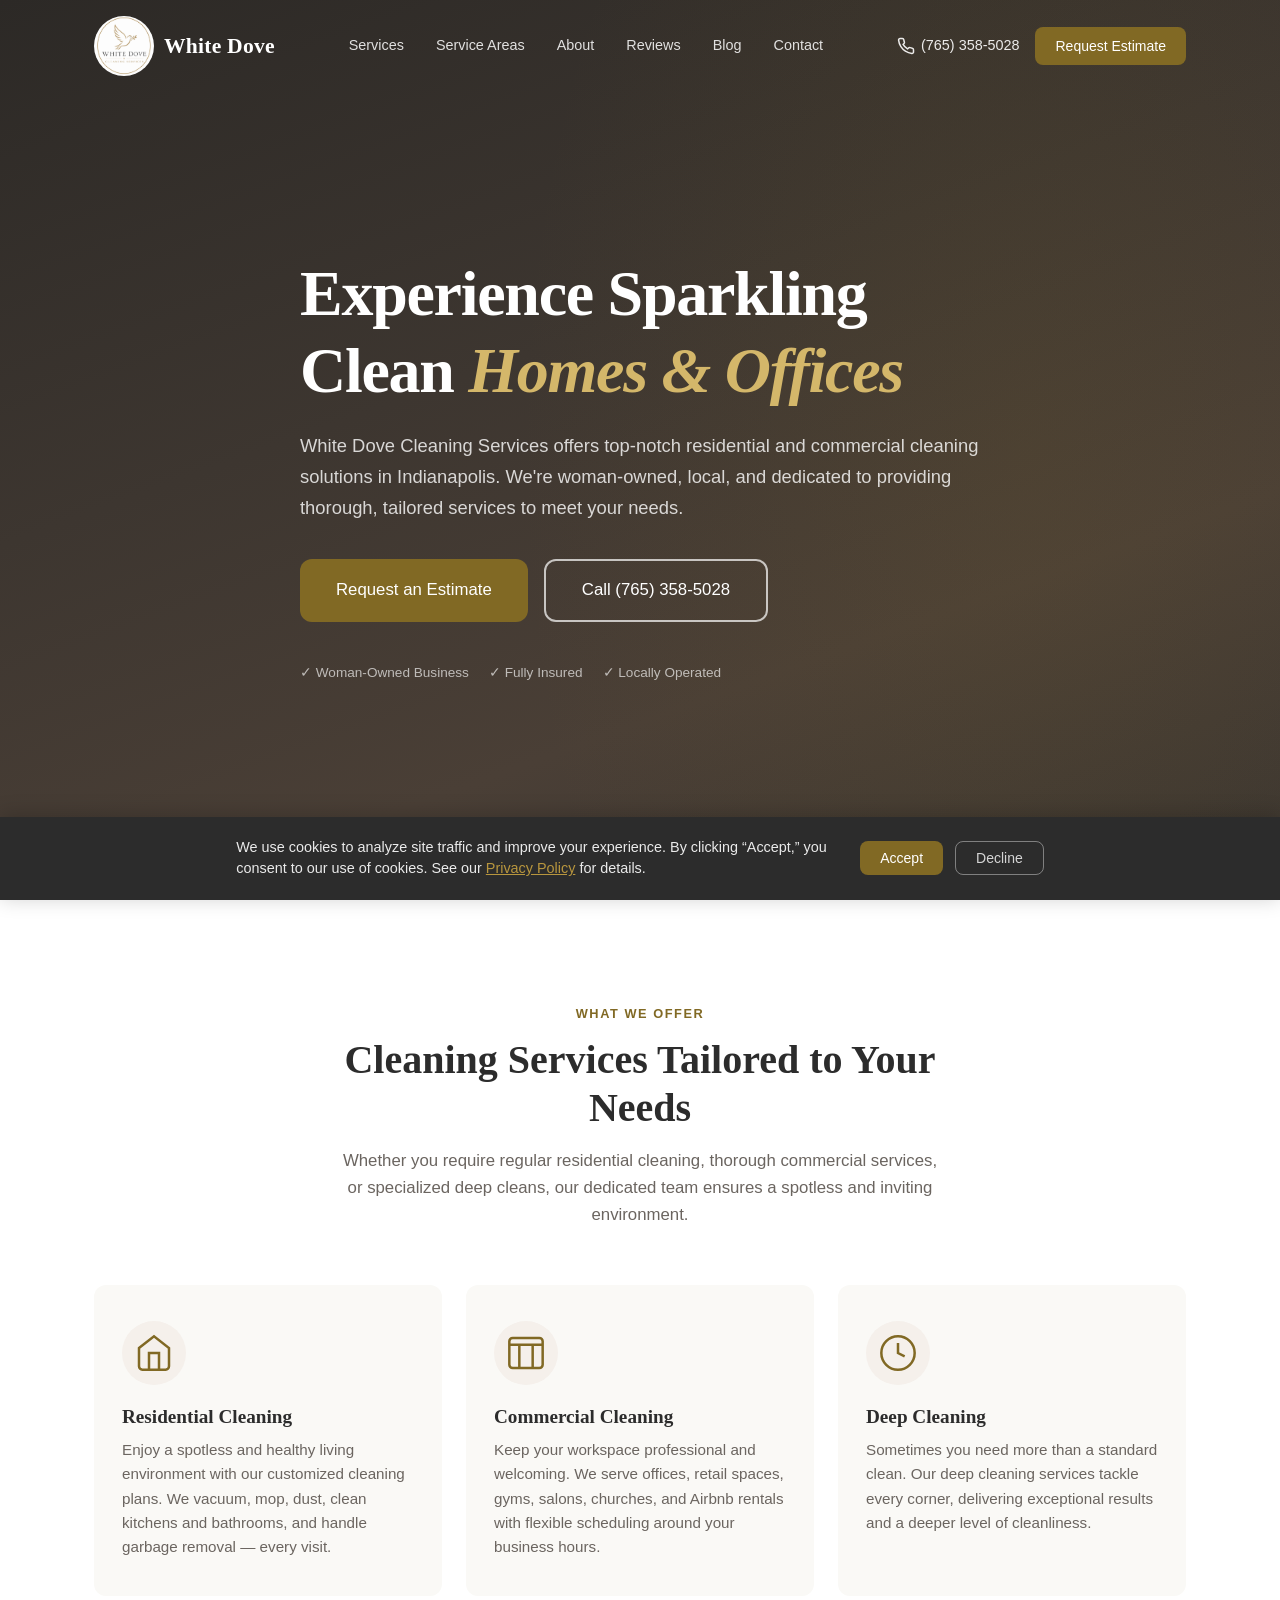
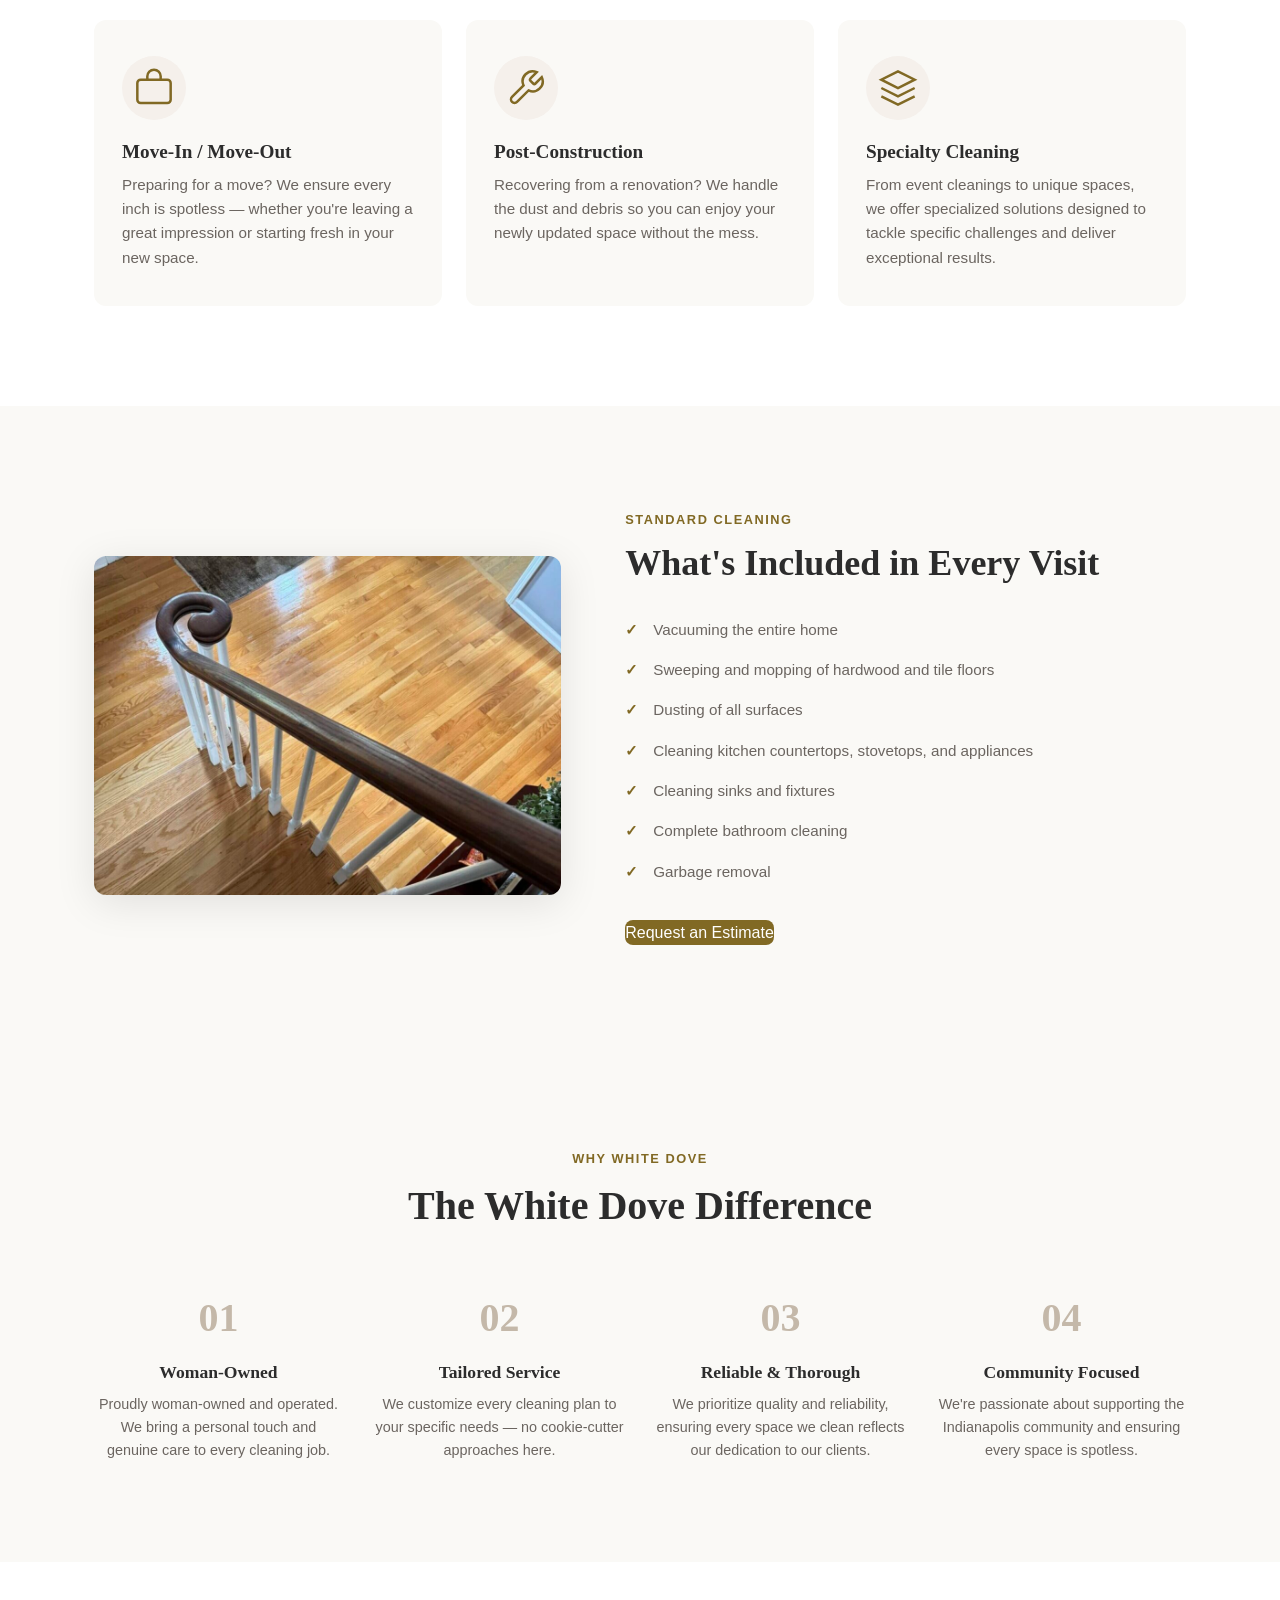
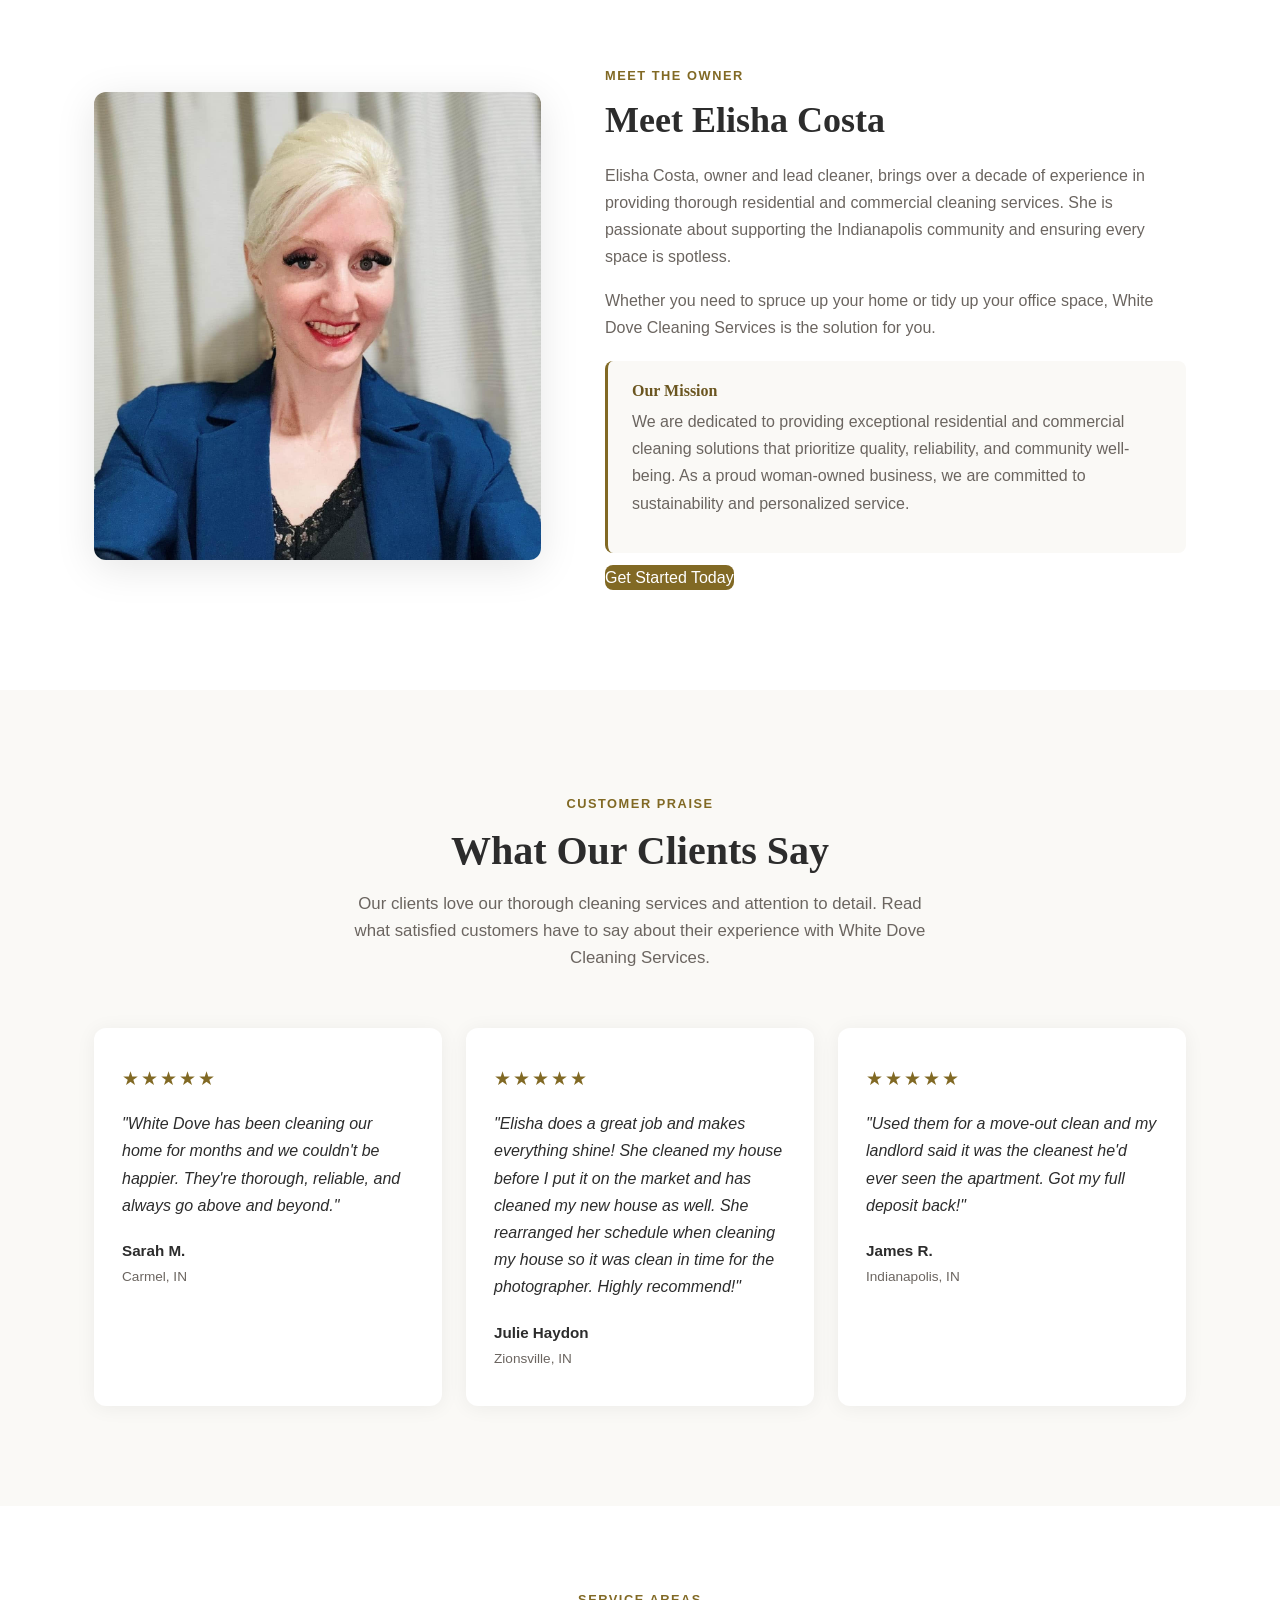
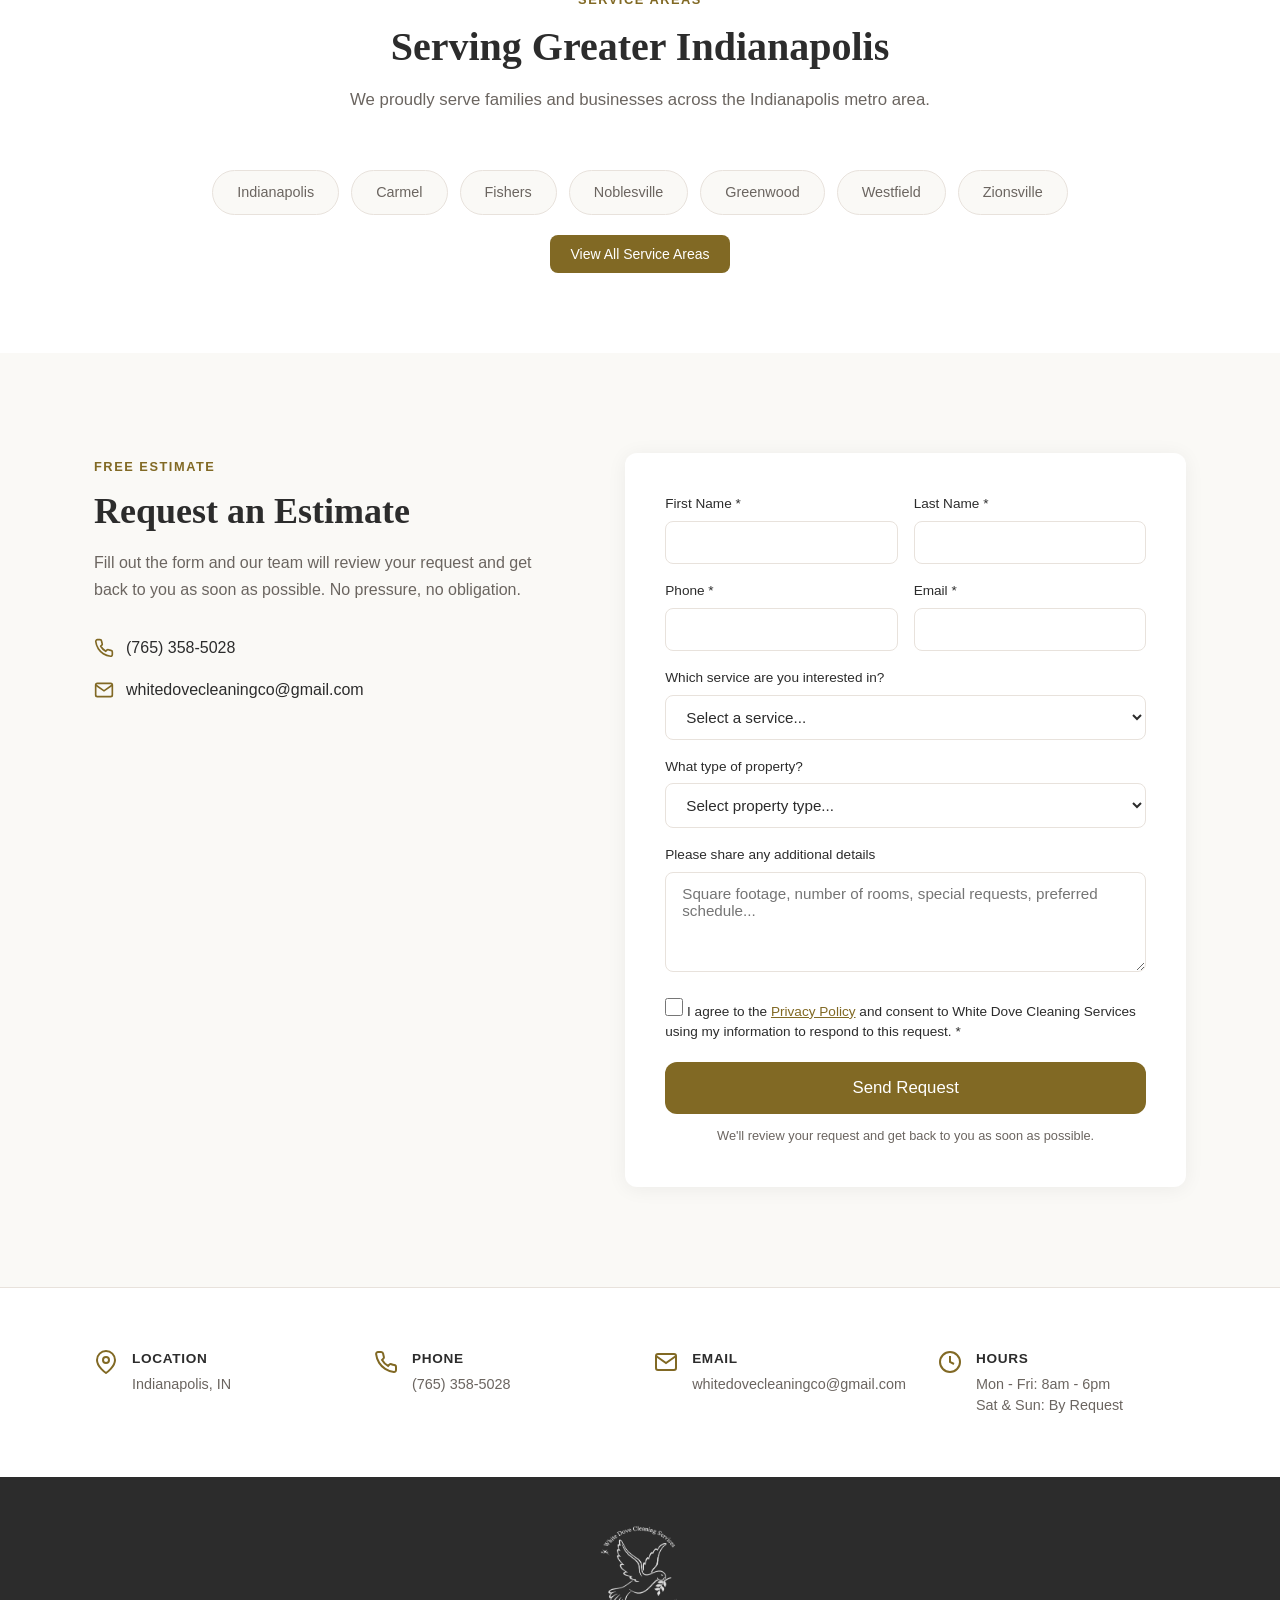
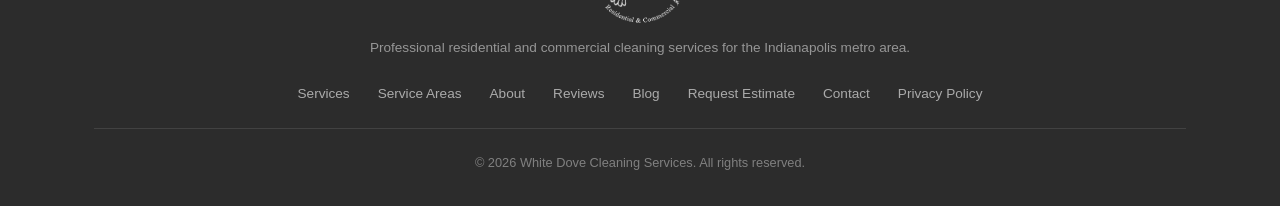
<file: index.html>
<!DOCTYPE html>
<html lang="en">
<head>
  <meta charset="UTF-8">
  <meta name="viewport" content="width=device-width, initial-scale=1.0">
  <title>White Dove Cleaning Services | Professional Cleaning in Indianapolis</title>
  <meta name="description" content="White Dove Cleaning Services serves Indianapolis &amp; nearby areas with expert residential and commercial cleaning. Woman-owned and locally operated. Request an estimate today!">
  <link rel="icon" href="/favicon.ico">
  <link rel="canonical" href="https://www.whitedovecleaningservices.com/">
  <meta name="referrer" content="strict-origin-when-cross-origin">
  <meta http-equiv="Content-Security-Policy" content="default-src 'self'; script-src 'self' 'unsafe-inline' https://www.googletagmanager.com https://www.google-analytics.com; style-src 'self' 'unsafe-inline' https://fonts.googleapis.com; font-src https://fonts.gstatic.com; img-src 'self' data: https://www.googletagmanager.com; connect-src 'self' https://formsubmit.co https://www.google-analytics.com https://region1.google-analytics.com; frame-src https://www.googletagmanager.com;">

  <!-- Open Graph -->
  <meta property="og:type" content="website">
  <meta property="og:title" content="White Dove Cleaning Services | Indianapolis">
  <meta property="og:description" content="Professional residential &amp; commercial cleaning in Indianapolis. Woman-owned, locally operated. Request a free estimate today.">
  <meta property="og:image" content="/images/logo.jpeg">
  <meta property="og:url" content="https://www.whitedovecleaningservices.com/">
  <meta name="twitter:card" content="summary_large_image">

  <!-- Google Tag Manager — deferred until cookie consent -->
  <script>
  window.dataLayer = window.dataLayer || [];
  function loadGTM() {
    if (window._gtmLoaded) return;
    window._gtmLoaded = true;
    (function(w,d,s,l,i){w[l]=w[l]||[];w[l].push({'gtm.start':
    new Date().getTime(),event:'gtm.js'});var f=d.getElementsByTagName(s)[0],
    j=d.createElement(s),dl=l!='dataLayer'?'&l='+l:'';j.async=true;j.src=
    'https://www.googletagmanager.com/gtm.js?id='+i+dl;f.parentNode.insertBefore(j,f);
    })(window,document,'script','dataLayer','GTM-TF7P76ZJ');
  }
  if (localStorage.getItem('cookie-consent') === 'accepted') { loadGTM(); }
  </script>

  <link rel="preconnect" href="https://fonts.googleapis.com">
  <link rel="preconnect" href="https://fonts.gstatic.com" crossorigin>
  <link href="https://fonts.googleapis.com/css2?family=Playfair+Display:wght@400;600;700&family=Inter:wght@300;400;500;600&display=swap" rel="stylesheet">
  <link rel="stylesheet" href="/styles.css">
</head>
<body>
  <div id="site-skip-link"></div>
  <div id="site-cookie-banner"></div>
  <div id="site-header"></div>

  <main id="main">

  <!-- Hero -->
  <section class="hero">
    <div class="hero-overlay"></div>
    <div class="container hero-content">
      <h1>Experience Sparkling Clean <em>Homes &amp; Offices</em></h1>
      <p>White Dove Cleaning Services offers top-notch residential and commercial cleaning solutions in Indianapolis. We're woman-owned, local, and dedicated to providing thorough, tailored services to meet your needs.</p>
      <div class="hero-cta">
        <a href="#quote" class="btn btn-primary btn-lg">Request an Estimate</a>
        <a href="tel:+17653585028" class="btn btn-outline btn-lg">Call (765) 358-5028</a>
      </div>
      <div class="hero-badges">
        <span>&#10003; Woman-Owned Business</span>
        <span>&#10003; Fully Insured</span>
        <span>&#10003; Locally Operated</span>
      </div>
    </div>
  </section>

  <!-- Services -->
  <section class="services" id="services">
    <div class="container">
      <div class="section-header">
        <span class="section-tag">What We Offer</span>
        <h2>Cleaning Services Tailored to Your Needs</h2>
        <p>Whether you require regular residential cleaning, thorough commercial services, or specialized deep cleans, our dedicated team ensures a spotless and inviting environment.</p>
      </div>
      <div class="services-grid">
        <div class="service-card">
          <div class="service-icon">
            <svg width="40" height="40" viewBox="0 0 24 24" fill="none" stroke="currentColor" stroke-width="1.5" aria-hidden="true"><path d="M3 9l9-7 9 7v11a2 2 0 01-2 2H5a2 2 0 01-2-2z"/><polyline points="9 22 9 12 15 12 15 22"/></svg>
          </div>
          <h3>Residential Cleaning</h3>
          <p>Enjoy a spotless and healthy living environment with our customized cleaning plans. We vacuum, mop, dust, clean kitchens and bathrooms, and handle garbage removal — every visit.</p>
        </div>
        <div class="service-card">
          <div class="service-icon">
            <svg width="40" height="40" viewBox="0 0 24 24" fill="none" stroke="currentColor" stroke-width="1.5" aria-hidden="true"><rect x="2" y="3" width="20" height="18" rx="2"/><path d="M8 21V7m8 0v14"/><path d="M2 7h20"/></svg>
          </div>
          <h3>Commercial Cleaning</h3>
          <p>Keep your workspace professional and welcoming. We serve offices, retail spaces, gyms, salons, churches, and Airbnb rentals with flexible scheduling around your business hours.</p>
        </div>
        <div class="service-card">
          <div class="service-icon">
            <svg width="40" height="40" viewBox="0 0 24 24" fill="none" stroke="currentColor" stroke-width="1.5" aria-hidden="true"><circle cx="12" cy="12" r="10"/><path d="M12 6v6l4 2"/></svg>
          </div>
          <h3>Deep Cleaning</h3>
          <p>Sometimes you need more than a standard clean. Our deep cleaning services tackle every corner, delivering exceptional results and a deeper level of cleanliness.</p>
        </div>
        <div class="service-card">
          <div class="service-icon">
            <svg width="40" height="40" viewBox="0 0 24 24" fill="none" stroke="currentColor" stroke-width="1.5" aria-hidden="true"><rect x="2" y="7" width="20" height="14" rx="2"/><path d="M16 7V5a4 4 0 00-8 0v2"/></svg>
          </div>
          <h3>Move-In / Move-Out</h3>
          <p>Preparing for a move? We ensure every inch is spotless — whether you're leaving a great impression or starting fresh in your new space.</p>
        </div>
        <div class="service-card">
          <div class="service-icon">
            <svg width="40" height="40" viewBox="0 0 24 24" fill="none" stroke="currentColor" stroke-width="1.5" aria-hidden="true"><path d="M14.7 6.3a1 1 0 000 1.4l1.6 1.6a1 1 0 001.4 0l3.77-3.77a6 6 0 01-7.94 7.94l-6.91 6.91a2.12 2.12 0 01-3-3l6.91-6.91a6 6 0 017.94-7.94l-3.76 3.76z"/></svg>
          </div>
          <h3>Post-Construction</h3>
          <p>Recovering from a renovation? We handle the dust and debris so you can enjoy your newly updated space without the mess.</p>
        </div>
        <div class="service-card">
          <div class="service-icon">
            <svg width="40" height="40" viewBox="0 0 24 24" fill="none" stroke="currentColor" stroke-width="1.5" aria-hidden="true"><path d="M12 2L2 7l10 5 10-5-10-5z"/><path d="M2 17l10 5 10-5"/><path d="M2 12l10 5 10-5"/></svg>
          </div>
          <h3>Specialty Cleaning</h3>
          <p>From event cleanings to unique spaces, we offer specialized solutions designed to tackle specific challenges and deliver exceptional results.</p>
        </div>
      </div>
    </div>
  </section>

  <!-- What's Included -->
  <section class="included">
    <div class="container included-inner">
      <div class="included-image">
        <img src="/images/clean-floors.jpeg" alt="Beautifully cleaned hardwood floors and staircase">
      </div>
      <div class="included-text">
        <span class="section-tag">Standard Cleaning</span>
        <h2>What's Included in Every Visit</h2>
        <ul class="included-list">
          <li>Vacuuming the entire home</li>
          <li>Sweeping and mopping of hardwood and tile floors</li>
          <li>Dusting of all surfaces</li>
          <li>Cleaning kitchen countertops, stovetops, and appliances</li>
          <li>Cleaning sinks and fixtures</li>
          <li>Complete bathroom cleaning</li>
          <li>Garbage removal</li>
        </ul>
        <a href="#quote" class="btn btn-primary">Request an Estimate</a>
      </div>
    </div>
  </section>

  <!-- Why Us -->
  <section class="why-us">
    <div class="container">
      <div class="section-header">
        <span class="section-tag">Why White Dove</span>
        <h2>The White Dove Difference</h2>
      </div>
      <div class="why-grid">
        <div class="why-item">
          <div class="why-number">01</div>
          <h3>Woman-Owned</h3>
          <p>Proudly woman-owned and operated. We bring a personal touch and genuine care to every cleaning job.</p>
        </div>
        <div class="why-item">
          <div class="why-number">02</div>
          <h3>Tailored Service</h3>
          <p>We customize every cleaning plan to your specific needs — no cookie-cutter approaches here.</p>
        </div>
        <div class="why-item">
          <div class="why-number">03</div>
          <h3>Reliable &amp; Thorough</h3>
          <p>We prioritize quality and reliability, ensuring every space we clean reflects our dedication to our clients.</p>
        </div>
        <div class="why-item">
          <div class="why-number">04</div>
          <h3>Community Focused</h3>
          <p>We're passionate about supporting the Indianapolis community and ensuring every space is spotless.</p>
        </div>
      </div>
    </div>
  </section>

  <!-- About -->
  <section class="about" id="about">
    <div class="container about-inner">
      <div class="about-image">
        <img src="/images/elisha.jpg" alt="Elisha Costa, owner of White Dove Cleaning Services">
      </div>
      <div class="about-text">
        <span class="section-tag">Meet the Owner</span>
        <h2>Meet Elisha Costa</h2>
        <p>Elisha Costa, owner and lead cleaner, brings over a decade of experience in providing thorough residential and commercial cleaning services. She is passionate about supporting the Indianapolis community and ensuring every space is spotless.</p>
        <p>Whether you need to spruce up your home or tidy up your office space, White Dove Cleaning Services is the solution for you.</p>
        <div class="about-mission">
          <h3>Our Mission</h3>
          <p>We are dedicated to providing exceptional residential and commercial cleaning solutions that prioritize quality, reliability, and community well-being. As a proud woman-owned business, we are committed to sustainability and personalized service.</p>
        </div>
        <a href="#quote" class="btn btn-primary">Get Started Today</a>
      </div>
    </div>
  </section>

  <!-- Testimonials -->
  <section class="testimonials" id="testimonials">
    <div class="container">
      <div class="section-header">
        <span class="section-tag">Customer Praise</span>
        <h2>What Our Clients Say</h2>
        <p>Our clients love our thorough cleaning services and attention to detail. Read what satisfied customers have to say about their experience with White Dove Cleaning Services.</p>
      </div>
      <div class="testimonials-grid">
        <div class="testimonial-card">
          <div class="stars" role="img" aria-label="5 out of 5 stars">&#9733;&#9733;&#9733;&#9733;&#9733;</div>
          <p>"White Dove has been cleaning our home for months and we couldn't be happier. They're thorough, reliable, and always go above and beyond."</p>
          <div class="testimonial-author">
            <strong>Sarah M.</strong>
            <span>Carmel, IN</span>
          </div>
        </div>
        <div class="testimonial-card">
          <div class="stars" role="img" aria-label="5 out of 5 stars">&#9733;&#9733;&#9733;&#9733;&#9733;</div>
          <p>"Elisha does a great job and makes everything shine! She cleaned my house before I put it on the market and has cleaned my new house as well. She rearranged her schedule when cleaning my house so it was clean in time for the photographer. Highly recommend!"</p>
          <div class="testimonial-author">
            <strong>Julie Haydon</strong>
            <span>Zionsville, IN</span>
          </div>
        </div>
        <div class="testimonial-card">
          <div class="stars" role="img" aria-label="5 out of 5 stars">&#9733;&#9733;&#9733;&#9733;&#9733;</div>
          <p>"Used them for a move-out clean and my landlord said it was the cleanest he'd ever seen the apartment. Got my full deposit back!"</p>
          <div class="testimonial-author">
            <strong>James R.</strong>
            <span>Indianapolis, IN</span>
          </div>
        </div>
      </div>
    </div>
  </section>

  <!-- Service Areas -->
  <section class="areas">
    <div class="container">
      <div class="section-header">
        <span class="section-tag">Service Areas</span>
        <h2>Serving Greater Indianapolis</h2>
        <p>We proudly serve families and businesses across the Indianapolis metro area.</p>
      </div>
      <div class="areas-list">
        <a href="/service-areas/indianapolis/">Indianapolis</a>
        <a href="/service-areas/carmel/">Carmel</a>
        <a href="/service-areas/fishers/">Fishers</a>
        <a href="/service-areas/noblesville/">Noblesville</a>
        <a href="/service-areas/greenwood/">Greenwood</a>
        <a href="/service-areas/westfield/">Westfield</a>
        <a href="/service-areas/zionsville/">Zionsville</a>
      </div>
      <p style="text-align:center;margin-top:20px;"><a href="/service-areas/" class="btn btn-primary btn-sm">View All Service Areas</a></p>
    </div>
  </section>

  <!-- Quote Form -->
  <section class="quote" id="quote">
    <div class="container">
      <div class="quote-inner">
        <div class="quote-text">
          <span class="section-tag">Free Estimate</span>
          <h2>Request an Estimate</h2>
          <p>Fill out the form and our team will review your request and get back to you as soon as possible. No pressure, no obligation.</p>
          <div class="quote-contact">
            <div class="quote-contact-item">
              <svg width="20" height="20" viewBox="0 0 24 24" fill="none" stroke="currentColor" stroke-width="2" aria-hidden="true"><path d="M22 16.92v3a2 2 0 01-2.18 2 19.79 19.79 0 01-8.63-3.07 19.5 19.5 0 01-6-6 19.79 19.79 0 01-3.07-8.67A2 2 0 014.11 2h3a2 2 0 012 1.72c.127.96.361 1.903.7 2.81a2 2 0 01-.45 2.11L8.09 9.91a16 16 0 006 6l1.27-1.27a2 2 0 012.11-.45c.907.339 1.85.573 2.81.7A2 2 0 0122 16.92z"/></svg>
              <a href="tel:+17653585028">(765) 358-5028</a>
            </div>
            <div class="quote-contact-item">
              <svg width="20" height="20" viewBox="0 0 24 24" fill="none" stroke="currentColor" stroke-width="2" aria-hidden="true"><path d="M4 4h16c1.1 0 2 .9 2 2v12c0 1.1-.9 2-2 2H4c-1.1 0-2-.9-2-2V6c0-1.1.9-2 2-2z"/><polyline points="22,6 12,13 2,6"/></svg>
              <a href="mailto:whitedovecleaningco@gmail.com">whitedovecleaningco@gmail.com</a>
            </div>
          </div>
        </div>
        <form class="quote-form" id="quoteForm" action="https://formsubmit.co/whitedovecleaningco@gmail.com" method="POST">
          <input type="hidden" name="_subject" value="New Estimate Request — White Dove Cleaning">
          <input type="hidden" name="_captcha" value="false">
          <input type="hidden" name="_autoresponse" value="Thank you for contacting White Dove Cleaning! We've received your request and will get back to you shortly. How can we help you?">
          <input type="text" name="_honey" style="display:none">
          <div class="form-row">
            <div class="form-group">
              <label for="firstName">First Name *</label>
              <input type="text" id="firstName" name="firstName" required aria-required="true" autocomplete="given-name">
            </div>
            <div class="form-group">
              <label for="lastName">Last Name *</label>
              <input type="text" id="lastName" name="lastName" required aria-required="true" autocomplete="family-name">
            </div>
          </div>
          <div class="form-row">
            <div class="form-group">
              <label for="phone">Phone *</label>
              <input type="tel" id="phone" name="phone" required aria-required="true" autocomplete="tel">
            </div>
            <div class="form-group">
              <label for="email">Email *</label>
              <input type="email" id="email" name="email" required aria-required="true" autocomplete="email">
            </div>
          </div>
          <div class="form-group">
            <label for="service">Which service are you interested in?</label>
            <select id="service" name="service">
              <option value="">Select a service...</option>
              <option value="residential">Residential Cleaning</option>
              <option value="commercial">Commercial Cleaning</option>
              <option value="deep">Deep Cleaning</option>
              <option value="move">Move-In / Move-Out Cleaning</option>
              <option value="construction">Post-Construction Cleaning</option>
              <option value="other">Other</option>
            </select>
          </div>
          <div class="form-group">
            <label for="propertyType">What type of property?</label>
            <select id="propertyType" name="propertyType">
              <option value="">Select property type...</option>
              <option value="single-family">Single-Family Home</option>
              <option value="apartment">Apartment</option>
              <option value="office">Office Building</option>
              <option value="storefront">Business Storefront</option>
              <option value="other">Other</option>
            </select>
          </div>
          <div class="form-group">
            <label for="message">Please share any additional details</label>
            <textarea id="message" name="message" rows="4" placeholder="Square footage, number of rooms, special requests, preferred schedule..."></textarea>
          </div>
          <div class="form-group form-consent">
            <label class="consent-label">
              <input type="checkbox" id="consent" name="consent" required aria-required="true">
              <span>I agree to the <a href="/privacy/">Privacy Policy</a> and consent to White Dove Cleaning Services using my information to respond to this request. *</span>
            </label>
          </div>
          <button type="submit" class="btn btn-primary btn-lg btn-full">Send Request</button>
          <p class="form-note">We'll review your request and get back to you as soon as possible.</p>
        </form>
      </div>
    </div>
  </section>

  <!-- Contact -->
  <section class="contact" id="contact">
    <div class="container contact-inner">
      <div class="contact-item">
        <svg width="24" height="24" viewBox="0 0 24 24" fill="none" stroke="currentColor" stroke-width="2" aria-hidden="true"><path d="M21 10c0 7-9 13-9 13s-9-6-9-13a9 9 0 0118 0z"/><circle cx="12" cy="10" r="3"/></svg>
        <div>
          <strong>Location</strong>
          <p>Indianapolis, IN</p>
        </div>
      </div>
      <div class="contact-item">
        <svg width="24" height="24" viewBox="0 0 24 24" fill="none" stroke="currentColor" stroke-width="2" aria-hidden="true"><path d="M22 16.92v3a2 2 0 01-2.18 2 19.79 19.79 0 01-8.63-3.07 19.5 19.5 0 01-6-6 19.79 19.79 0 01-3.07-8.67A2 2 0 014.11 2h3a2 2 0 012 1.72c.127.96.361 1.903.7 2.81a2 2 0 01-.45 2.11L8.09 9.91a16 16 0 006 6l1.27-1.27a2 2 0 012.11-.45c.907.339 1.85.573 2.81.7A2 2 0 0122 16.92z"/></svg>
        <div>
          <strong>Phone</strong>
          <p><a href="tel:+17653585028">(765) 358-5028</a></p>
        </div>
      </div>
      <div class="contact-item">
        <svg width="24" height="24" viewBox="0 0 24 24" fill="none" stroke="currentColor" stroke-width="2" aria-hidden="true"><path d="M4 4h16c1.1 0 2 .9 2 2v12c0 1.1-.9 2-2 2H4c-1.1 0-2-.9-2-2V6c0-1.1.9-2 2-2z"/><polyline points="22,6 12,13 2,6"/></svg>
        <div>
          <strong>Email</strong>
          <p><a href="mailto:whitedovecleaningco@gmail.com">whitedovecleaningco@gmail.com</a></p>
        </div>
      </div>
      <div class="contact-item">
        <svg width="24" height="24" viewBox="0 0 24 24" fill="none" stroke="currentColor" stroke-width="2" aria-hidden="true"><circle cx="12" cy="12" r="10"/><polyline points="12 6 12 12 16 14"/></svg>
        <div>
          <strong>Hours</strong>
          <p>Mon - Fri: 8am - 6pm<br>Sat &amp; Sun: By Request</p>
        </div>
      </div>
    </div>
  </section>

  </main>

  <div id="site-footer"></div>

  <!-- Structured Data -->
  <script type="application/ld+json">
  {
    "@context": "https://schema.org",
    "@type": "LocalBusiness",
    "name": "White Dove Cleaning Services",
    "image": "/images/logo.jpeg",
    "telephone": "+17653585028",
    "email": "whitedovecleaningco@gmail.com",
    "url": "https://www.whitedovecleaningservices.com",
    "priceRange": "$",
    "address": {
      "@type": "PostalAddress",
      "addressLocality": "Indianapolis",
      "addressRegion": "IN",
      "postalCode": "46231",
      "addressCountry": "US"
    },
    "areaServed": [
      "Indianapolis", "Carmel", "Fishers", "Noblesville",
      "Greenwood", "Westfield", "Zionsville"
    ],
    "description": "Professional residential and commercial cleaning services in Indianapolis. Woman-owned and locally operated.",
    "founder": {
      "@type": "Person",
      "name": "Elisha Costa"
    },
    "sameAs": []
  }
  </script>

  <script src="/components.js"></script>
  <script src="/script.js"></script>
</body>
</html>
</file>
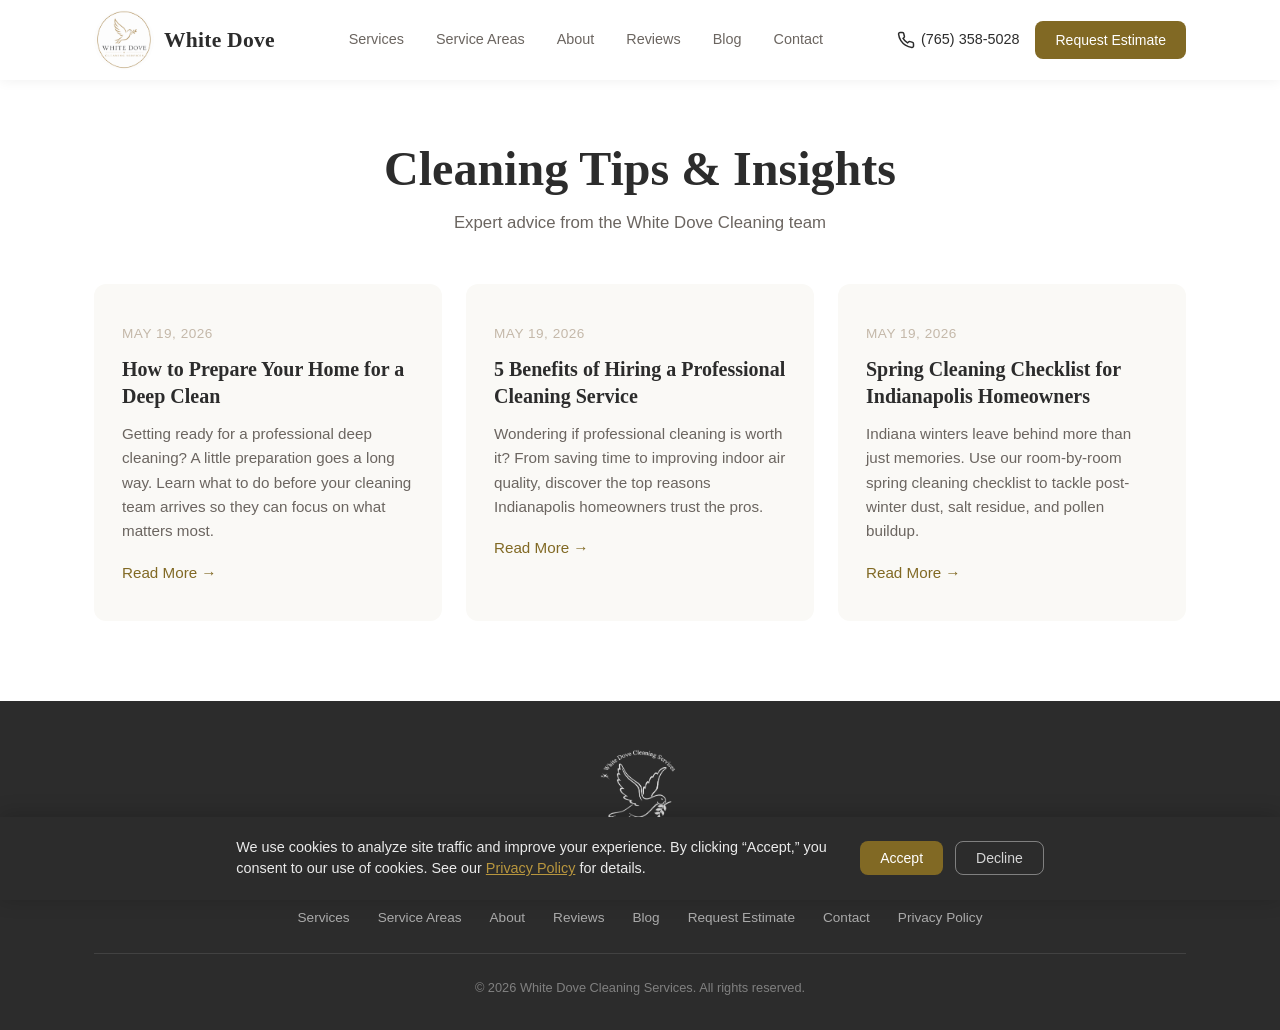
<file: blog/index.html>
<!DOCTYPE html>
<html lang="en">
<head>
  <meta charset="UTF-8">
  <meta name="viewport" content="width=device-width, initial-scale=1.0">
  <title>Cleaning Tips &amp; Insights | White Dove Cleaning Services Blog</title>
  <meta name="description" content="Expert cleaning tips, home care advice, and insights from White Dove Cleaning Services in Indianapolis. Keep your home and office spotless with our professional guidance.">
  <link rel="icon" href="/favicon.ico">
  <link rel="canonical" href="https://www.whitedovecleaningservices.com/blog/">
  <meta name="referrer" content="strict-origin-when-cross-origin">
  <meta http-equiv="Content-Security-Policy" content="default-src 'self'; script-src 'self' 'unsafe-inline' https://www.googletagmanager.com https://www.google-analytics.com; style-src 'self' 'unsafe-inline' https://fonts.googleapis.com; font-src https://fonts.gstatic.com; img-src 'self' data: https://www.googletagmanager.com; connect-src 'self' https://formsubmit.co https://www.google-analytics.com https://region1.google-analytics.com; frame-src https://www.googletagmanager.com;">
  <script>
  window.dataLayer = window.dataLayer || [];
  function loadGTM() {
    if (window._gtmLoaded) return;
    window._gtmLoaded = true;
    (function(w,d,s,l,i){w[l]=w[l]||[];w[l].push({'gtm.start':
    new Date().getTime(),event:'gtm.js'});var f=d.getElementsByTagName(s)[0],
    j=d.createElement(s),dl=l!='dataLayer'?'&l='+l:'';j.async=true;j.src=
    'https://www.googletagmanager.com/gtm.js?id='+i+dl;f.parentNode.insertBefore(j,f);
    })(window,document,'script','dataLayer','GTM-TF7P76ZJ');
  }
  if (localStorage.getItem('cookie-consent') === 'accepted') { loadGTM(); }
  </script>
  <link rel="preconnect" href="https://fonts.googleapis.com">
  <link rel="preconnect" href="https://fonts.gstatic.com" crossorigin>
  <link href="https://fonts.googleapis.com/css2?family=Playfair+Display:wght@400;600;700&family=Inter:wght@300;400;500;600&display=swap" rel="stylesheet">
  <link rel="stylesheet" href="/styles.css">
  <link rel="stylesheet" href="/page-styles.css">
</head>
<body>
  <div id="site-skip-link"></div>
  <div id="site-cookie-banner"></div>
  <div id="site-header"></div>

  <main id="main">
    <section class="page-content">
      <div class="container">
        <div class="page-header">
          <h1>Cleaning Tips &amp; Insights</h1>
          <p class="page-subtitle">Expert advice from the White Dove Cleaning team</p>
        </div>
        <div class="blog-grid">
          <article class="blog-card">
            <div class="blog-card-content">
              <time datetime="2026-05-19">May 19, 2026</time>
              <h2><a href="/blog/how-to-prepare-for-a-deep-clean/">How to Prepare Your Home for a Deep Clean</a></h2>
              <p>Getting ready for a professional deep cleaning? A little preparation goes a long way. Learn what to do before your cleaning team arrives so they can focus on what matters most.</p>
              <a href="/blog/how-to-prepare-for-a-deep-clean/" class="read-more">Read More &rarr;</a>
            </div>
          </article>
          <article class="blog-card">
            <div class="blog-card-content">
              <time datetime="2026-05-19">May 19, 2026</time>
              <h2><a href="/blog/benefits-of-hiring-professional-cleaners/">5 Benefits of Hiring a Professional Cleaning Service</a></h2>
              <p>Wondering if professional cleaning is worth it? From saving time to improving indoor air quality, discover the top reasons Indianapolis homeowners trust the pros.</p>
              <a href="/blog/benefits-of-hiring-professional-cleaners/" class="read-more">Read More &rarr;</a>
            </div>
          </article>
          <article class="blog-card">
            <div class="blog-card-content">
              <time datetime="2026-05-19">May 19, 2026</time>
              <h2><a href="/blog/spring-cleaning-checklist-indianapolis/">Spring Cleaning Checklist for Indianapolis Homeowners</a></h2>
              <p>Indiana winters leave behind more than just memories. Use our room-by-room spring cleaning checklist to tackle post-winter dust, salt residue, and pollen buildup.</p>
              <a href="/blog/spring-cleaning-checklist-indianapolis/" class="read-more">Read More &rarr;</a>
            </div>
          </article>
        </div>
      </div>
    </section>
  </main>

  <div id="site-footer"></div>

  <script type="application/ld+json">
  {
    "@context": "https://schema.org",
    "@type": "BreadcrumbList",
    "itemListElement": [
      {
        "@type": "ListItem",
        "position": 1,
        "name": "Home",
        "item": "https://www.whitedovecleaningservices.com/"
      },
      {
        "@type": "ListItem",
        "position": 2,
        "name": "Blog",
        "item": "https://www.whitedovecleaningservices.com/blog/"
      }
    ]
  }
  </script>

  <script src="/components.js"></script>
</body>
</html>
</file>
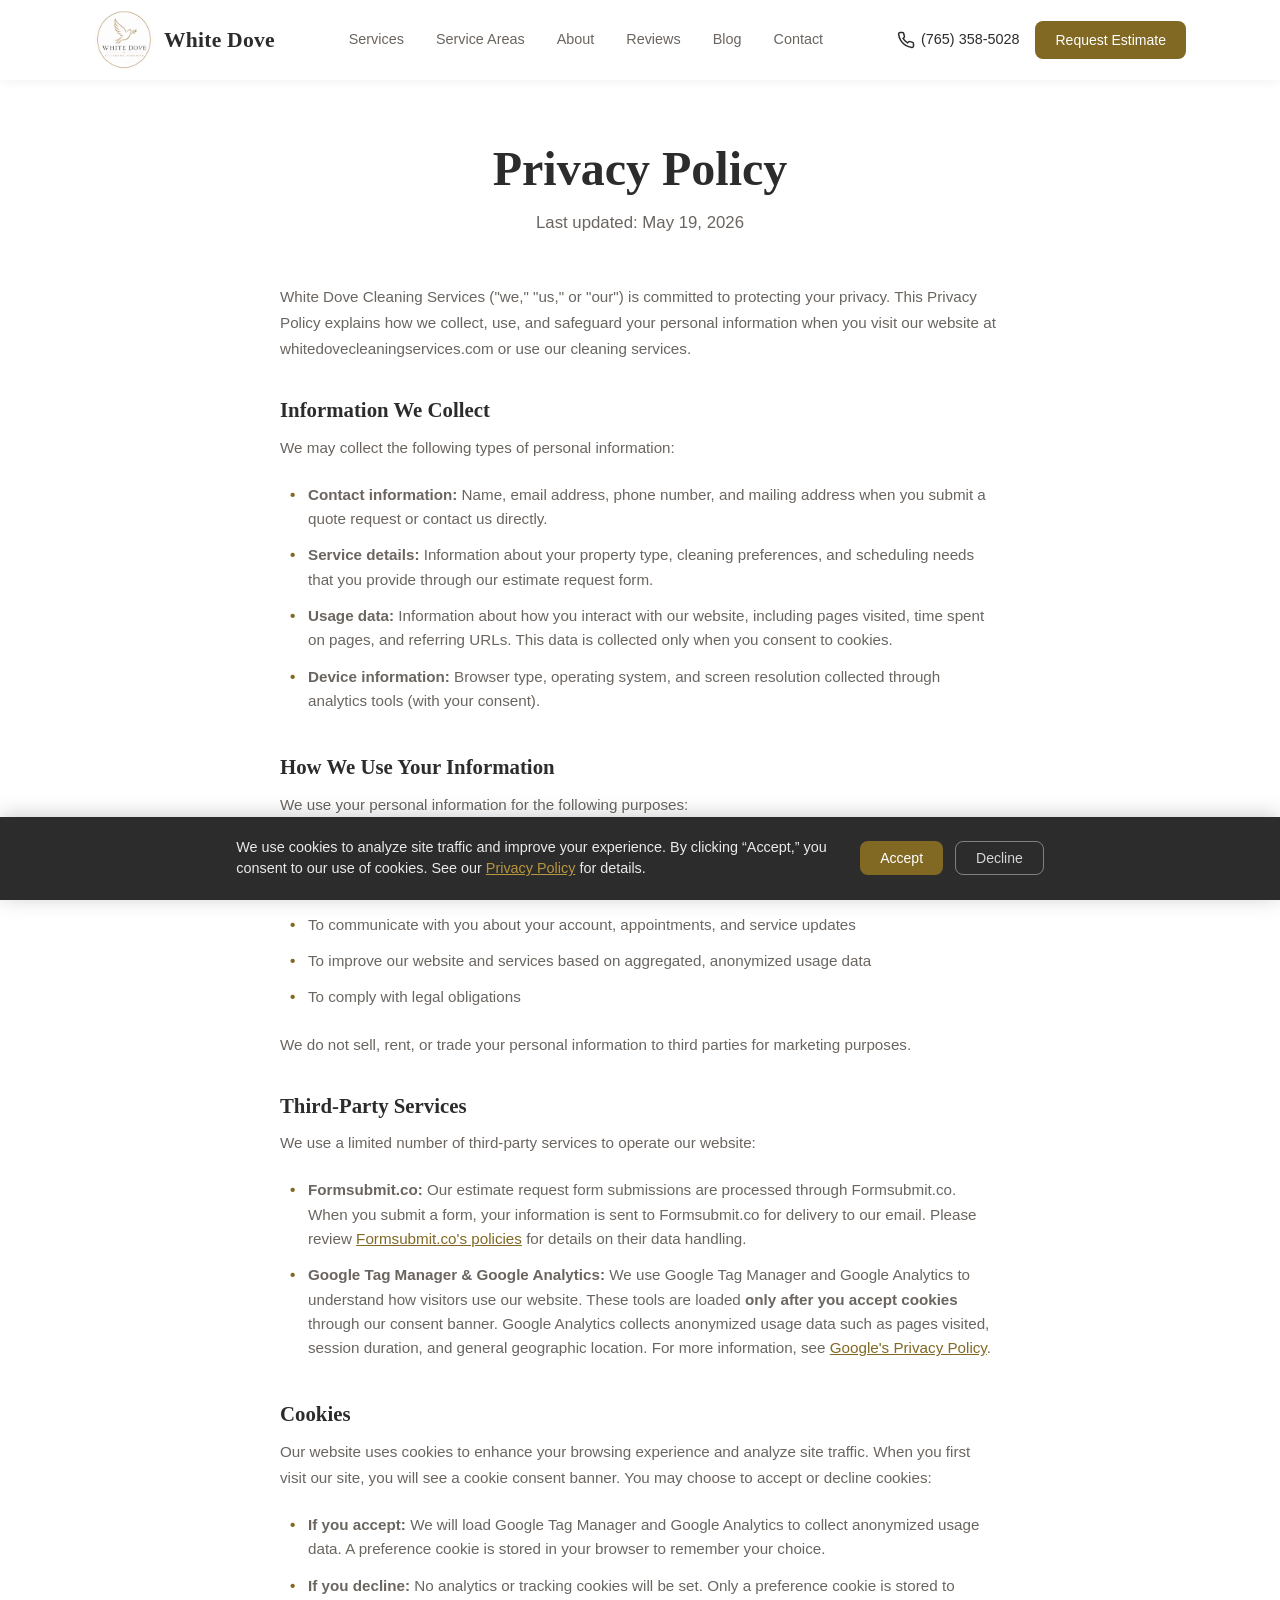
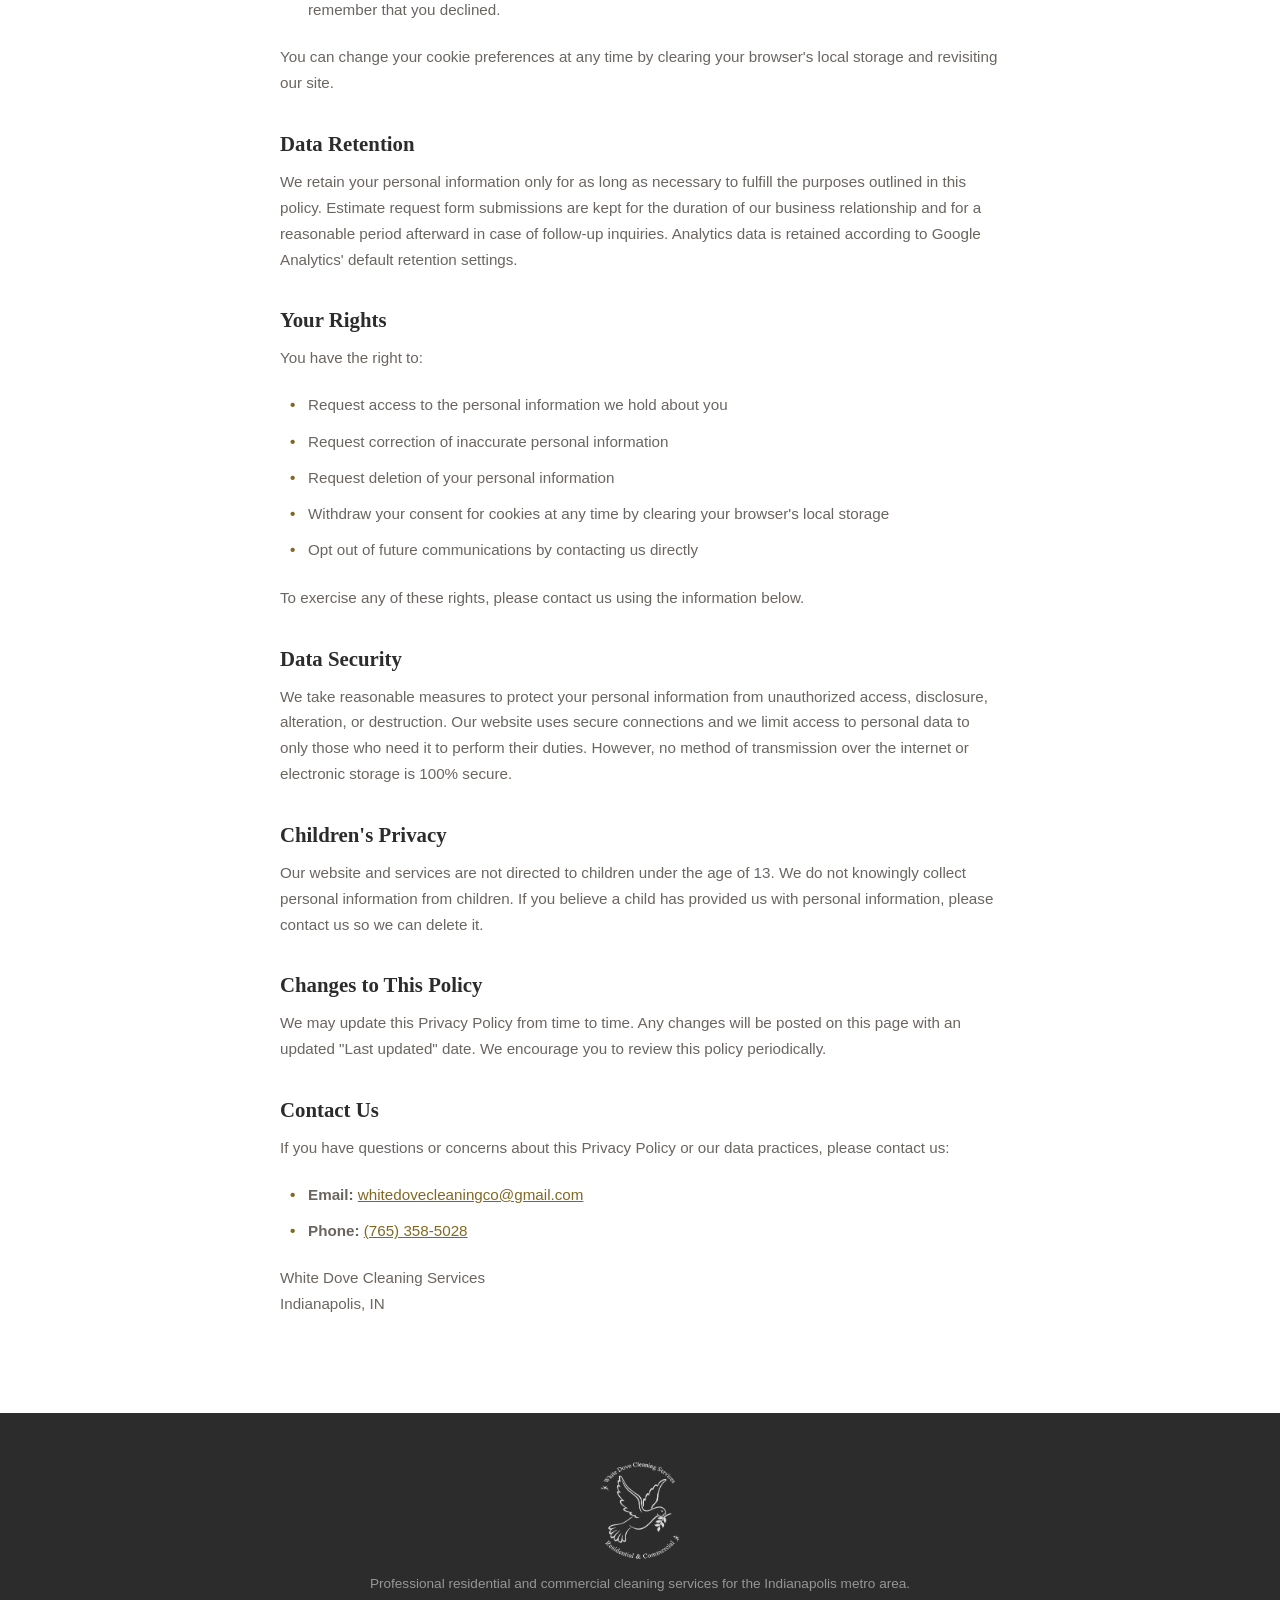
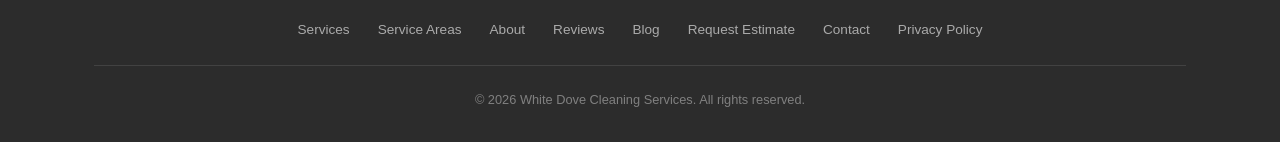
<file: privacy/index.html>
<!DOCTYPE html>
<html lang="en">
<head>
  <meta charset="UTF-8">
  <meta name="viewport" content="width=device-width, initial-scale=1.0">
  <title>Privacy Policy | White Dove Cleaning Services</title>
  <meta name="description" content="Privacy policy for White Dove Cleaning Services. Learn how we collect, use, and protect your personal information when you use our website or services.">
  <link rel="icon" href="/favicon.ico">
  <link rel="canonical" href="https://www.whitedovecleaningservices.com/privacy/">
  <meta name="referrer" content="strict-origin-when-cross-origin">
  <meta http-equiv="Content-Security-Policy" content="default-src 'self'; script-src 'self' 'unsafe-inline' https://www.googletagmanager.com https://www.google-analytics.com; style-src 'self' 'unsafe-inline' https://fonts.googleapis.com; font-src https://fonts.gstatic.com; img-src 'self' data: https://www.googletagmanager.com; connect-src 'self' https://formsubmit.co https://www.google-analytics.com https://region1.google-analytics.com; frame-src https://www.googletagmanager.com;">
  <script>
  window.dataLayer = window.dataLayer || [];
  function loadGTM() {
    if (window._gtmLoaded) return;
    window._gtmLoaded = true;
    (function(w,d,s,l,i){w[l]=w[l]||[];w[l].push({'gtm.start':
    new Date().getTime(),event:'gtm.js'});var f=d.getElementsByTagName(s)[0],
    j=d.createElement(s),dl=l!='dataLayer'?'&l='+l:'';j.async=true;j.src=
    'https://www.googletagmanager.com/gtm.js?id='+i+dl;f.parentNode.insertBefore(j,f);
    })(window,document,'script','dataLayer','GTM-TF7P76ZJ');
  }
  if (localStorage.getItem('cookie-consent') === 'accepted') { loadGTM(); }
  </script>
  <link rel="preconnect" href="https://fonts.googleapis.com">
  <link rel="preconnect" href="https://fonts.gstatic.com" crossorigin>
  <link href="https://fonts.googleapis.com/css2?family=Playfair+Display:wght@400;600;700&family=Inter:wght@300;400;500;600&display=swap" rel="stylesheet">
  <link rel="stylesheet" href="/styles.css">
  <link rel="stylesheet" href="/page-styles.css">
</head>
<body>
  <div id="site-skip-link"></div>
  <div id="site-cookie-banner"></div>
  <div id="site-header"></div>

  <main id="main">
    <section class="page-content">
      <div class="container">
        <div class="page-header">
          <h1>Privacy Policy</h1>
          <p class="page-subtitle">Last updated: May 19, 2026</p>
        </div>
        <div class="privacy-content">
          <p>White Dove Cleaning Services ("we," "us," or "our") is committed to protecting your privacy. This Privacy Policy explains how we collect, use, and safeguard your personal information when you visit our website at whitedovecleaningservices.com or use our cleaning services.</p>

          <h2>Information We Collect</h2>
          <p>We may collect the following types of personal information:</p>
          <ul>
            <li><strong>Contact information:</strong> Name, email address, phone number, and mailing address when you submit a quote request or contact us directly.</li>
            <li><strong>Service details:</strong> Information about your property type, cleaning preferences, and scheduling needs that you provide through our estimate request form.</li>
            <li><strong>Usage data:</strong> Information about how you interact with our website, including pages visited, time spent on pages, and referring URLs. This data is collected only when you consent to cookies.</li>
            <li><strong>Device information:</strong> Browser type, operating system, and screen resolution collected through analytics tools (with your consent).</li>
          </ul>

          <h2>How We Use Your Information</h2>
          <p>We use your personal information for the following purposes:</p>
          <ul>
            <li>To respond to your estimate requests and service inquiries</li>
            <li>To schedule and provide our cleaning services</li>
            <li>To communicate with you about your account, appointments, and service updates</li>
            <li>To improve our website and services based on aggregated, anonymized usage data</li>
            <li>To comply with legal obligations</li>
          </ul>
          <p>We do not sell, rent, or trade your personal information to third parties for marketing purposes.</p>

          <h2>Third-Party Services</h2>
          <p>We use a limited number of third-party services to operate our website:</p>
          <ul>
            <li><strong>Formsubmit.co:</strong> Our estimate request form submissions are processed through Formsubmit.co. When you submit a form, your information is sent to Formsubmit.co for delivery to our email. Please review <a href="https://formsubmit.co/" target="_blank" rel="noopener noreferrer">Formsubmit.co's policies</a> for details on their data handling.</li>
            <li><strong>Google Tag Manager &amp; Google Analytics:</strong> We use Google Tag Manager and Google Analytics to understand how visitors use our website. These tools are loaded <strong>only after you accept cookies</strong> through our consent banner. Google Analytics collects anonymized usage data such as pages visited, session duration, and general geographic location. For more information, see <a href="https://policies.google.com/privacy" target="_blank" rel="noopener noreferrer">Google's Privacy Policy</a>.</li>
          </ul>

          <h2>Cookies</h2>
          <p>Our website uses cookies to enhance your browsing experience and analyze site traffic. When you first visit our site, you will see a cookie consent banner. You may choose to accept or decline cookies:</p>
          <ul>
            <li><strong>If you accept:</strong> We will load Google Tag Manager and Google Analytics to collect anonymized usage data. A preference cookie is stored in your browser to remember your choice.</li>
            <li><strong>If you decline:</strong> No analytics or tracking cookies will be set. Only a preference cookie is stored to remember that you declined.</li>
          </ul>
          <p>You can change your cookie preferences at any time by clearing your browser's local storage and revisiting our site.</p>

          <h2>Data Retention</h2>
          <p>We retain your personal information only for as long as necessary to fulfill the purposes outlined in this policy. Estimate request form submissions are kept for the duration of our business relationship and for a reasonable period afterward in case of follow-up inquiries. Analytics data is retained according to Google Analytics' default retention settings.</p>

          <h2>Your Rights</h2>
          <p>You have the right to:</p>
          <ul>
            <li>Request access to the personal information we hold about you</li>
            <li>Request correction of inaccurate personal information</li>
            <li>Request deletion of your personal information</li>
            <li>Withdraw your consent for cookies at any time by clearing your browser's local storage</li>
            <li>Opt out of future communications by contacting us directly</li>
          </ul>
          <p>To exercise any of these rights, please contact us using the information below.</p>

          <h2>Data Security</h2>
          <p>We take reasonable measures to protect your personal information from unauthorized access, disclosure, alteration, or destruction. Our website uses secure connections and we limit access to personal data to only those who need it to perform their duties. However, no method of transmission over the internet or electronic storage is 100% secure.</p>

          <h2>Children's Privacy</h2>
          <p>Our website and services are not directed to children under the age of 13. We do not knowingly collect personal information from children. If you believe a child has provided us with personal information, please contact us so we can delete it.</p>

          <h2>Changes to This Policy</h2>
          <p>We may update this Privacy Policy from time to time. Any changes will be posted on this page with an updated "Last updated" date. We encourage you to review this policy periodically.</p>

          <h2>Contact Us</h2>
          <p>If you have questions or concerns about this Privacy Policy or our data practices, please contact us:</p>
          <ul>
            <li><strong>Email:</strong> <a href="mailto:whitedovecleaningco@gmail.com">whitedovecleaningco@gmail.com</a></li>
            <li><strong>Phone:</strong> <a href="tel:+17653585028">(765) 358-5028</a></li>
          </ul>
          <p>White Dove Cleaning Services<br>Indianapolis, IN</p>
        </div>
      </div>
    </section>
  </main>

  <div id="site-footer"></div>

  <script type="application/ld+json">
  {
    "@context": "https://schema.org",
    "@type": "BreadcrumbList",
    "itemListElement": [
      {
        "@type": "ListItem",
        "position": 1,
        "name": "Home",
        "item": "https://www.whitedovecleaningservices.com/"
      },
      {
        "@type": "ListItem",
        "position": 2,
        "name": "Privacy Policy",
        "item": "https://www.whitedovecleaningservices.com/privacy/"
      }
    ]
  }
  </script>

  <script src="/components.js"></script>
</body>
</html>
</file>
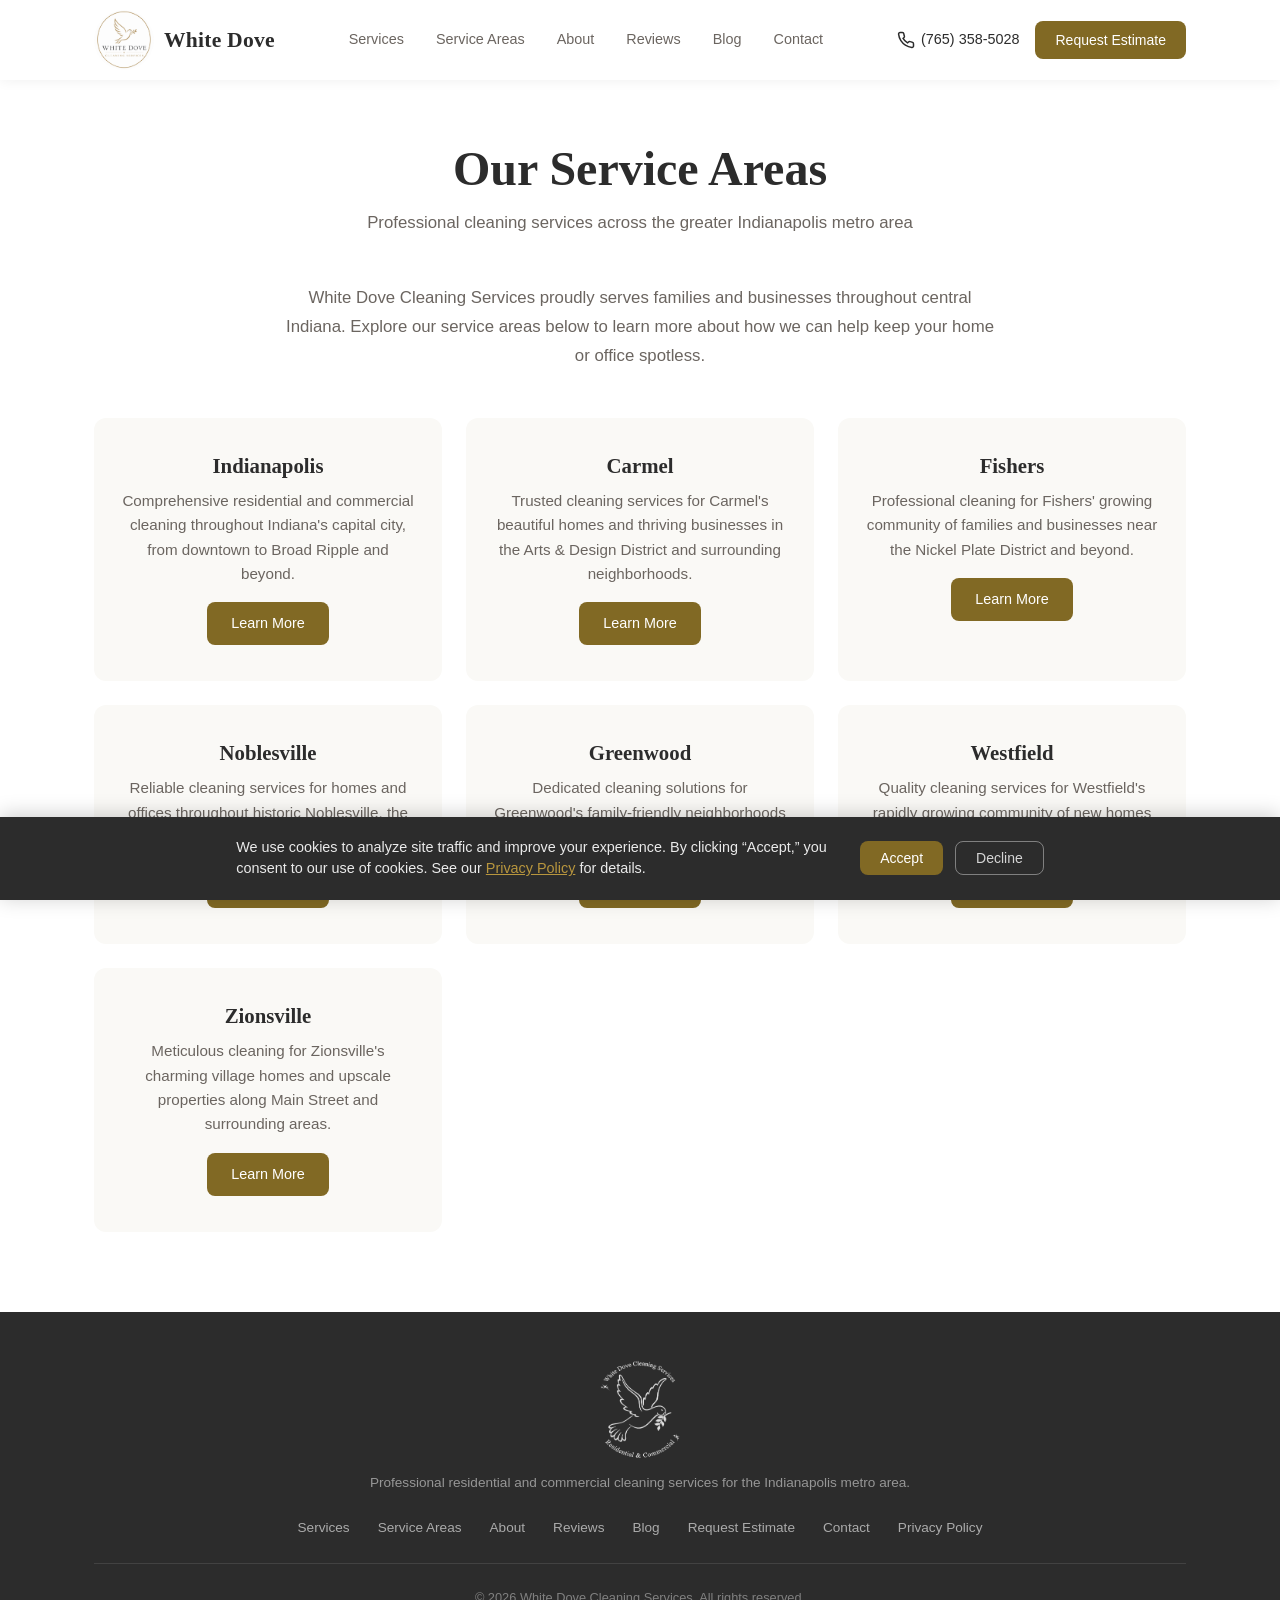
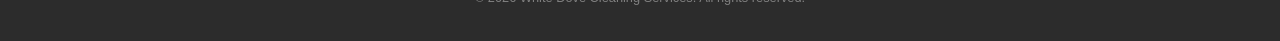
<file: service-areas/index.html>
<!DOCTYPE html>
<html lang="en">
<head>
  <meta charset="UTF-8">
  <meta name="viewport" content="width=device-width, initial-scale=1.0">
  <title>Cleaning Service Areas in Indianapolis, IN | White Dove Cleaning Services</title>
  <meta name="description" content="White Dove Cleaning Services proudly serves Indianapolis, Carmel, Fishers, Noblesville, Greenwood, Westfield, and Zionsville. Professional residential and commercial cleaning near you.">
  <link rel="icon" href="/favicon.ico">
  <link rel="canonical" href="https://www.whitedovecleaningservices.com/service-areas/">
  <meta name="referrer" content="strict-origin-when-cross-origin">
  <meta http-equiv="Content-Security-Policy" content="default-src 'self'; script-src 'self' 'unsafe-inline' https://www.googletagmanager.com https://www.google-analytics.com; style-src 'self' 'unsafe-inline' https://fonts.googleapis.com; font-src https://fonts.gstatic.com; img-src 'self' data: https://www.googletagmanager.com; connect-src 'self' https://formsubmit.co https://www.google-analytics.com https://region1.google-analytics.com; frame-src https://www.googletagmanager.com;">
  <script>
  window.dataLayer = window.dataLayer || [];
  function loadGTM() {
    if (window._gtmLoaded) return;
    window._gtmLoaded = true;
    (function(w,d,s,l,i){w[l]=w[l]||[];w[l].push({'gtm.start':
    new Date().getTime(),event:'gtm.js'});var f=d.getElementsByTagName(s)[0],
    j=d.createElement(s),dl=l!='dataLayer'?'&l='+l:'';j.async=true;j.src=
    'https://www.googletagmanager.com/gtm.js?id='+i+dl;f.parentNode.insertBefore(j,f);
    })(window,document,'script','dataLayer','GTM-TF7P76ZJ');
  }
  if (localStorage.getItem('cookie-consent') === 'accepted') { loadGTM(); }
  </script>
  <link rel="preconnect" href="https://fonts.googleapis.com">
  <link rel="preconnect" href="https://fonts.gstatic.com" crossorigin>
  <link href="https://fonts.googleapis.com/css2?family=Playfair+Display:wght@400;600;700&family=Inter:wght@300;400;500;600&display=swap" rel="stylesheet">
  <link rel="stylesheet" href="/styles.css">
  <link rel="stylesheet" href="/page-styles.css">
</head>
<body>
  <div id="site-skip-link"></div>
  <div id="site-cookie-banner"></div>
  <div id="site-header"></div>

  <main id="main">
    <section class="page-content">
      <div class="container">
        <div class="page-header">
          <h1>Our Service Areas</h1>
          <p class="page-subtitle">Professional cleaning services across the greater Indianapolis metro area</p>
        </div>
        <p class="page-intro">White Dove Cleaning Services proudly serves families and businesses throughout central Indiana. Explore our service areas below to learn more about how we can help keep your home or office spotless.</p>
        <div class="city-grid">
          <div class="city-card">
            <h2>Indianapolis</h2>
            <p>Comprehensive residential and commercial cleaning throughout Indiana's capital city, from downtown to Broad Ripple and beyond.</p>
            <a href="/service-areas/indianapolis/" class="btn">Learn More</a>
          </div>
          <div class="city-card">
            <h2>Carmel</h2>
            <p>Trusted cleaning services for Carmel's beautiful homes and thriving businesses in the Arts &amp; Design District and surrounding neighborhoods.</p>
            <a href="/service-areas/carmel/" class="btn">Learn More</a>
          </div>
          <div class="city-card">
            <h2>Fishers</h2>
            <p>Professional cleaning for Fishers' growing community of families and businesses near the Nickel Plate District and beyond.</p>
            <a href="/service-areas/fishers/" class="btn">Learn More</a>
          </div>
          <div class="city-card">
            <h2>Noblesville</h2>
            <p>Reliable cleaning services for homes and offices throughout historic Noblesville, the heart of Hamilton County.</p>
            <a href="/service-areas/noblesville/" class="btn">Learn More</a>
          </div>
          <div class="city-card">
            <h2>Greenwood</h2>
            <p>Dedicated cleaning solutions for Greenwood's family-friendly neighborhoods and local businesses on the south side.</p>
            <a href="/service-areas/greenwood/" class="btn">Learn More</a>
          </div>
          <div class="city-card">
            <h2>Westfield</h2>
            <p>Quality cleaning services for Westfield's rapidly growing community of new homes and commercial spaces.</p>
            <a href="/service-areas/westfield/" class="btn">Learn More</a>
          </div>
          <div class="city-card">
            <h2>Zionsville</h2>
            <p>Meticulous cleaning for Zionsville's charming village homes and upscale properties along Main Street and surrounding areas.</p>
            <a href="/service-areas/zionsville/" class="btn">Learn More</a>
          </div>
        </div>
      </div>
    </section>
  </main>

  <div id="site-footer"></div>

  <script type="application/ld+json">
  {
    "@context": "https://schema.org",
    "@type": "BreadcrumbList",
    "itemListElement": [
      {
        "@type": "ListItem",
        "position": 1,
        "name": "Home",
        "item": "https://www.whitedovecleaningservices.com/"
      },
      {
        "@type": "ListItem",
        "position": 2,
        "name": "Service Areas",
        "item": "https://www.whitedovecleaningservices.com/service-areas/"
      }
    ]
  }
  </script>

  <script src="/components.js"></script>
</body>
</html>
</file>
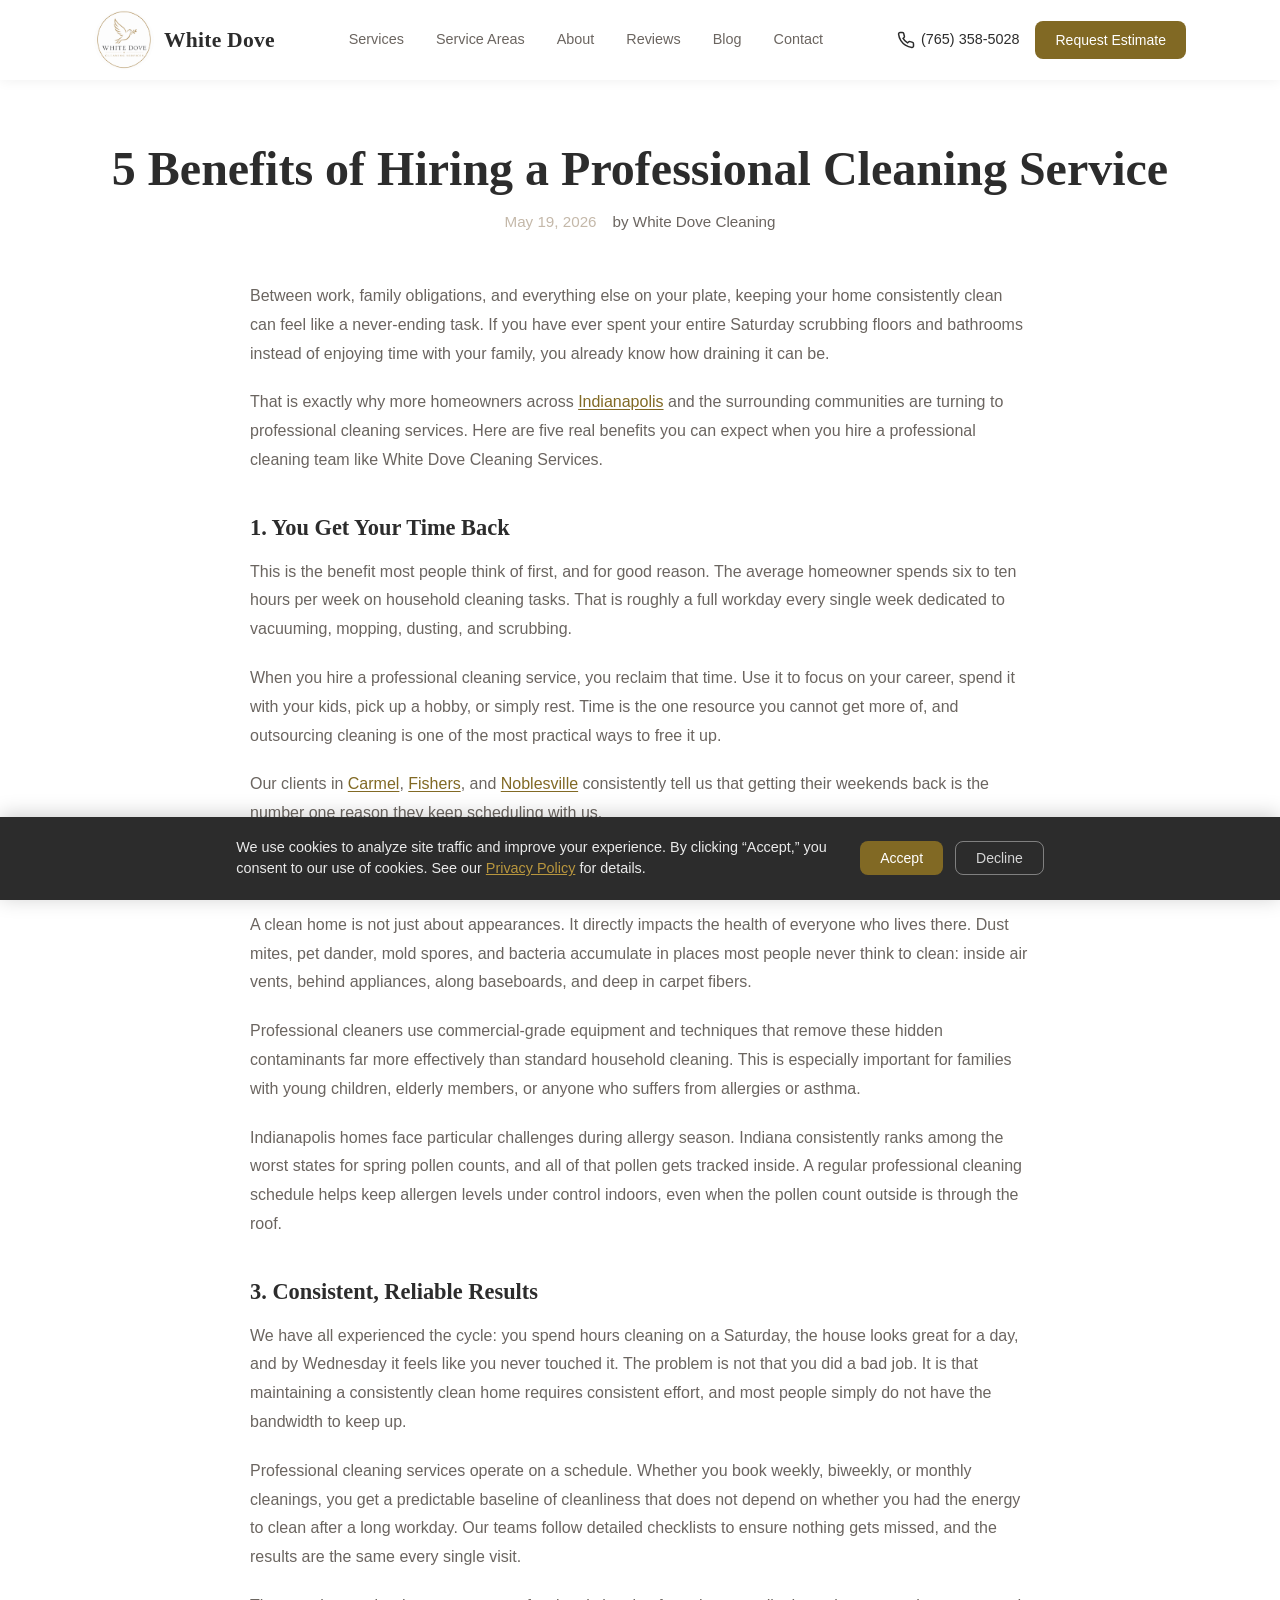
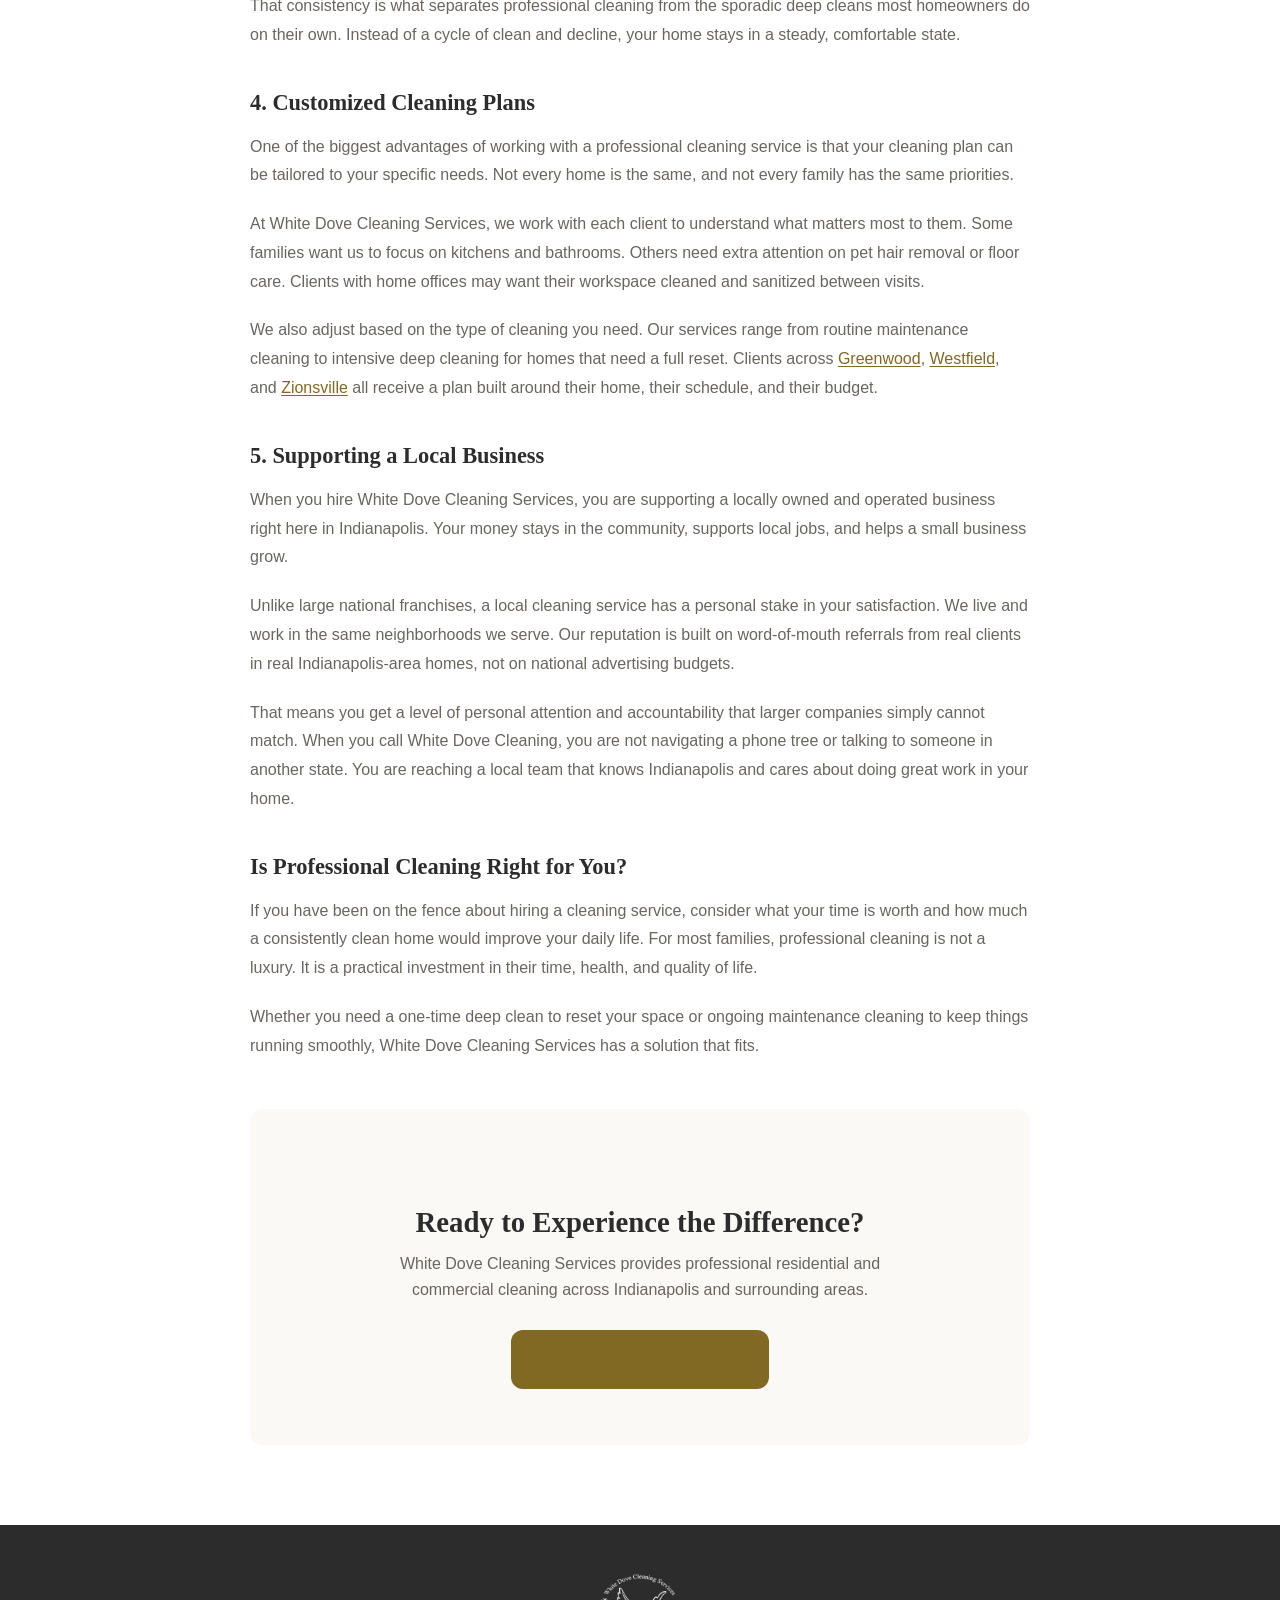
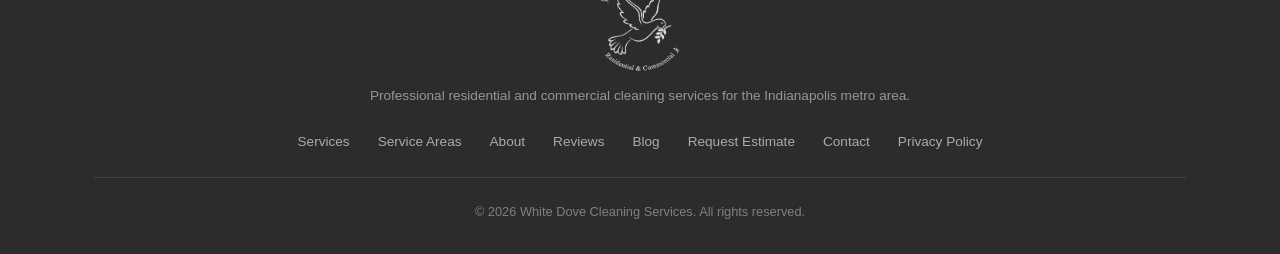
<file: blog/benefits-of-hiring-professional-cleaners/index.html>
<!DOCTYPE html>
<html lang="en">
<head>
  <meta charset="UTF-8">
  <meta name="viewport" content="width=device-width, initial-scale=1.0">
  <title>5 Benefits of Hiring a Professional Cleaning Service | White Dove Cleaning</title>
  <meta name="description" content="Discover why hiring a professional cleaning service in Indianapolis saves you time, reduces stress, and creates a healthier home. Learn more from White Dove Cleaning.">
  <link rel="icon" href="/favicon.ico">
  <link rel="canonical" href="https://www.whitedovecleaningservices.com/blog/benefits-of-hiring-professional-cleaners/">
  <meta name="referrer" content="strict-origin-when-cross-origin">
  <meta http-equiv="Content-Security-Policy" content="default-src 'self'; script-src 'self' 'unsafe-inline' https://www.googletagmanager.com https://www.google-analytics.com; style-src 'self' 'unsafe-inline' https://fonts.googleapis.com; font-src https://fonts.gstatic.com; img-src 'self' data: https://www.googletagmanager.com; connect-src 'self' https://formsubmit.co https://www.google-analytics.com https://region1.google-analytics.com; frame-src https://www.googletagmanager.com;">
  <script>
  window.dataLayer = window.dataLayer || [];
  function loadGTM() {
    if (window._gtmLoaded) return;
    window._gtmLoaded = true;
    (function(w,d,s,l,i){w[l]=w[l]||[];w[l].push({'gtm.start':
    new Date().getTime(),event:'gtm.js'});var f=d.getElementsByTagName(s)[0],
    j=d.createElement(s),dl=l!='dataLayer'?'&l='+l:'';j.async=true;j.src=
    'https://www.googletagmanager.com/gtm.js?id='+i+dl;f.parentNode.insertBefore(j,f);
    })(window,document,'script','dataLayer','GTM-TF7P76ZJ');
  }
  if (localStorage.getItem('cookie-consent') === 'accepted') { loadGTM(); }
  </script>
  <link rel="preconnect" href="https://fonts.googleapis.com">
  <link rel="preconnect" href="https://fonts.gstatic.com" crossorigin>
  <link href="https://fonts.googleapis.com/css2?family=Playfair+Display:wght@400;600;700&family=Inter:wght@300;400;500;600&display=swap" rel="stylesheet">
  <link rel="stylesheet" href="/styles.css">
  <link rel="stylesheet" href="/page-styles.css">
</head>
<body>
  <div id="site-skip-link"></div>
  <div id="site-cookie-banner"></div>
  <div id="site-header"></div>

  <main id="main">
    <section class="page-content">
      <div class="container">
        <div class="page-header">
          <h1>5 Benefits of Hiring a Professional Cleaning Service</h1>
          <div class="post-meta">
            <time datetime="2026-05-19">May 19, 2026</time>
            <span class="post-author">by White Dove Cleaning</span>
          </div>
        </div>
        <article class="blog-post">
          <p>Between work, family obligations, and everything else on your plate, keeping your home consistently clean can feel like a never-ending task. If you have ever spent your entire Saturday scrubbing floors and bathrooms instead of enjoying time with your family, you already know how draining it can be.</p>

          <p>That is exactly why more homeowners across <a href="/service-areas/indianapolis/">Indianapolis</a> and the surrounding communities are turning to professional cleaning services. Here are five real benefits you can expect when you hire a professional cleaning team like White Dove Cleaning Services.</p>

          <h2>1. You Get Your Time Back</h2>

          <p>This is the benefit most people think of first, and for good reason. The average homeowner spends six to ten hours per week on household cleaning tasks. That is roughly a full workday every single week dedicated to vacuuming, mopping, dusting, and scrubbing.</p>

          <p>When you hire a professional cleaning service, you reclaim that time. Use it to focus on your career, spend it with your kids, pick up a hobby, or simply rest. Time is the one resource you cannot get more of, and outsourcing cleaning is one of the most practical ways to free it up.</p>

          <p>Our clients in <a href="/service-areas/carmel/">Carmel</a>, <a href="/service-areas/fishers/">Fishers</a>, and <a href="/service-areas/noblesville/">Noblesville</a> consistently tell us that getting their weekends back is the number one reason they keep scheduling with us.</p>

          <h2>2. A Healthier Home Environment</h2>

          <p>A clean home is not just about appearances. It directly impacts the health of everyone who lives there. Dust mites, pet dander, mold spores, and bacteria accumulate in places most people never think to clean: inside air vents, behind appliances, along baseboards, and deep in carpet fibers.</p>

          <p>Professional cleaners use commercial-grade equipment and techniques that remove these hidden contaminants far more effectively than standard household cleaning. This is especially important for families with young children, elderly members, or anyone who suffers from allergies or asthma.</p>

          <p>Indianapolis homes face particular challenges during allergy season. Indiana consistently ranks among the worst states for spring pollen counts, and all of that pollen gets tracked inside. A regular professional cleaning schedule helps keep allergen levels under control indoors, even when the pollen count outside is through the roof.</p>

          <h2>3. Consistent, Reliable Results</h2>

          <p>We have all experienced the cycle: you spend hours cleaning on a Saturday, the house looks great for a day, and by Wednesday it feels like you never touched it. The problem is not that you did a bad job. It is that maintaining a consistently clean home requires consistent effort, and most people simply do not have the bandwidth to keep up.</p>

          <p>Professional cleaning services operate on a schedule. Whether you book weekly, biweekly, or monthly cleanings, you get a predictable baseline of cleanliness that does not depend on whether you had the energy to clean after a long workday. Our teams follow detailed checklists to ensure nothing gets missed, and the results are the same every single visit.</p>

          <p>That consistency is what separates professional cleaning from the sporadic deep cleans most homeowners do on their own. Instead of a cycle of clean and decline, your home stays in a steady, comfortable state.</p>

          <h2>4. Customized Cleaning Plans</h2>

          <p>One of the biggest advantages of working with a professional cleaning service is that your cleaning plan can be tailored to your specific needs. Not every home is the same, and not every family has the same priorities.</p>

          <p>At White Dove Cleaning Services, we work with each client to understand what matters most to them. Some families want us to focus on kitchens and bathrooms. Others need extra attention on pet hair removal or floor care. Clients with home offices may want their workspace cleaned and sanitized between visits.</p>

          <p>We also adjust based on the type of cleaning you need. Our services range from routine maintenance cleaning to intensive deep cleaning for homes that need a full reset. Clients across <a href="/service-areas/greenwood/">Greenwood</a>, <a href="/service-areas/westfield/">Westfield</a>, and <a href="/service-areas/zionsville/">Zionsville</a> all receive a plan built around their home, their schedule, and their budget.</p>

          <h2>5. Supporting a Local Business</h2>

          <p>When you hire White Dove Cleaning Services, you are supporting a locally owned and operated business right here in Indianapolis. Your money stays in the community, supports local jobs, and helps a small business grow.</p>

          <p>Unlike large national franchises, a local cleaning service has a personal stake in your satisfaction. We live and work in the same neighborhoods we serve. Our reputation is built on word-of-mouth referrals from real clients in real Indianapolis-area homes, not on national advertising budgets.</p>

          <p>That means you get a level of personal attention and accountability that larger companies simply cannot match. When you call White Dove Cleaning, you are not navigating a phone tree or talking to someone in another state. You are reaching a local team that knows Indianapolis and cares about doing great work in your home.</p>

          <h2>Is Professional Cleaning Right for You?</h2>

          <p>If you have been on the fence about hiring a cleaning service, consider what your time is worth and how much a consistently clean home would improve your daily life. For most families, professional cleaning is not a luxury. It is a practical investment in their time, health, and quality of life.</p>

          <p>Whether you need a one-time deep clean to reset your space or ongoing maintenance cleaning to keep things running smoothly, White Dove Cleaning Services has a solution that fits.</p>

          <div class="post-cta">
            <h2>Ready to Experience the Difference?</h2>
            <p>White Dove Cleaning Services provides professional residential and commercial cleaning across Indianapolis and surrounding areas.</p>
            <a href="/#quote" class="btn btn-primary btn-lg">Request a Free Estimate</a>
          </div>
        </article>
      </div>
    </section>
  </main>

  <div id="site-footer"></div>

  <script type="application/ld+json">
  [
    {
      "@context": "https://schema.org",
      "@type": "BlogPosting",
      "headline": "5 Benefits of Hiring a Professional Cleaning Service",
      "datePublished": "2026-05-19",
      "dateModified": "2026-05-19",
      "author": {
        "@type": "Organization",
        "name": "White Dove Cleaning Services"
      },
      "publisher": {
        "@type": "Organization",
        "name": "White Dove Cleaning Services",
        "url": "https://www.whitedovecleaningservices.com"
      },
      "description": "Discover why hiring a professional cleaning service in Indianapolis saves you time, reduces stress, and creates a healthier home. Learn more from White Dove Cleaning.",
      "mainEntityOfPage": "https://www.whitedovecleaningservices.com/blog/benefits-of-hiring-professional-cleaners/"
    },
    {
      "@context": "https://schema.org",
      "@type": "BreadcrumbList",
      "itemListElement": [
        {
          "@type": "ListItem",
          "position": 1,
          "name": "Home",
          "item": "https://www.whitedovecleaningservices.com/"
        },
        {
          "@type": "ListItem",
          "position": 2,
          "name": "Blog",
          "item": "https://www.whitedovecleaningservices.com/blog/"
        },
        {
          "@type": "ListItem",
          "position": 3,
          "name": "5 Benefits of Hiring a Professional Cleaning Service",
          "item": "https://www.whitedovecleaningservices.com/blog/benefits-of-hiring-professional-cleaners/"
        }
      ]
    }
  ]
  </script>

  <script src="/components.js"></script>
</body>
</html>
</file>
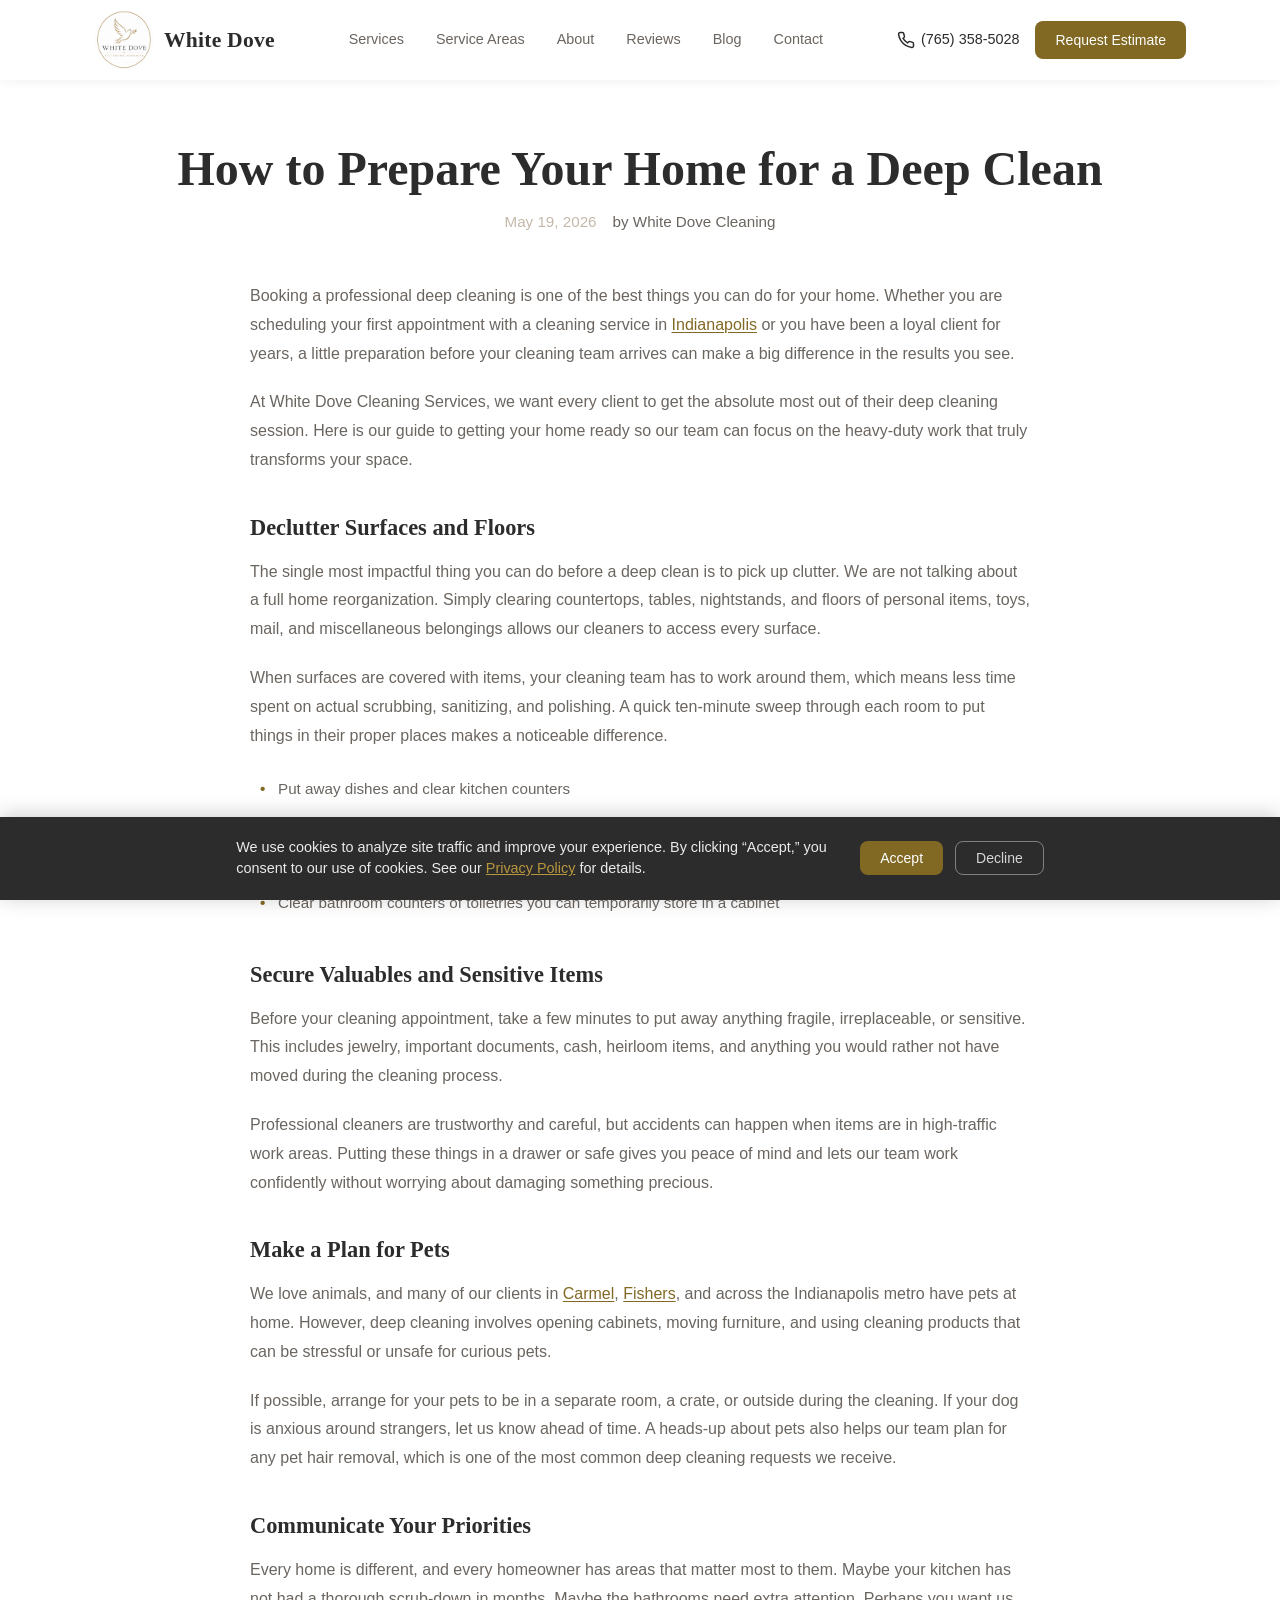
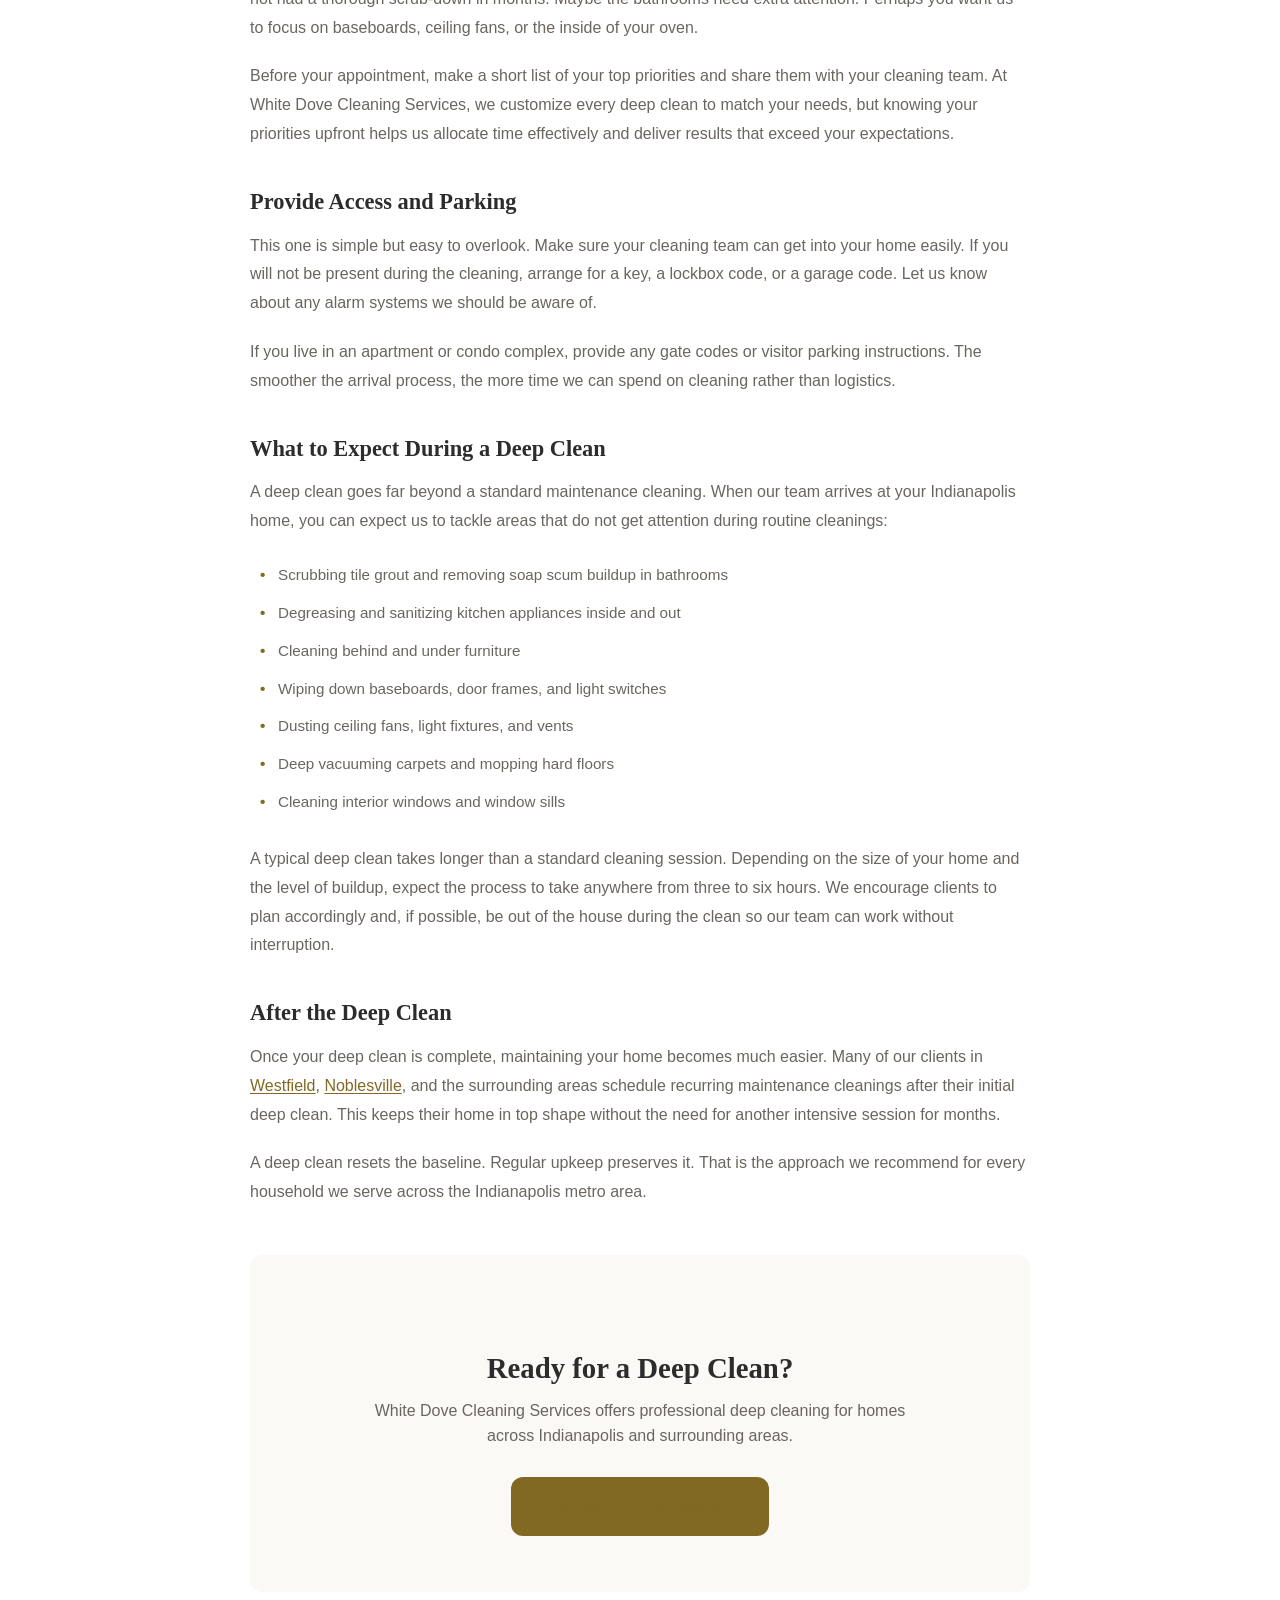
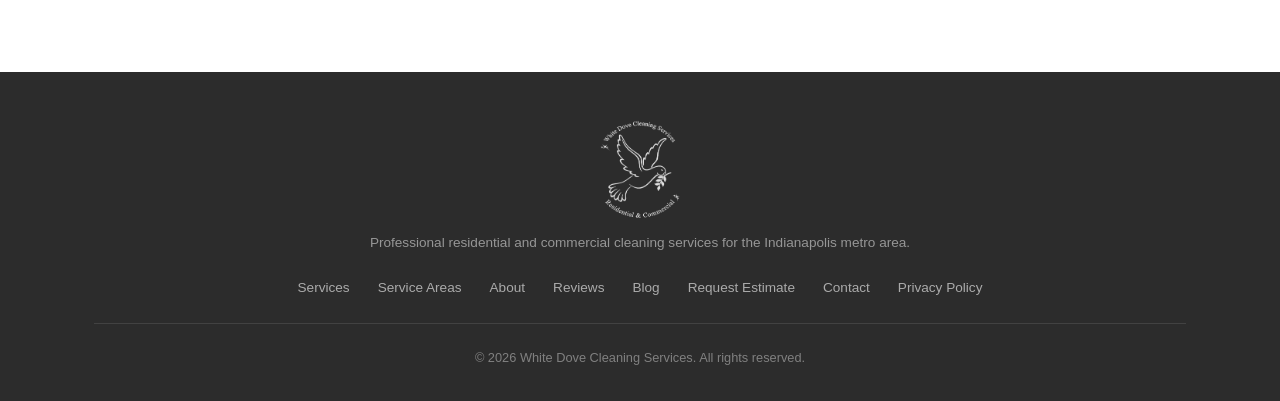
<file: blog/how-to-prepare-for-a-deep-clean/index.html>
<!DOCTYPE html>
<html lang="en">
<head>
  <meta charset="UTF-8">
  <meta name="viewport" content="width=device-width, initial-scale=1.0">
  <title>How to Prepare Your Home for a Deep Clean | White Dove Cleaning</title>
  <meta name="description" content="Learn how to prepare your Indianapolis home for a professional deep cleaning. Tips from White Dove Cleaning Services to get the most out of your cleaning appointment.">
  <link rel="icon" href="/favicon.ico">
  <link rel="canonical" href="https://www.whitedovecleaningservices.com/blog/how-to-prepare-for-a-deep-clean/">
  <meta name="referrer" content="strict-origin-when-cross-origin">
  <meta http-equiv="Content-Security-Policy" content="default-src 'self'; script-src 'self' 'unsafe-inline' https://www.googletagmanager.com https://www.google-analytics.com; style-src 'self' 'unsafe-inline' https://fonts.googleapis.com; font-src https://fonts.gstatic.com; img-src 'self' data: https://www.googletagmanager.com; connect-src 'self' https://formsubmit.co https://www.google-analytics.com https://region1.google-analytics.com; frame-src https://www.googletagmanager.com;">
  <script>
  window.dataLayer = window.dataLayer || [];
  function loadGTM() {
    if (window._gtmLoaded) return;
    window._gtmLoaded = true;
    (function(w,d,s,l,i){w[l]=w[l]||[];w[l].push({'gtm.start':
    new Date().getTime(),event:'gtm.js'});var f=d.getElementsByTagName(s)[0],
    j=d.createElement(s),dl=l!='dataLayer'?'&l='+l:'';j.async=true;j.src=
    'https://www.googletagmanager.com/gtm.js?id='+i+dl;f.parentNode.insertBefore(j,f);
    })(window,document,'script','dataLayer','GTM-TF7P76ZJ');
  }
  if (localStorage.getItem('cookie-consent') === 'accepted') { loadGTM(); }
  </script>
  <link rel="preconnect" href="https://fonts.googleapis.com">
  <link rel="preconnect" href="https://fonts.gstatic.com" crossorigin>
  <link href="https://fonts.googleapis.com/css2?family=Playfair+Display:wght@400;600;700&family=Inter:wght@300;400;500;600&display=swap" rel="stylesheet">
  <link rel="stylesheet" href="/styles.css">
  <link rel="stylesheet" href="/page-styles.css">
</head>
<body>
  <div id="site-skip-link"></div>
  <div id="site-cookie-banner"></div>
  <div id="site-header"></div>

  <main id="main">
    <section class="page-content">
      <div class="container">
        <div class="page-header">
          <h1>How to Prepare Your Home for a Deep Clean</h1>
          <div class="post-meta">
            <time datetime="2026-05-19">May 19, 2026</time>
            <span class="post-author">by White Dove Cleaning</span>
          </div>
        </div>
        <article class="blog-post">
          <p>Booking a professional deep cleaning is one of the best things you can do for your home. Whether you are scheduling your first appointment with a cleaning service in <a href="/service-areas/indianapolis/">Indianapolis</a> or you have been a loyal client for years, a little preparation before your cleaning team arrives can make a big difference in the results you see.</p>

          <p>At White Dove Cleaning Services, we want every client to get the absolute most out of their deep cleaning session. Here is our guide to getting your home ready so our team can focus on the heavy-duty work that truly transforms your space.</p>

          <h2>Declutter Surfaces and Floors</h2>

          <p>The single most impactful thing you can do before a deep clean is to pick up clutter. We are not talking about a full home reorganization. Simply clearing countertops, tables, nightstands, and floors of personal items, toys, mail, and miscellaneous belongings allows our cleaners to access every surface.</p>

          <p>When surfaces are covered with items, your cleaning team has to work around them, which means less time spent on actual scrubbing, sanitizing, and polishing. A quick ten-minute sweep through each room to put things in their proper places makes a noticeable difference.</p>

          <ul>
            <li>Put away dishes and clear kitchen counters</li>
            <li>Pick up clothes, shoes, and accessories from floors and furniture</li>
            <li>Move toys to a bin or closet</li>
            <li>Clear bathroom counters of toiletries you can temporarily store in a cabinet</li>
          </ul>

          <h2>Secure Valuables and Sensitive Items</h2>

          <p>Before your cleaning appointment, take a few minutes to put away anything fragile, irreplaceable, or sensitive. This includes jewelry, important documents, cash, heirloom items, and anything you would rather not have moved during the cleaning process.</p>

          <p>Professional cleaners are trustworthy and careful, but accidents can happen when items are in high-traffic work areas. Putting these things in a drawer or safe gives you peace of mind and lets our team work confidently without worrying about damaging something precious.</p>

          <h2>Make a Plan for Pets</h2>

          <p>We love animals, and many of our clients in <a href="/service-areas/carmel/">Carmel</a>, <a href="/service-areas/fishers/">Fishers</a>, and across the Indianapolis metro have pets at home. However, deep cleaning involves opening cabinets, moving furniture, and using cleaning products that can be stressful or unsafe for curious pets.</p>

          <p>If possible, arrange for your pets to be in a separate room, a crate, or outside during the cleaning. If your dog is anxious around strangers, let us know ahead of time. A heads-up about pets also helps our team plan for any pet hair removal, which is one of the most common deep cleaning requests we receive.</p>

          <h2>Communicate Your Priorities</h2>

          <p>Every home is different, and every homeowner has areas that matter most to them. Maybe your kitchen has not had a thorough scrub-down in months. Maybe the bathrooms need extra attention. Perhaps you want us to focus on baseboards, ceiling fans, or the inside of your oven.</p>

          <p>Before your appointment, make a short list of your top priorities and share them with your cleaning team. At White Dove Cleaning Services, we customize every deep clean to match your needs, but knowing your priorities upfront helps us allocate time effectively and deliver results that exceed your expectations.</p>

          <h2>Provide Access and Parking</h2>

          <p>This one is simple but easy to overlook. Make sure your cleaning team can get into your home easily. If you will not be present during the cleaning, arrange for a key, a lockbox code, or a garage code. Let us know about any alarm systems we should be aware of.</p>

          <p>If you live in an apartment or condo complex, provide any gate codes or visitor parking instructions. The smoother the arrival process, the more time we can spend on cleaning rather than logistics.</p>

          <h2>What to Expect During a Deep Clean</h2>

          <p>A deep clean goes far beyond a standard maintenance cleaning. When our team arrives at your Indianapolis home, you can expect us to tackle areas that do not get attention during routine cleanings:</p>

          <ul>
            <li>Scrubbing tile grout and removing soap scum buildup in bathrooms</li>
            <li>Degreasing and sanitizing kitchen appliances inside and out</li>
            <li>Cleaning behind and under furniture</li>
            <li>Wiping down baseboards, door frames, and light switches</li>
            <li>Dusting ceiling fans, light fixtures, and vents</li>
            <li>Deep vacuuming carpets and mopping hard floors</li>
            <li>Cleaning interior windows and window sills</li>
          </ul>

          <p>A typical deep clean takes longer than a standard cleaning session. Depending on the size of your home and the level of buildup, expect the process to take anywhere from three to six hours. We encourage clients to plan accordingly and, if possible, be out of the house during the clean so our team can work without interruption.</p>

          <h2>After the Deep Clean</h2>

          <p>Once your deep clean is complete, maintaining your home becomes much easier. Many of our clients in <a href="/service-areas/westfield/">Westfield</a>, <a href="/service-areas/noblesville/">Noblesville</a>, and the surrounding areas schedule recurring maintenance cleanings after their initial deep clean. This keeps their home in top shape without the need for another intensive session for months.</p>

          <p>A deep clean resets the baseline. Regular upkeep preserves it. That is the approach we recommend for every household we serve across the Indianapolis metro area.</p>

          <div class="post-cta">
            <h2>Ready for a Deep Clean?</h2>
            <p>White Dove Cleaning Services offers professional deep cleaning for homes across Indianapolis and surrounding areas.</p>
            <a href="/#quote" class="btn btn-primary btn-lg">Request a Free Estimate</a>
          </div>
        </article>
      </div>
    </section>
  </main>

  <div id="site-footer"></div>

  <script type="application/ld+json">
  [
    {
      "@context": "https://schema.org",
      "@type": "BlogPosting",
      "headline": "How to Prepare Your Home for a Deep Clean",
      "datePublished": "2026-05-19",
      "dateModified": "2026-05-19",
      "author": {
        "@type": "Organization",
        "name": "White Dove Cleaning Services"
      },
      "publisher": {
        "@type": "Organization",
        "name": "White Dove Cleaning Services",
        "url": "https://www.whitedovecleaningservices.com"
      },
      "description": "Learn how to prepare your Indianapolis home for a professional deep cleaning. Tips from White Dove Cleaning Services to get the most out of your cleaning appointment.",
      "mainEntityOfPage": "https://www.whitedovecleaningservices.com/blog/how-to-prepare-for-a-deep-clean/"
    },
    {
      "@context": "https://schema.org",
      "@type": "BreadcrumbList",
      "itemListElement": [
        {
          "@type": "ListItem",
          "position": 1,
          "name": "Home",
          "item": "https://www.whitedovecleaningservices.com/"
        },
        {
          "@type": "ListItem",
          "position": 2,
          "name": "Blog",
          "item": "https://www.whitedovecleaningservices.com/blog/"
        },
        {
          "@type": "ListItem",
          "position": 3,
          "name": "How to Prepare Your Home for a Deep Clean",
          "item": "https://www.whitedovecleaningservices.com/blog/how-to-prepare-for-a-deep-clean/"
        }
      ]
    }
  ]
  </script>

  <script src="/components.js"></script>
</body>
</html>
</file>
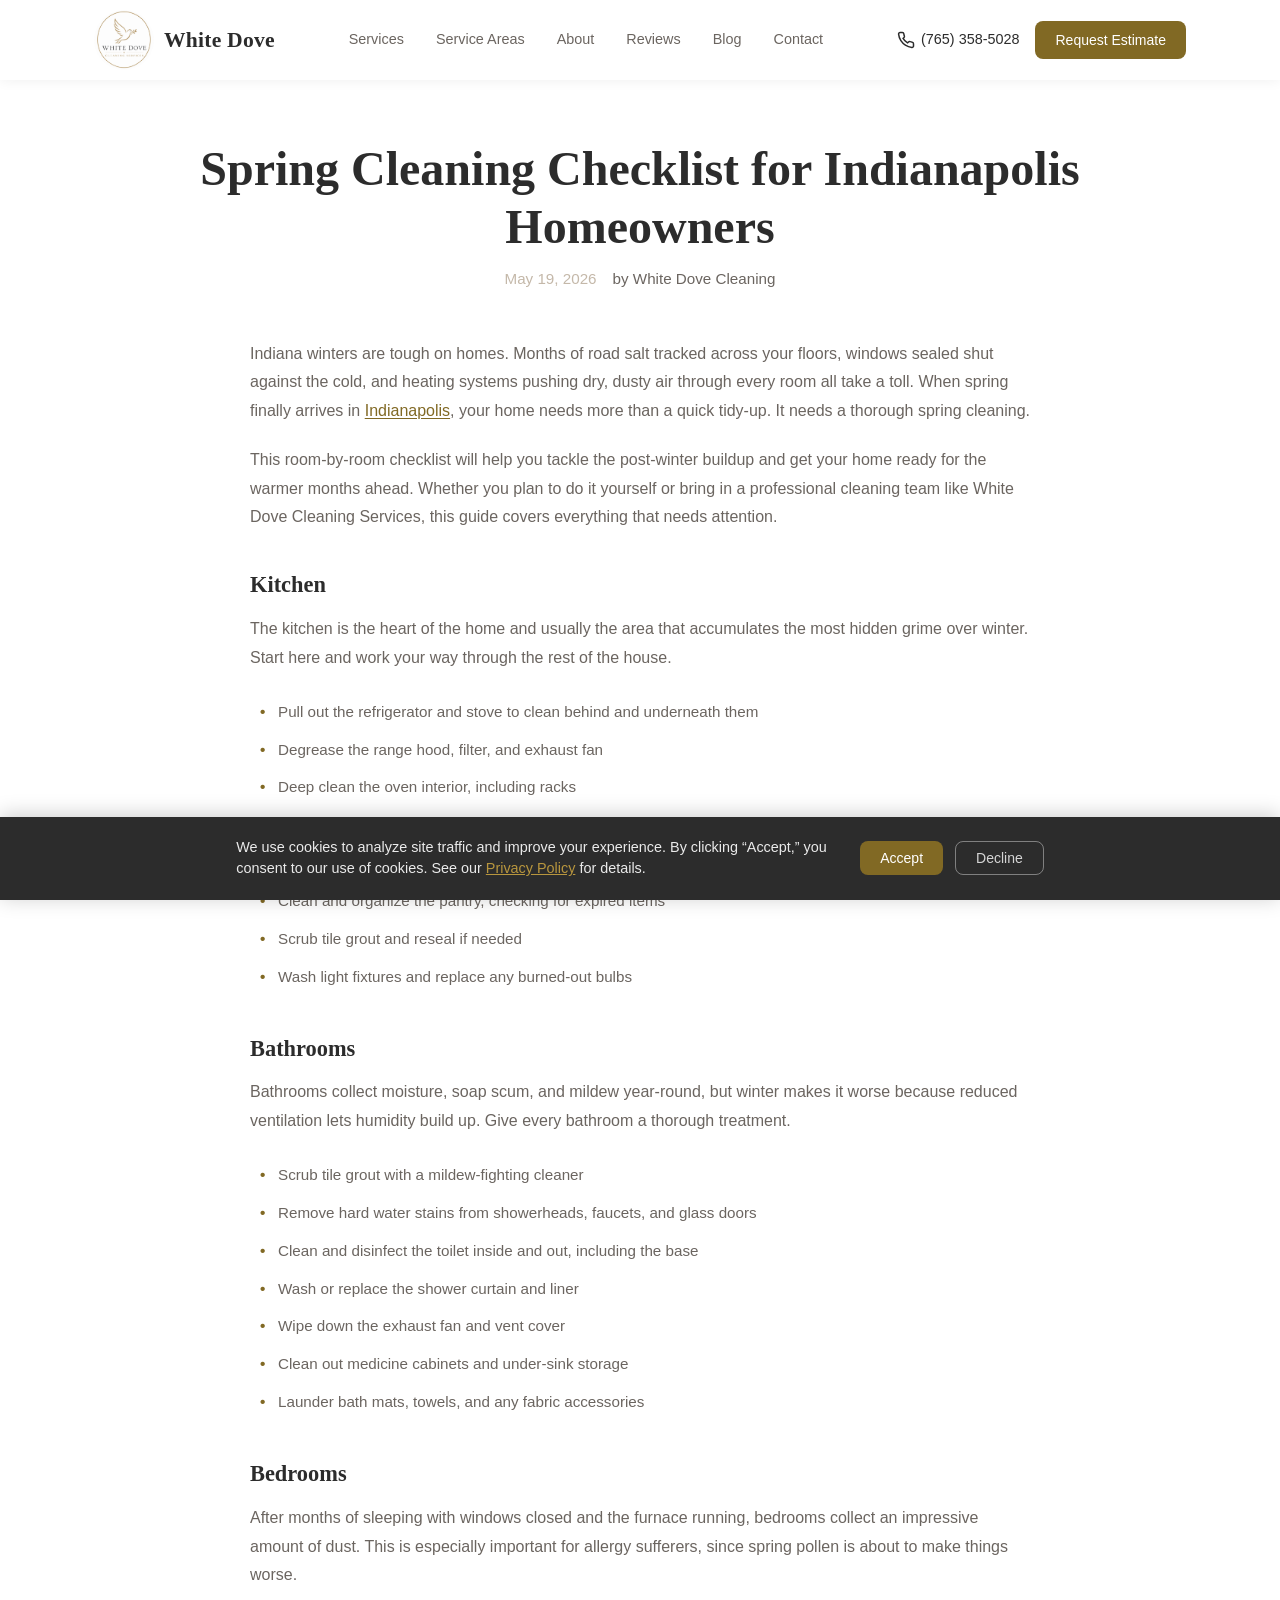
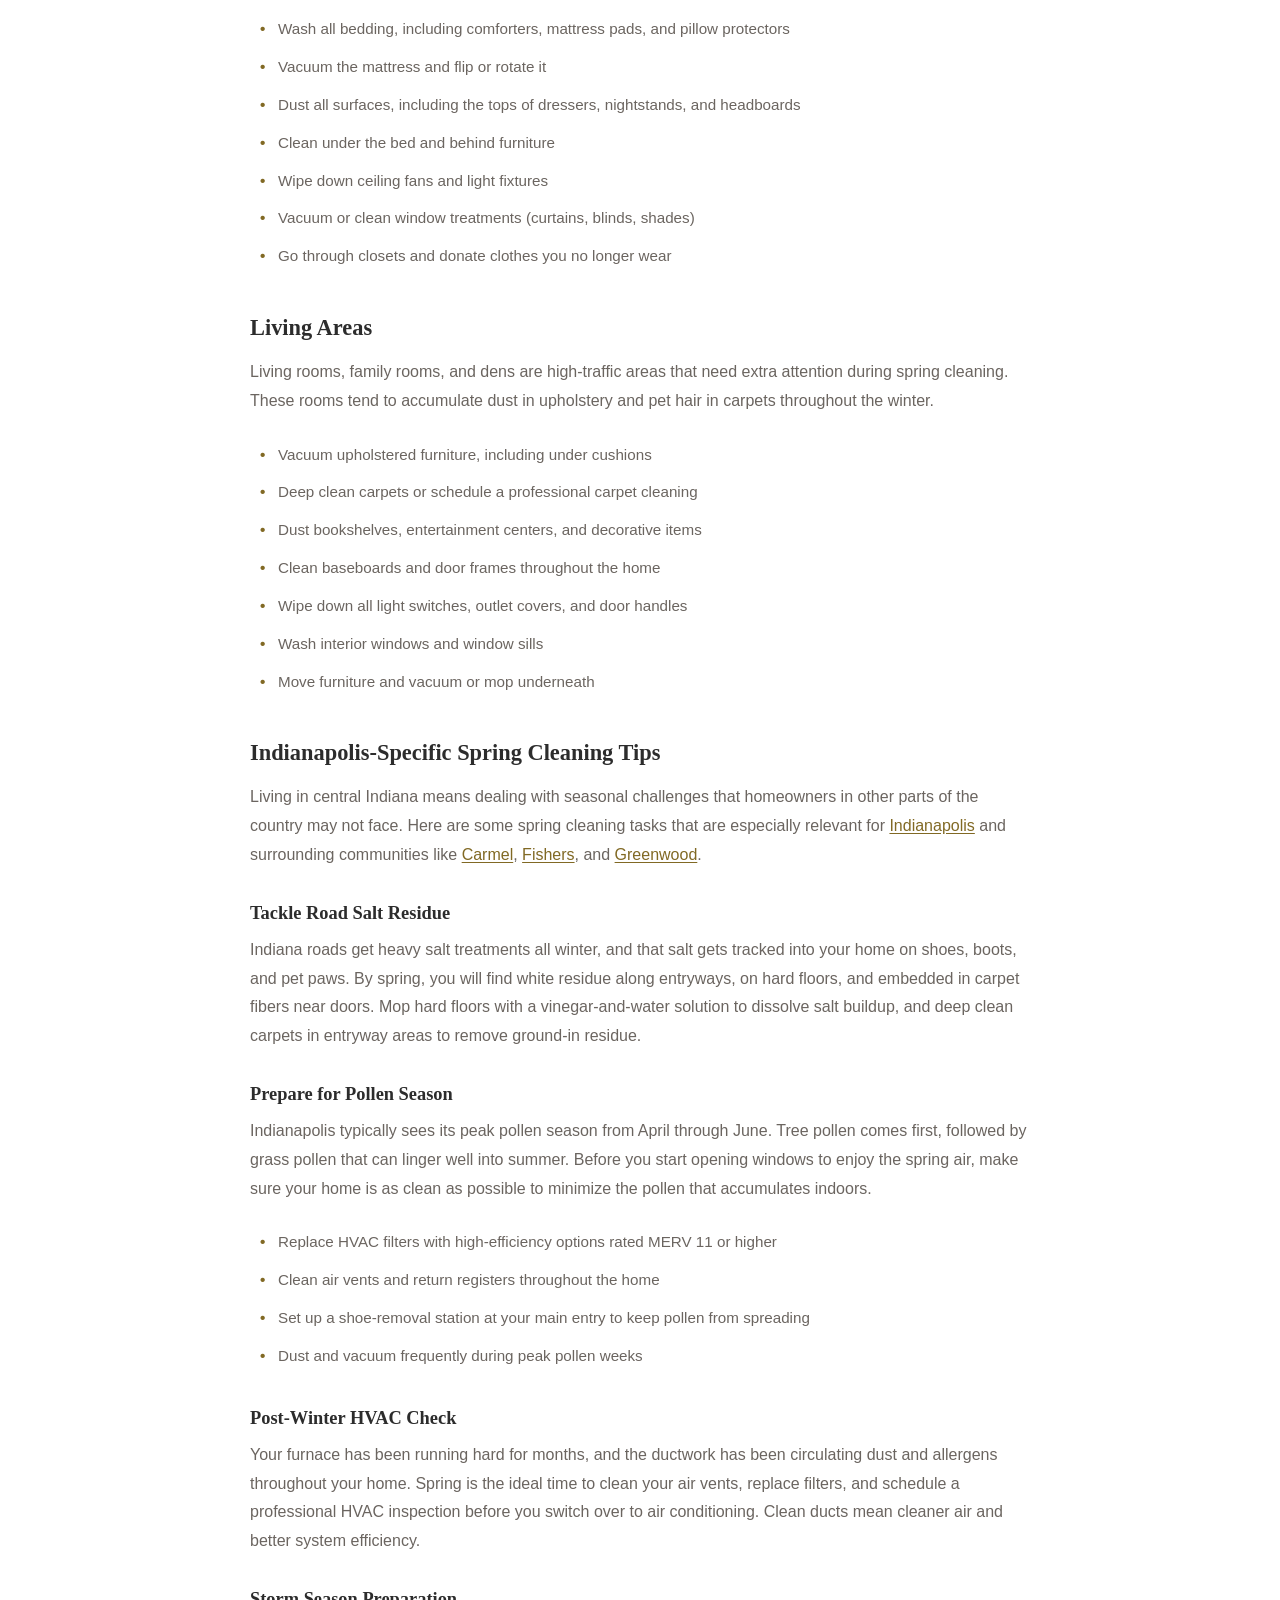
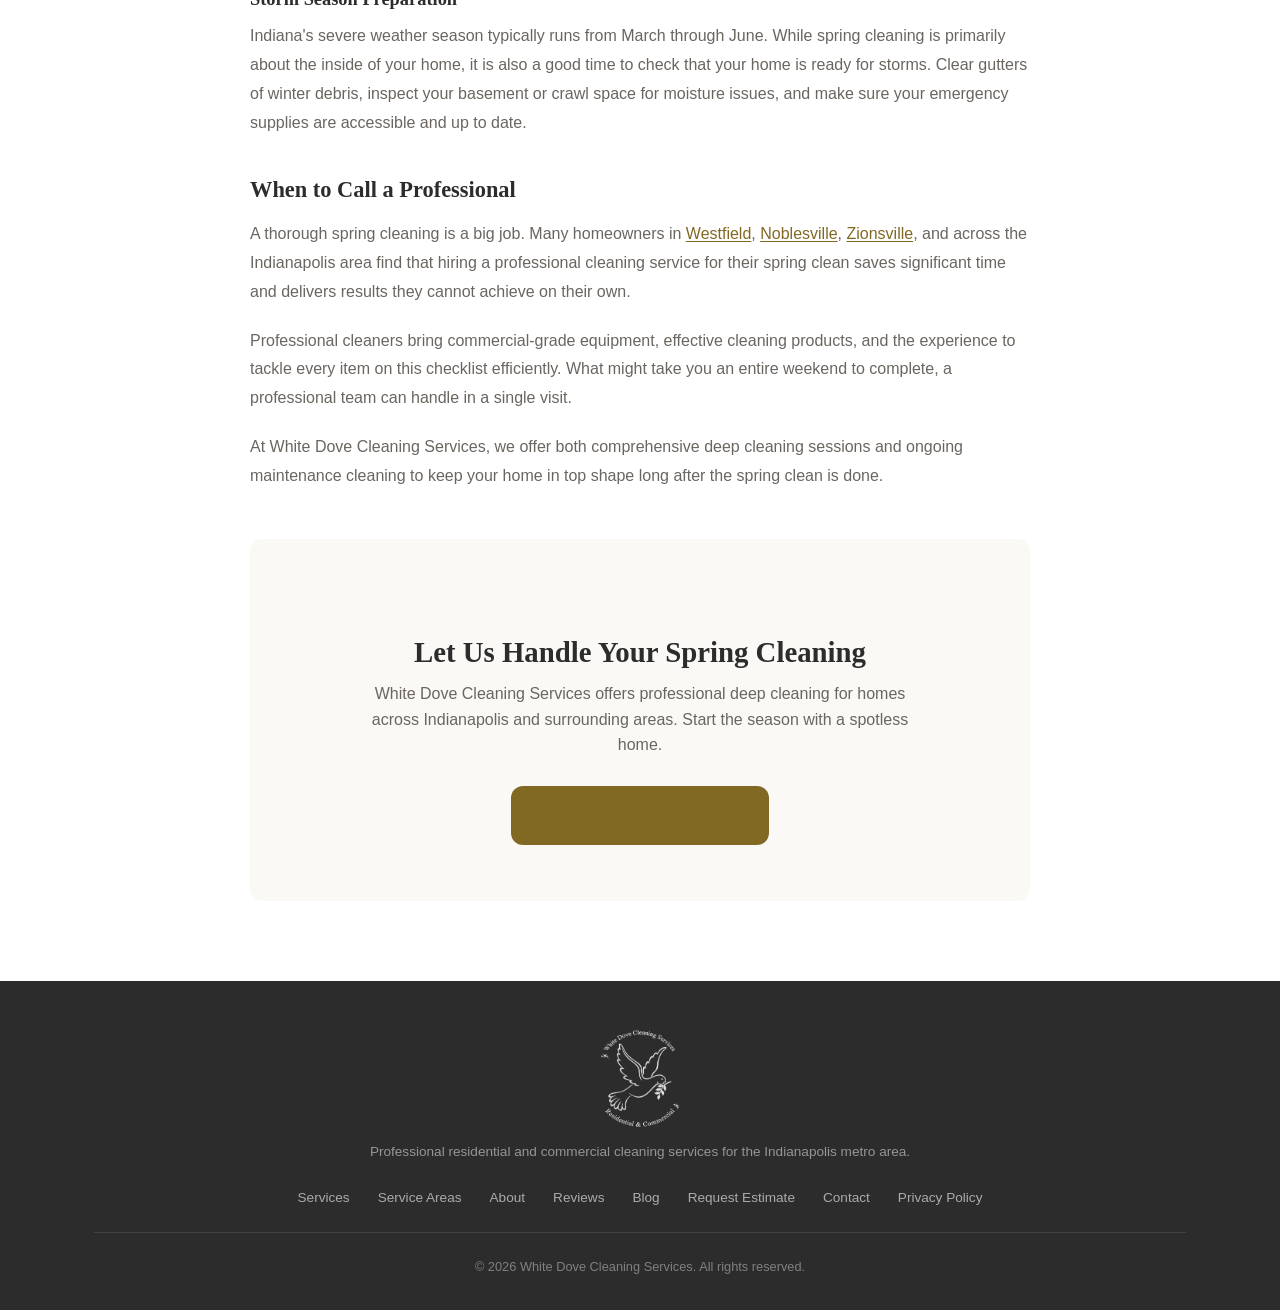
<file: blog/spring-cleaning-checklist-indianapolis/index.html>
<!DOCTYPE html>
<html lang="en">
<head>
  <meta charset="UTF-8">
  <meta name="viewport" content="width=device-width, initial-scale=1.0">
  <title>Spring Cleaning Checklist for Indianapolis Homeowners | White Dove Cleaning</title>
  <meta name="description" content="The ultimate spring cleaning checklist for Indianapolis homes. Room-by-room guide plus tips for tackling Indiana's post-winter dust and pollen. From White Dove Cleaning Services.">
  <link rel="icon" href="/favicon.ico">
  <link rel="canonical" href="https://www.whitedovecleaningservices.com/blog/spring-cleaning-checklist-indianapolis/">
  <meta name="referrer" content="strict-origin-when-cross-origin">
  <meta http-equiv="Content-Security-Policy" content="default-src 'self'; script-src 'self' 'unsafe-inline' https://www.googletagmanager.com https://www.google-analytics.com; style-src 'self' 'unsafe-inline' https://fonts.googleapis.com; font-src https://fonts.gstatic.com; img-src 'self' data: https://www.googletagmanager.com; connect-src 'self' https://formsubmit.co https://www.google-analytics.com https://region1.google-analytics.com; frame-src https://www.googletagmanager.com;">
  <script>
  window.dataLayer = window.dataLayer || [];
  function loadGTM() {
    if (window._gtmLoaded) return;
    window._gtmLoaded = true;
    (function(w,d,s,l,i){w[l]=w[l]||[];w[l].push({'gtm.start':
    new Date().getTime(),event:'gtm.js'});var f=d.getElementsByTagName(s)[0],
    j=d.createElement(s),dl=l!='dataLayer'?'&l='+l:'';j.async=true;j.src=
    'https://www.googletagmanager.com/gtm.js?id='+i+dl;f.parentNode.insertBefore(j,f);
    })(window,document,'script','dataLayer','GTM-TF7P76ZJ');
  }
  if (localStorage.getItem('cookie-consent') === 'accepted') { loadGTM(); }
  </script>
  <link rel="preconnect" href="https://fonts.googleapis.com">
  <link rel="preconnect" href="https://fonts.gstatic.com" crossorigin>
  <link href="https://fonts.googleapis.com/css2?family=Playfair+Display:wght@400;600;700&family=Inter:wght@300;400;500;600&display=swap" rel="stylesheet">
  <link rel="stylesheet" href="/styles.css">
  <link rel="stylesheet" href="/page-styles.css">
</head>
<body>
  <div id="site-skip-link"></div>
  <div id="site-cookie-banner"></div>
  <div id="site-header"></div>

  <main id="main">
    <section class="page-content">
      <div class="container">
        <div class="page-header">
          <h1>Spring Cleaning Checklist for Indianapolis Homeowners</h1>
          <div class="post-meta">
            <time datetime="2026-05-19">May 19, 2026</time>
            <span class="post-author">by White Dove Cleaning</span>
          </div>
        </div>
        <article class="blog-post">
          <p>Indiana winters are tough on homes. Months of road salt tracked across your floors, windows sealed shut against the cold, and heating systems pushing dry, dusty air through every room all take a toll. When spring finally arrives in <a href="/service-areas/indianapolis/">Indianapolis</a>, your home needs more than a quick tidy-up. It needs a thorough spring cleaning.</p>

          <p>This room-by-room checklist will help you tackle the post-winter buildup and get your home ready for the warmer months ahead. Whether you plan to do it yourself or bring in a professional cleaning team like White Dove Cleaning Services, this guide covers everything that needs attention.</p>

          <h2>Kitchen</h2>

          <p>The kitchen is the heart of the home and usually the area that accumulates the most hidden grime over winter. Start here and work your way through the rest of the house.</p>

          <ul>
            <li>Pull out the refrigerator and stove to clean behind and underneath them</li>
            <li>Degrease the range hood, filter, and exhaust fan</li>
            <li>Deep clean the oven interior, including racks</li>
            <li>Wipe down all cabinet fronts and handles</li>
            <li>Sanitize the inside of the microwave, dishwasher, and trash can</li>
            <li>Clean and organize the pantry, checking for expired items</li>
            <li>Scrub tile grout and reseal if needed</li>
            <li>Wash light fixtures and replace any burned-out bulbs</li>
          </ul>

          <h2>Bathrooms</h2>

          <p>Bathrooms collect moisture, soap scum, and mildew year-round, but winter makes it worse because reduced ventilation lets humidity build up. Give every bathroom a thorough treatment.</p>

          <ul>
            <li>Scrub tile grout with a mildew-fighting cleaner</li>
            <li>Remove hard water stains from showerheads, faucets, and glass doors</li>
            <li>Clean and disinfect the toilet inside and out, including the base</li>
            <li>Wash or replace the shower curtain and liner</li>
            <li>Wipe down the exhaust fan and vent cover</li>
            <li>Clean out medicine cabinets and under-sink storage</li>
            <li>Launder bath mats, towels, and any fabric accessories</li>
          </ul>

          <h2>Bedrooms</h2>

          <p>After months of sleeping with windows closed and the furnace running, bedrooms collect an impressive amount of dust. This is especially important for allergy sufferers, since spring pollen is about to make things worse.</p>

          <ul>
            <li>Wash all bedding, including comforters, mattress pads, and pillow protectors</li>
            <li>Vacuum the mattress and flip or rotate it</li>
            <li>Dust all surfaces, including the tops of dressers, nightstands, and headboards</li>
            <li>Clean under the bed and behind furniture</li>
            <li>Wipe down ceiling fans and light fixtures</li>
            <li>Vacuum or clean window treatments (curtains, blinds, shades)</li>
            <li>Go through closets and donate clothes you no longer wear</li>
          </ul>

          <h2>Living Areas</h2>

          <p>Living rooms, family rooms, and dens are high-traffic areas that need extra attention during spring cleaning. These rooms tend to accumulate dust in upholstery and pet hair in carpets throughout the winter.</p>

          <ul>
            <li>Vacuum upholstered furniture, including under cushions</li>
            <li>Deep clean carpets or schedule a professional carpet cleaning</li>
            <li>Dust bookshelves, entertainment centers, and decorative items</li>
            <li>Clean baseboards and door frames throughout the home</li>
            <li>Wipe down all light switches, outlet covers, and door handles</li>
            <li>Wash interior windows and window sills</li>
            <li>Move furniture and vacuum or mop underneath</li>
          </ul>

          <h2>Indianapolis-Specific Spring Cleaning Tips</h2>

          <p>Living in central Indiana means dealing with seasonal challenges that homeowners in other parts of the country may not face. Here are some spring cleaning tasks that are especially relevant for <a href="/service-areas/indianapolis/">Indianapolis</a> and surrounding communities like <a href="/service-areas/carmel/">Carmel</a>, <a href="/service-areas/fishers/">Fishers</a>, and <a href="/service-areas/greenwood/">Greenwood</a>.</p>

          <h3>Tackle Road Salt Residue</h3>

          <p>Indiana roads get heavy salt treatments all winter, and that salt gets tracked into your home on shoes, boots, and pet paws. By spring, you will find white residue along entryways, on hard floors, and embedded in carpet fibers near doors. Mop hard floors with a vinegar-and-water solution to dissolve salt buildup, and deep clean carpets in entryway areas to remove ground-in residue.</p>

          <h3>Prepare for Pollen Season</h3>

          <p>Indianapolis typically sees its peak pollen season from April through June. Tree pollen comes first, followed by grass pollen that can linger well into summer. Before you start opening windows to enjoy the spring air, make sure your home is as clean as possible to minimize the pollen that accumulates indoors.</p>

          <ul>
            <li>Replace HVAC filters with high-efficiency options rated MERV 11 or higher</li>
            <li>Clean air vents and return registers throughout the home</li>
            <li>Set up a shoe-removal station at your main entry to keep pollen from spreading</li>
            <li>Dust and vacuum frequently during peak pollen weeks</li>
          </ul>

          <h3>Post-Winter HVAC Check</h3>

          <p>Your furnace has been running hard for months, and the ductwork has been circulating dust and allergens throughout your home. Spring is the ideal time to clean your air vents, replace filters, and schedule a professional HVAC inspection before you switch over to air conditioning. Clean ducts mean cleaner air and better system efficiency.</p>

          <h3>Storm Season Preparation</h3>

          <p>Indiana's severe weather season typically runs from March through June. While spring cleaning is primarily about the inside of your home, it is also a good time to check that your home is ready for storms. Clear gutters of winter debris, inspect your basement or crawl space for moisture issues, and make sure your emergency supplies are accessible and up to date.</p>

          <h2>When to Call a Professional</h2>

          <p>A thorough spring cleaning is a big job. Many homeowners in <a href="/service-areas/westfield/">Westfield</a>, <a href="/service-areas/noblesville/">Noblesville</a>, <a href="/service-areas/zionsville/">Zionsville</a>, and across the Indianapolis area find that hiring a professional cleaning service for their spring clean saves significant time and delivers results they cannot achieve on their own.</p>

          <p>Professional cleaners bring commercial-grade equipment, effective cleaning products, and the experience to tackle every item on this checklist efficiently. What might take you an entire weekend to complete, a professional team can handle in a single visit.</p>

          <p>At White Dove Cleaning Services, we offer both comprehensive deep cleaning sessions and ongoing maintenance cleaning to keep your home in top shape long after the spring clean is done.</p>

          <div class="post-cta">
            <h2>Let Us Handle Your Spring Cleaning</h2>
            <p>White Dove Cleaning Services offers professional deep cleaning for homes across Indianapolis and surrounding areas. Start the season with a spotless home.</p>
            <a href="/#quote" class="btn btn-primary btn-lg">Request a Free Estimate</a>
          </div>
        </article>
      </div>
    </section>
  </main>

  <div id="site-footer"></div>

  <script type="application/ld+json">
  [
    {
      "@context": "https://schema.org",
      "@type": "BlogPosting",
      "headline": "Spring Cleaning Checklist for Indianapolis Homeowners",
      "datePublished": "2026-05-19",
      "dateModified": "2026-05-19",
      "author": {
        "@type": "Organization",
        "name": "White Dove Cleaning Services"
      },
      "publisher": {
        "@type": "Organization",
        "name": "White Dove Cleaning Services",
        "url": "https://www.whitedovecleaningservices.com"
      },
      "description": "The ultimate spring cleaning checklist for Indianapolis homes. Room-by-room guide plus tips for tackling Indiana's post-winter dust and pollen. From White Dove Cleaning Services.",
      "mainEntityOfPage": "https://www.whitedovecleaningservices.com/blog/spring-cleaning-checklist-indianapolis/"
    },
    {
      "@context": "https://schema.org",
      "@type": "BreadcrumbList",
      "itemListElement": [
        {
          "@type": "ListItem",
          "position": 1,
          "name": "Home",
          "item": "https://www.whitedovecleaningservices.com/"
        },
        {
          "@type": "ListItem",
          "position": 2,
          "name": "Blog",
          "item": "https://www.whitedovecleaningservices.com/blog/"
        },
        {
          "@type": "ListItem",
          "position": 3,
          "name": "Spring Cleaning Checklist for Indianapolis Homeowners",
          "item": "https://www.whitedovecleaningservices.com/blog/spring-cleaning-checklist-indianapolis/"
        }
      ]
    }
  ]
  </script>

  <script src="/components.js"></script>
</body>
</html>
</file>
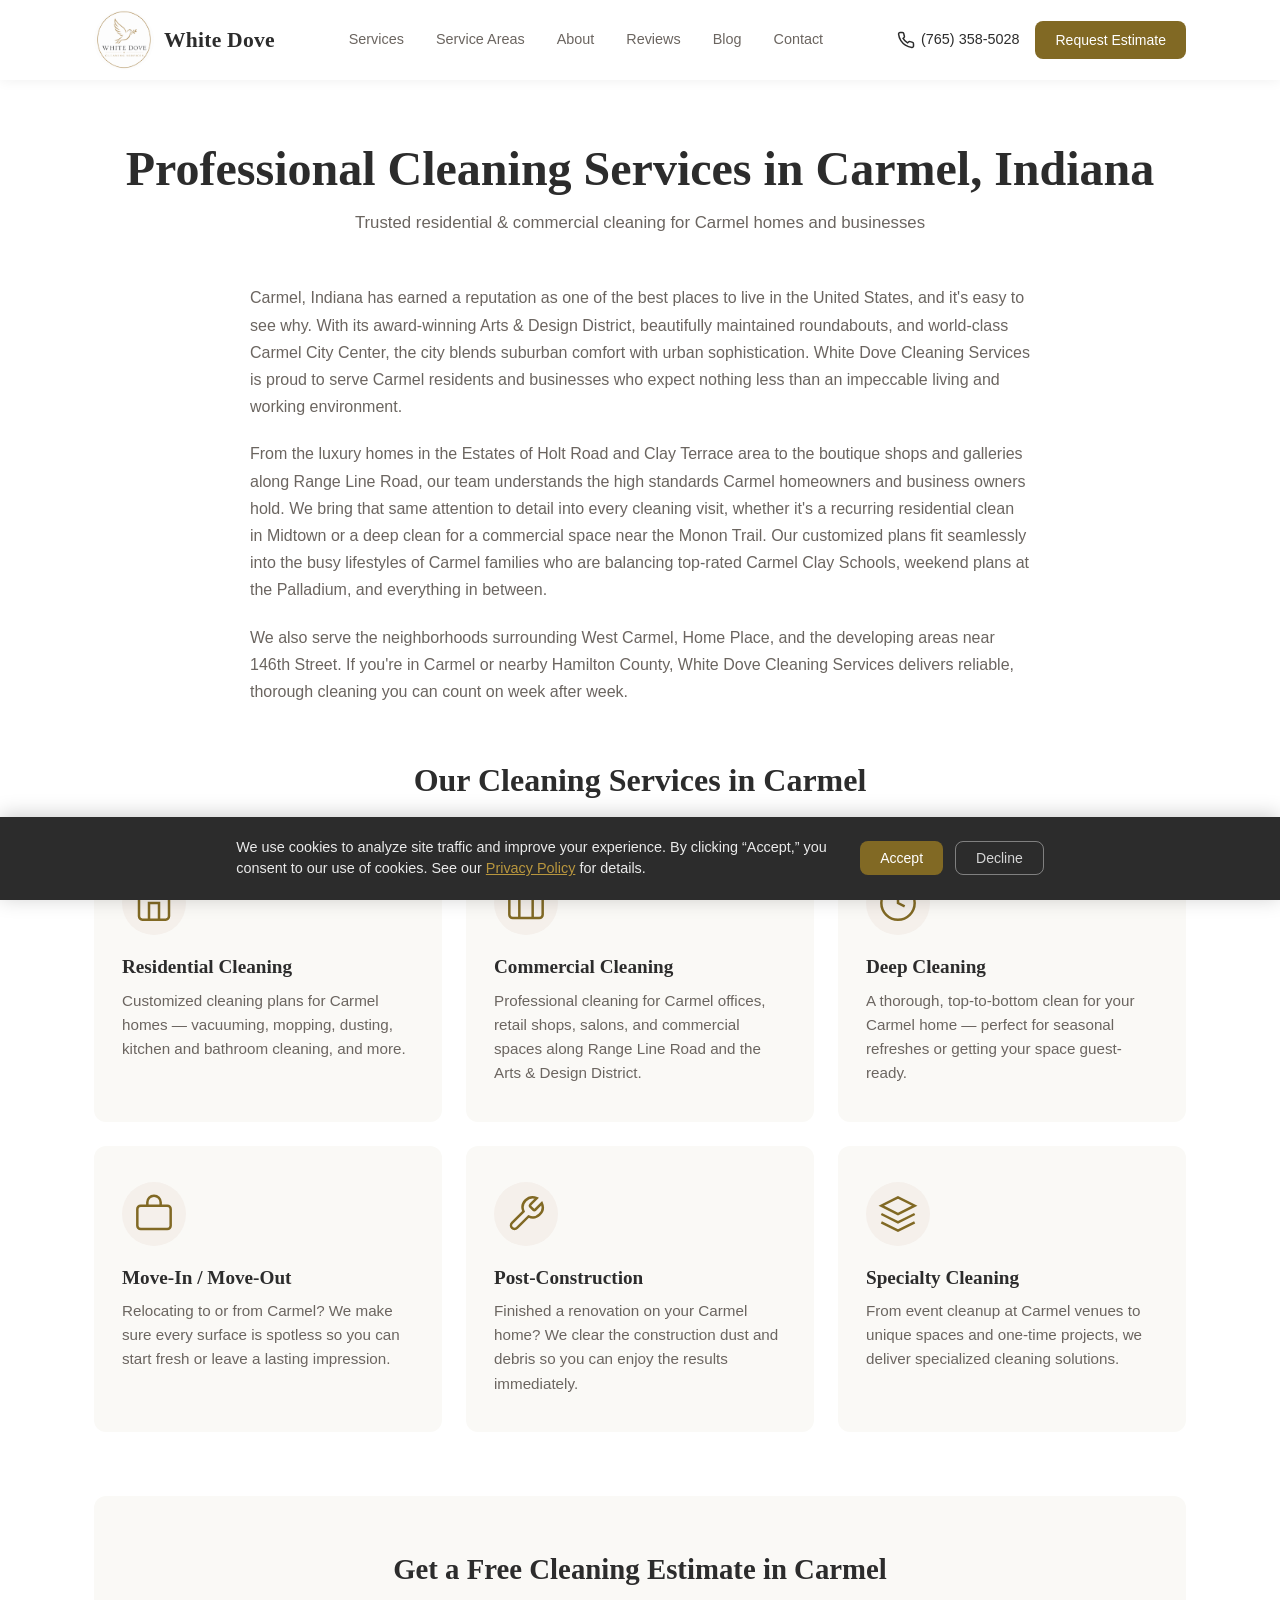
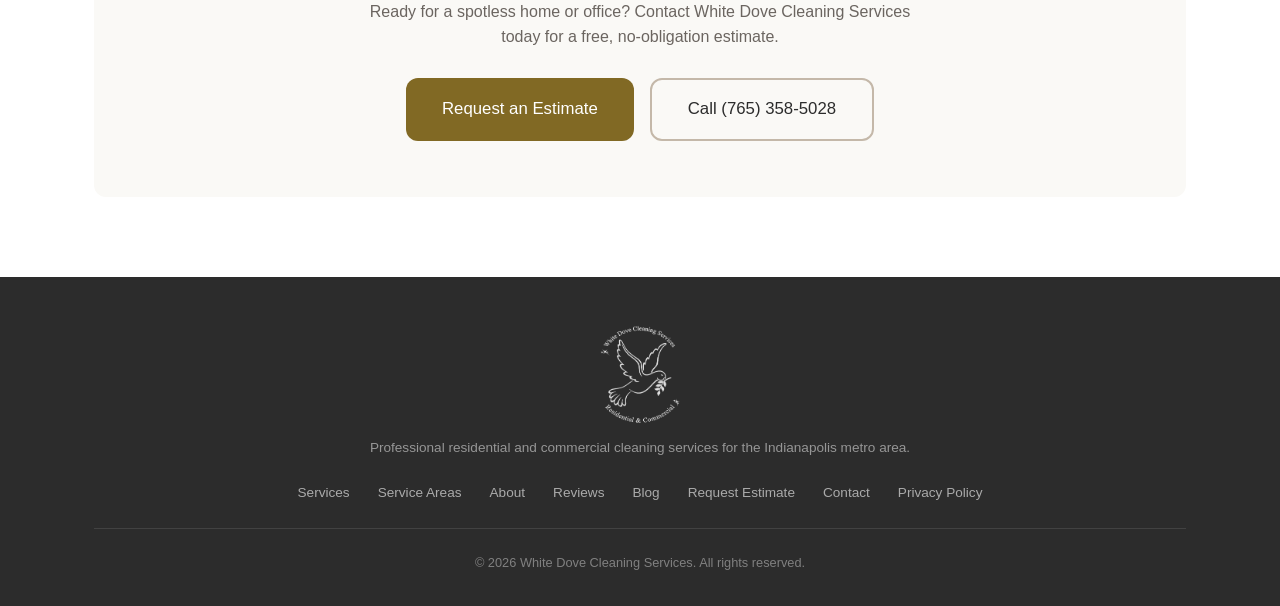
<file: service-areas/carmel/index.html>
<!DOCTYPE html>
<html lang="en">
<head>
  <meta charset="UTF-8">
  <meta name="viewport" content="width=device-width, initial-scale=1.0">
  <title>House Cleaning in Carmel, IN | White Dove Cleaning Services</title>
  <meta name="description" content="Professional house cleaning and commercial cleaning in Carmel, IN. Serving the Arts & Design District, Midtown, City Center, and all Carmel neighborhoods. Free estimates available.">
  <link rel="icon" href="/favicon.ico">
  <link rel="canonical" href="https://www.whitedovecleaningservices.com/service-areas/carmel/">
  <meta name="referrer" content="strict-origin-when-cross-origin">
  <meta http-equiv="Content-Security-Policy" content="default-src 'self'; script-src 'self' 'unsafe-inline' https://www.googletagmanager.com https://www.google-analytics.com; style-src 'self' 'unsafe-inline' https://fonts.googleapis.com; font-src https://fonts.gstatic.com; img-src 'self' data: https://www.googletagmanager.com; connect-src 'self' https://formsubmit.co https://www.google-analytics.com https://region1.google-analytics.com; frame-src https://www.googletagmanager.com;">
  <script>
  window.dataLayer = window.dataLayer || [];
  function loadGTM() {
    if (window._gtmLoaded) return;
    window._gtmLoaded = true;
    (function(w,d,s,l,i){w[l]=w[l]||[];w[l].push({'gtm.start':
    new Date().getTime(),event:'gtm.js'});var f=d.getElementsByTagName(s)[0],
    j=d.createElement(s),dl=l!='dataLayer'?'&l='+l:'';j.async=true;j.src=
    'https://www.googletagmanager.com/gtm.js?id='+i+dl;f.parentNode.insertBefore(j,f);
    })(window,document,'script','dataLayer','GTM-TF7P76ZJ');
  }
  if (localStorage.getItem('cookie-consent') === 'accepted') { loadGTM(); }
  </script>
  <link rel="preconnect" href="https://fonts.googleapis.com">
  <link rel="preconnect" href="https://fonts.gstatic.com" crossorigin>
  <link href="https://fonts.googleapis.com/css2?family=Playfair+Display:wght@400;600;700&family=Inter:wght@300;400;500;600&display=swap" rel="stylesheet">
  <link rel="stylesheet" href="/styles.css">
  <link rel="stylesheet" href="/page-styles.css">
</head>
<body>
  <div id="site-skip-link"></div>
  <div id="site-cookie-banner"></div>
  <div id="site-header"></div>

  <main id="main">
    <section class="page-content">
      <div class="container">
        <div class="page-header">
          <h1>Professional Cleaning Services in Carmel, Indiana</h1>
          <p class="page-subtitle">Trusted residential &amp; commercial cleaning for Carmel homes and businesses</p>
        </div>
        <div class="city-content">
          <p>Carmel, Indiana has earned a reputation as one of the best places to live in the United States, and it's easy to see why. With its award-winning Arts &amp; Design District, beautifully maintained roundabouts, and world-class Carmel City Center, the city blends suburban comfort with urban sophistication. White Dove Cleaning Services is proud to serve Carmel residents and businesses who expect nothing less than an impeccable living and working environment.</p>
          <p>From the luxury homes in the Estates of Holt Road and Clay Terrace area to the boutique shops and galleries along Range Line Road, our team understands the high standards Carmel homeowners and business owners hold. We bring that same attention to detail into every cleaning visit, whether it's a recurring residential clean in Midtown or a deep clean for a commercial space near the Monon Trail. Our customized plans fit seamlessly into the busy lifestyles of Carmel families who are balancing top-rated Carmel Clay Schools, weekend plans at the Palladium, and everything in between.</p>
          <p>We also serve the neighborhoods surrounding West Carmel, Home Place, and the developing areas near 146th Street. If you're in Carmel or nearby Hamilton County, White Dove Cleaning Services delivers reliable, thorough cleaning you can count on week after week.</p>
        </div>
        <div class="city-services">
          <h2>Our Cleaning Services in Carmel</h2>
          <div class="services-grid">
            <div class="service-card">
              <div class="service-icon">
                <svg width="40" height="40" viewBox="0 0 24 24" fill="none" stroke="currentColor" stroke-width="1.5" aria-hidden="true"><path d="M3 9l9-7 9 7v11a2 2 0 01-2 2H5a2 2 0 01-2-2z"/><polyline points="9 22 9 12 15 12 15 22"/></svg>
              </div>
              <h3>Residential Cleaning</h3>
              <p>Customized cleaning plans for Carmel homes — vacuuming, mopping, dusting, kitchen and bathroom cleaning, and more.</p>
            </div>
            <div class="service-card">
              <div class="service-icon">
                <svg width="40" height="40" viewBox="0 0 24 24" fill="none" stroke="currentColor" stroke-width="1.5" aria-hidden="true"><rect x="2" y="3" width="20" height="18" rx="2"/><path d="M8 21V7m8 0v14"/><path d="M2 7h20"/></svg>
              </div>
              <h3>Commercial Cleaning</h3>
              <p>Professional cleaning for Carmel offices, retail shops, salons, and commercial spaces along Range Line Road and the Arts &amp; Design District.</p>
            </div>
            <div class="service-card">
              <div class="service-icon">
                <svg width="40" height="40" viewBox="0 0 24 24" fill="none" stroke="currentColor" stroke-width="1.5" aria-hidden="true"><circle cx="12" cy="12" r="10"/><path d="M12 6v6l4 2"/></svg>
              </div>
              <h3>Deep Cleaning</h3>
              <p>A thorough, top-to-bottom clean for your Carmel home — perfect for seasonal refreshes or getting your space guest-ready.</p>
            </div>
            <div class="service-card">
              <div class="service-icon">
                <svg width="40" height="40" viewBox="0 0 24 24" fill="none" stroke="currentColor" stroke-width="1.5" aria-hidden="true"><rect x="2" y="7" width="20" height="14" rx="2"/><path d="M16 7V5a4 4 0 00-8 0v2"/></svg>
              </div>
              <h3>Move-In / Move-Out</h3>
              <p>Relocating to or from Carmel? We make sure every surface is spotless so you can start fresh or leave a lasting impression.</p>
            </div>
            <div class="service-card">
              <div class="service-icon">
                <svg width="40" height="40" viewBox="0 0 24 24" fill="none" stroke="currentColor" stroke-width="1.5" aria-hidden="true"><path d="M14.7 6.3a1 1 0 000 1.4l1.6 1.6a1 1 0 001.4 0l3.77-3.77a6 6 0 01-7.94 7.94l-6.91 6.91a2.12 2.12 0 01-3-3l6.91-6.91a6 6 0 017.94-7.94l-3.76 3.76z"/></svg>
              </div>
              <h3>Post-Construction</h3>
              <p>Finished a renovation on your Carmel home? We clear the construction dust and debris so you can enjoy the results immediately.</p>
            </div>
            <div class="service-card">
              <div class="service-icon">
                <svg width="40" height="40" viewBox="0 0 24 24" fill="none" stroke="currentColor" stroke-width="1.5" aria-hidden="true"><path d="M12 2L2 7l10 5 10-5-10-5z"/><path d="M2 17l10 5 10-5"/><path d="M2 12l10 5 10-5"/></svg>
              </div>
              <h3>Specialty Cleaning</h3>
              <p>From event cleanup at Carmel venues to unique spaces and one-time projects, we deliver specialized cleaning solutions.</p>
            </div>
          </div>
        </div>
        <div class="city-cta">
          <h2>Get a Free Cleaning Estimate in Carmel</h2>
          <p>Ready for a spotless home or office? Contact White Dove Cleaning Services today for a free, no-obligation estimate.</p>
          <div class="cta-buttons">
            <a href="/#quote" class="btn btn-primary btn-lg">Request an Estimate</a>
            <a href="tel:+17653585028" class="btn btn-outline btn-lg">Call (765) 358-5028</a>
          </div>
        </div>
      </div>
    </section>
  </main>

  <div id="site-footer"></div>

  <script type="application/ld+json">
  {
    "@context": "https://schema.org",
    "@type": "LocalBusiness",
    "name": "White Dove Cleaning Services",
    "image": "/images/logo.jpeg",
    "telephone": "+17653585028",
    "email": "whitedovecleaningco@gmail.com",
    "url": "https://www.whitedovecleaningservices.com",
    "priceRange": "$",
    "address": {
      "@type": "PostalAddress",
      "addressLocality": "Indianapolis",
      "addressRegion": "IN",
      "postalCode": "46231",
      "addressCountry": "US"
    },
    "areaServed": {
      "@type": "City",
      "name": "Carmel",
      "sameAs": "https://en.wikipedia.org/wiki/Carmel,_Indiana"
    },
    "description": "Professional residential and commercial cleaning services in Carmel, Indiana. Woman-owned and locally operated.",
    "founder": {
      "@type": "Person",
      "name": "Elisha Costa"
    }
  }
  </script>
  <script type="application/ld+json">
  {
    "@context": "https://schema.org",
    "@type": "BreadcrumbList",
    "itemListElement": [
      {
        "@type": "ListItem",
        "position": 1,
        "name": "Home",
        "item": "https://www.whitedovecleaningservices.com/"
      },
      {
        "@type": "ListItem",
        "position": 2,
        "name": "Service Areas",
        "item": "https://www.whitedovecleaningservices.com/service-areas/"
      },
      {
        "@type": "ListItem",
        "position": 3,
        "name": "Carmel",
        "item": "https://www.whitedovecleaningservices.com/service-areas/carmel/"
      }
    ]
  }
  </script>

  <script src="/components.js"></script>
</body>
</html>
</file>
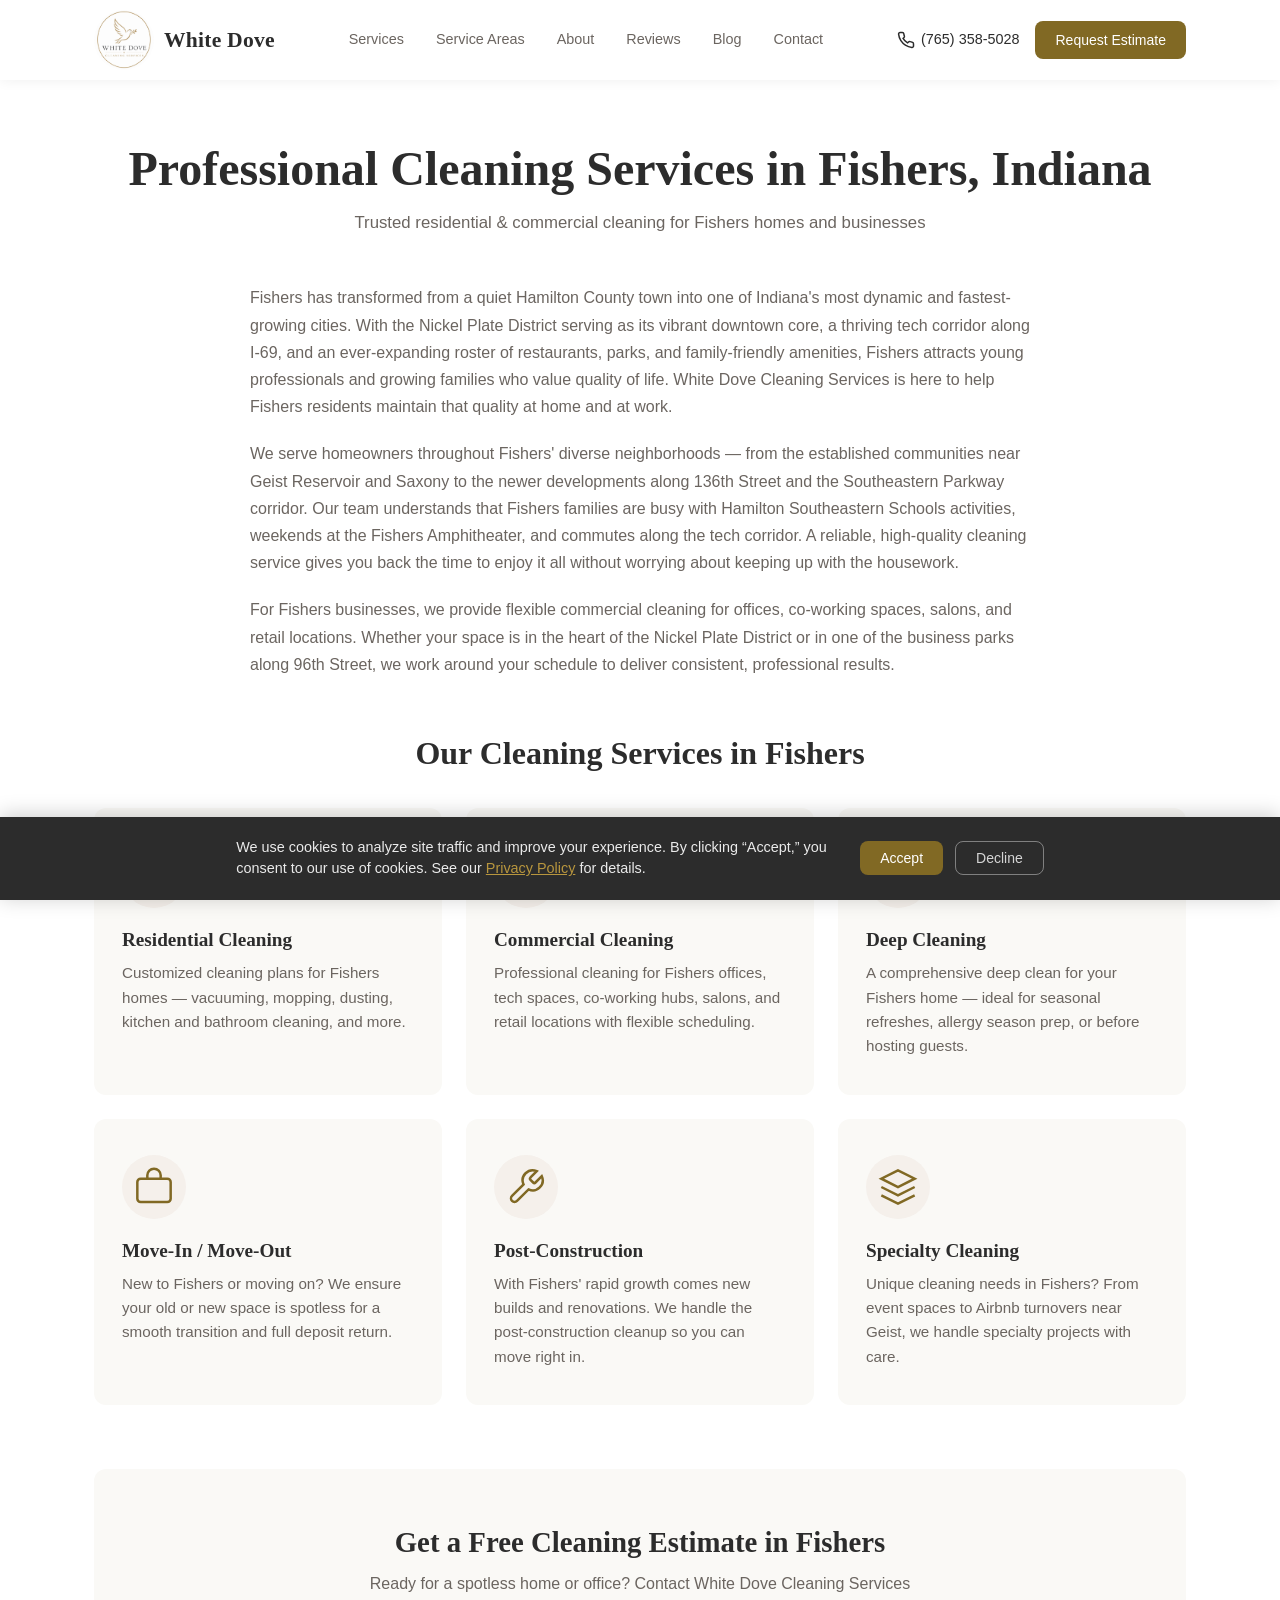
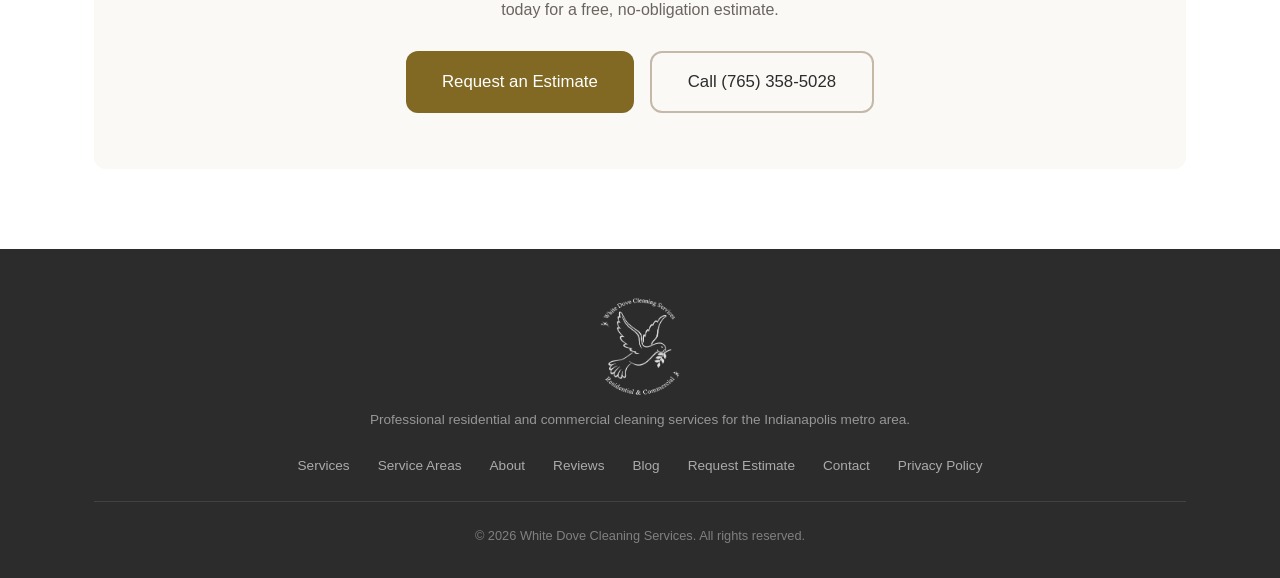
<file: service-areas/fishers/index.html>
<!DOCTYPE html>
<html lang="en">
<head>
  <meta charset="UTF-8">
  <meta name="viewport" content="width=device-width, initial-scale=1.0">
  <title>House Cleaning in Fishers, IN | White Dove Cleaning Services</title>
  <meta name="description" content="Professional house cleaning and commercial cleaning in Fishers, IN. Serving the Nickel Plate District, tech corridor, and all Fishers neighborhoods. Request a free estimate today.">
  <link rel="icon" href="/favicon.ico">
  <link rel="canonical" href="https://www.whitedovecleaningservices.com/service-areas/fishers/">
  <meta name="referrer" content="strict-origin-when-cross-origin">
  <meta http-equiv="Content-Security-Policy" content="default-src 'self'; script-src 'self' 'unsafe-inline' https://www.googletagmanager.com https://www.google-analytics.com; style-src 'self' 'unsafe-inline' https://fonts.googleapis.com; font-src https://fonts.gstatic.com; img-src 'self' data: https://www.googletagmanager.com; connect-src 'self' https://formsubmit.co https://www.google-analytics.com https://region1.google-analytics.com; frame-src https://www.googletagmanager.com;">
  <script>
  window.dataLayer = window.dataLayer || [];
  function loadGTM() {
    if (window._gtmLoaded) return;
    window._gtmLoaded = true;
    (function(w,d,s,l,i){w[l]=w[l]||[];w[l].push({'gtm.start':
    new Date().getTime(),event:'gtm.js'});var f=d.getElementsByTagName(s)[0],
    j=d.createElement(s),dl=l!='dataLayer'?'&l='+l:'';j.async=true;j.src=
    'https://www.googletagmanager.com/gtm.js?id='+i+dl;f.parentNode.insertBefore(j,f);
    })(window,document,'script','dataLayer','GTM-TF7P76ZJ');
  }
  if (localStorage.getItem('cookie-consent') === 'accepted') { loadGTM(); }
  </script>
  <link rel="preconnect" href="https://fonts.googleapis.com">
  <link rel="preconnect" href="https://fonts.gstatic.com" crossorigin>
  <link href="https://fonts.googleapis.com/css2?family=Playfair+Display:wght@400;600;700&family=Inter:wght@300;400;500;600&display=swap" rel="stylesheet">
  <link rel="stylesheet" href="/styles.css">
  <link rel="stylesheet" href="/page-styles.css">
</head>
<body>
  <div id="site-skip-link"></div>
  <div id="site-cookie-banner"></div>
  <div id="site-header"></div>

  <main id="main">
    <section class="page-content">
      <div class="container">
        <div class="page-header">
          <h1>Professional Cleaning Services in Fishers, Indiana</h1>
          <p class="page-subtitle">Trusted residential &amp; commercial cleaning for Fishers homes and businesses</p>
        </div>
        <div class="city-content">
          <p>Fishers has transformed from a quiet Hamilton County town into one of Indiana's most dynamic and fastest-growing cities. With the Nickel Plate District serving as its vibrant downtown core, a thriving tech corridor along I-69, and an ever-expanding roster of restaurants, parks, and family-friendly amenities, Fishers attracts young professionals and growing families who value quality of life. White Dove Cleaning Services is here to help Fishers residents maintain that quality at home and at work.</p>
          <p>We serve homeowners throughout Fishers' diverse neighborhoods — from the established communities near Geist Reservoir and Saxony to the newer developments along 136th Street and the Southeastern Parkway corridor. Our team understands that Fishers families are busy with Hamilton Southeastern Schools activities, weekends at the Fishers Amphitheater, and commutes along the tech corridor. A reliable, high-quality cleaning service gives you back the time to enjoy it all without worrying about keeping up with the housework.</p>
          <p>For Fishers businesses, we provide flexible commercial cleaning for offices, co-working spaces, salons, and retail locations. Whether your space is in the heart of the Nickel Plate District or in one of the business parks along 96th Street, we work around your schedule to deliver consistent, professional results.</p>
        </div>
        <div class="city-services">
          <h2>Our Cleaning Services in Fishers</h2>
          <div class="services-grid">
            <div class="service-card">
              <div class="service-icon">
                <svg width="40" height="40" viewBox="0 0 24 24" fill="none" stroke="currentColor" stroke-width="1.5" aria-hidden="true"><path d="M3 9l9-7 9 7v11a2 2 0 01-2 2H5a2 2 0 01-2-2z"/><polyline points="9 22 9 12 15 12 15 22"/></svg>
              </div>
              <h3>Residential Cleaning</h3>
              <p>Customized cleaning plans for Fishers homes — vacuuming, mopping, dusting, kitchen and bathroom cleaning, and more.</p>
            </div>
            <div class="service-card">
              <div class="service-icon">
                <svg width="40" height="40" viewBox="0 0 24 24" fill="none" stroke="currentColor" stroke-width="1.5" aria-hidden="true"><rect x="2" y="3" width="20" height="18" rx="2"/><path d="M8 21V7m8 0v14"/><path d="M2 7h20"/></svg>
              </div>
              <h3>Commercial Cleaning</h3>
              <p>Professional cleaning for Fishers offices, tech spaces, co-working hubs, salons, and retail locations with flexible scheduling.</p>
            </div>
            <div class="service-card">
              <div class="service-icon">
                <svg width="40" height="40" viewBox="0 0 24 24" fill="none" stroke="currentColor" stroke-width="1.5" aria-hidden="true"><circle cx="12" cy="12" r="10"/><path d="M12 6v6l4 2"/></svg>
              </div>
              <h3>Deep Cleaning</h3>
              <p>A comprehensive deep clean for your Fishers home — ideal for seasonal refreshes, allergy season prep, or before hosting guests.</p>
            </div>
            <div class="service-card">
              <div class="service-icon">
                <svg width="40" height="40" viewBox="0 0 24 24" fill="none" stroke="currentColor" stroke-width="1.5" aria-hidden="true"><rect x="2" y="7" width="20" height="14" rx="2"/><path d="M16 7V5a4 4 0 00-8 0v2"/></svg>
              </div>
              <h3>Move-In / Move-Out</h3>
              <p>New to Fishers or moving on? We ensure your old or new space is spotless for a smooth transition and full deposit return.</p>
            </div>
            <div class="service-card">
              <div class="service-icon">
                <svg width="40" height="40" viewBox="0 0 24 24" fill="none" stroke="currentColor" stroke-width="1.5" aria-hidden="true"><path d="M14.7 6.3a1 1 0 000 1.4l1.6 1.6a1 1 0 001.4 0l3.77-3.77a6 6 0 01-7.94 7.94l-6.91 6.91a2.12 2.12 0 01-3-3l6.91-6.91a6 6 0 017.94-7.94l-3.76 3.76z"/></svg>
              </div>
              <h3>Post-Construction</h3>
              <p>With Fishers' rapid growth comes new builds and renovations. We handle the post-construction cleanup so you can move right in.</p>
            </div>
            <div class="service-card">
              <div class="service-icon">
                <svg width="40" height="40" viewBox="0 0 24 24" fill="none" stroke="currentColor" stroke-width="1.5" aria-hidden="true"><path d="M12 2L2 7l10 5 10-5-10-5z"/><path d="M2 17l10 5 10-5"/><path d="M2 12l10 5 10-5"/></svg>
              </div>
              <h3>Specialty Cleaning</h3>
              <p>Unique cleaning needs in Fishers? From event spaces to Airbnb turnovers near Geist, we handle specialty projects with care.</p>
            </div>
          </div>
        </div>
        <div class="city-cta">
          <h2>Get a Free Cleaning Estimate in Fishers</h2>
          <p>Ready for a spotless home or office? Contact White Dove Cleaning Services today for a free, no-obligation estimate.</p>
          <div class="cta-buttons">
            <a href="/#quote" class="btn btn-primary btn-lg">Request an Estimate</a>
            <a href="tel:+17653585028" class="btn btn-outline btn-lg">Call (765) 358-5028</a>
          </div>
        </div>
      </div>
    </section>
  </main>

  <div id="site-footer"></div>

  <script type="application/ld+json">
  {
    "@context": "https://schema.org",
    "@type": "LocalBusiness",
    "name": "White Dove Cleaning Services",
    "image": "/images/logo.jpeg",
    "telephone": "+17653585028",
    "email": "whitedovecleaningco@gmail.com",
    "url": "https://www.whitedovecleaningservices.com",
    "priceRange": "$",
    "address": {
      "@type": "PostalAddress",
      "addressLocality": "Indianapolis",
      "addressRegion": "IN",
      "postalCode": "46231",
      "addressCountry": "US"
    },
    "areaServed": {
      "@type": "City",
      "name": "Fishers",
      "sameAs": "https://en.wikipedia.org/wiki/Fishers,_Indiana"
    },
    "description": "Professional residential and commercial cleaning services in Fishers, Indiana. Woman-owned and locally operated.",
    "founder": {
      "@type": "Person",
      "name": "Elisha Costa"
    }
  }
  </script>
  <script type="application/ld+json">
  {
    "@context": "https://schema.org",
    "@type": "BreadcrumbList",
    "itemListElement": [
      {
        "@type": "ListItem",
        "position": 1,
        "name": "Home",
        "item": "https://www.whitedovecleaningservices.com/"
      },
      {
        "@type": "ListItem",
        "position": 2,
        "name": "Service Areas",
        "item": "https://www.whitedovecleaningservices.com/service-areas/"
      },
      {
        "@type": "ListItem",
        "position": 3,
        "name": "Fishers",
        "item": "https://www.whitedovecleaningservices.com/service-areas/fishers/"
      }
    ]
  }
  </script>

  <script src="/components.js"></script>
</body>
</html>
</file>
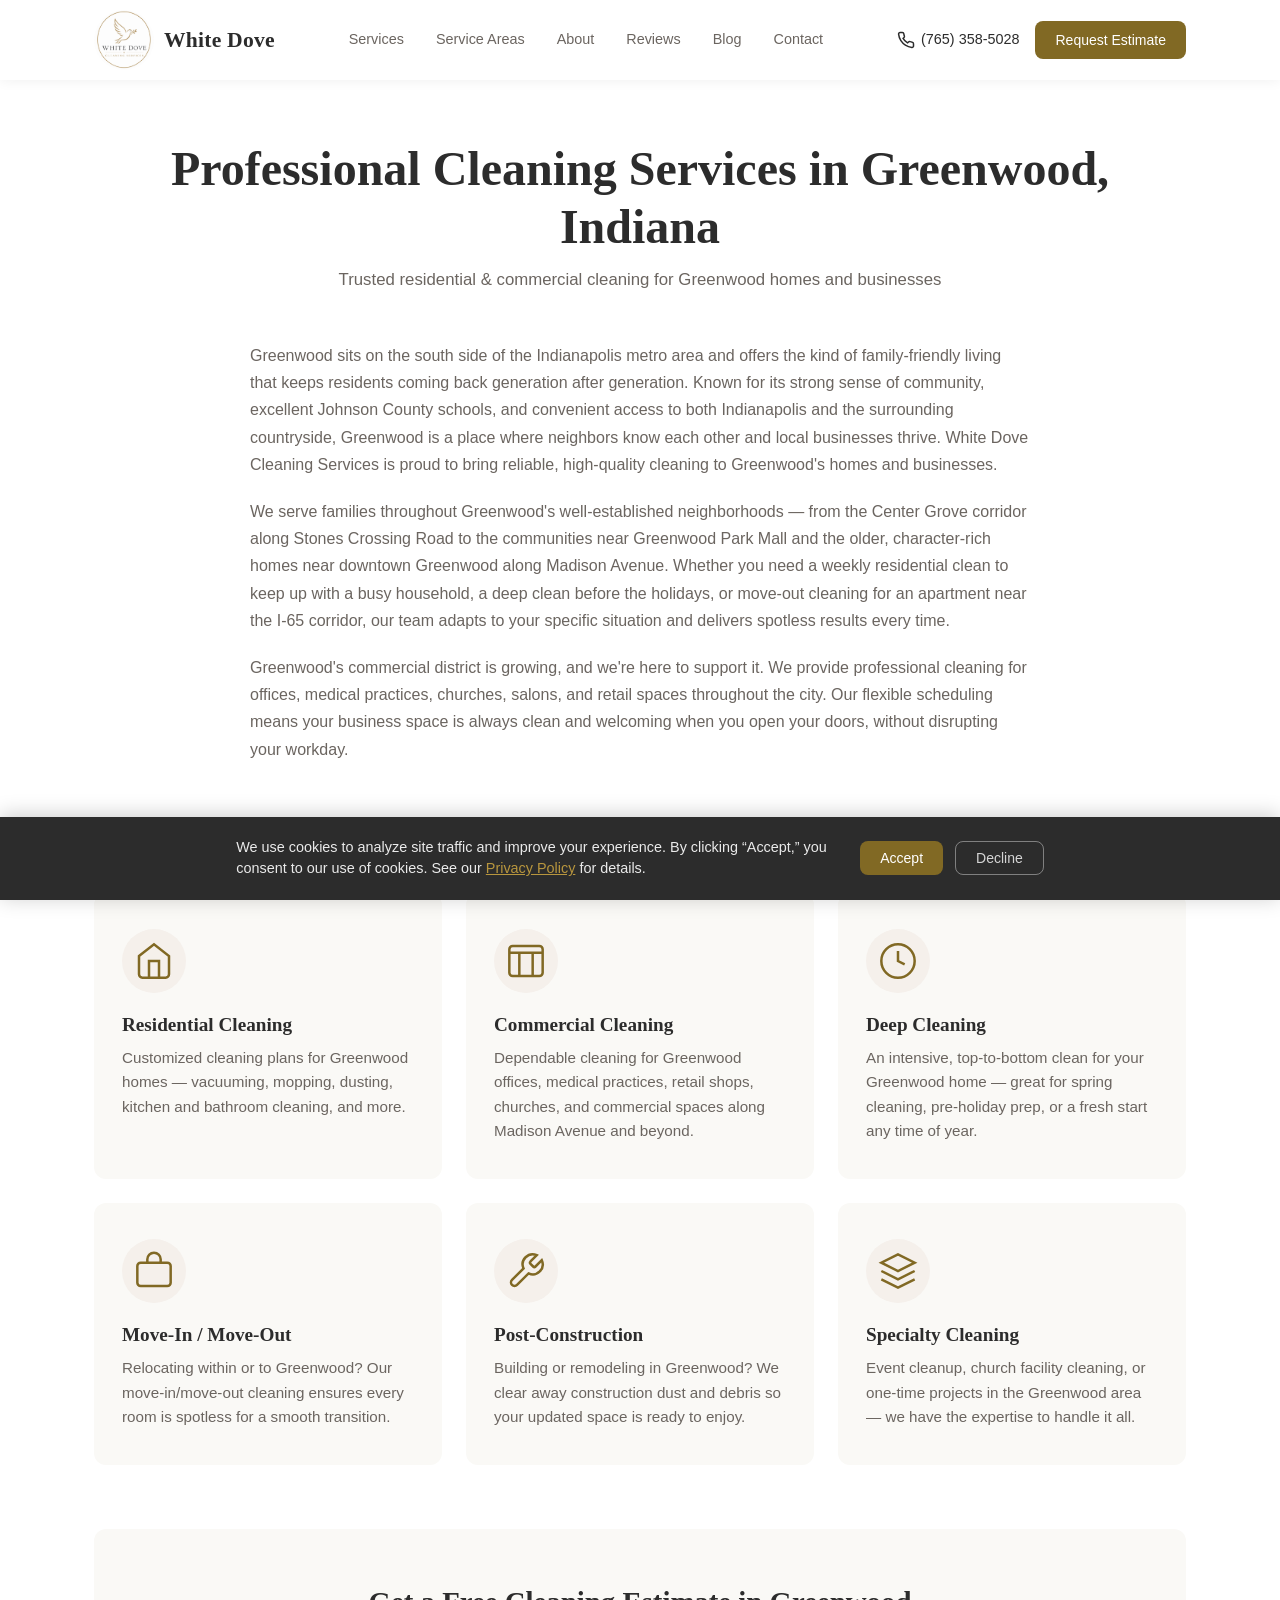
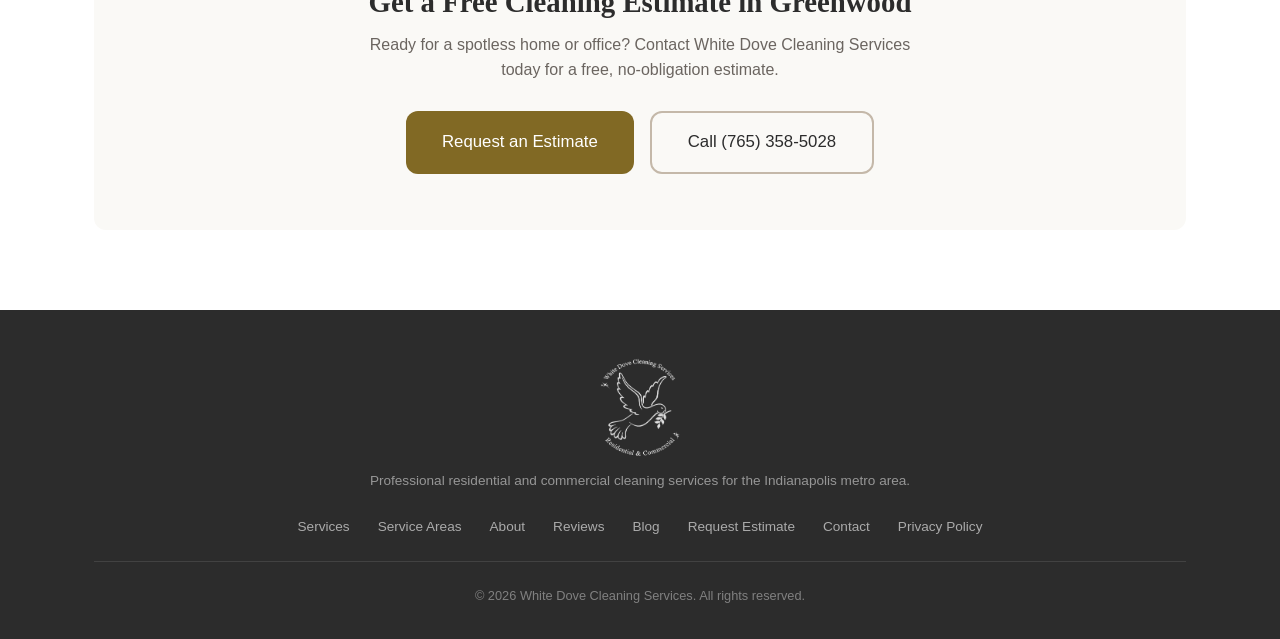
<file: service-areas/greenwood/index.html>
<!DOCTYPE html>
<html lang="en">
<head>
  <meta charset="UTF-8">
  <meta name="viewport" content="width=device-width, initial-scale=1.0">
  <title>House Cleaning in Greenwood, IN | White Dove Cleaning Services</title>
  <meta name="description" content="Professional house cleaning and commercial cleaning in Greenwood, IN. Serving Center Grove, Greenwood Park Mall area, and all south side neighborhoods. Free estimates available.">
  <link rel="icon" href="/favicon.ico">
  <link rel="canonical" href="https://www.whitedovecleaningservices.com/service-areas/greenwood/">
  <meta name="referrer" content="strict-origin-when-cross-origin">
  <meta http-equiv="Content-Security-Policy" content="default-src 'self'; script-src 'self' 'unsafe-inline' https://www.googletagmanager.com https://www.google-analytics.com; style-src 'self' 'unsafe-inline' https://fonts.googleapis.com; font-src https://fonts.gstatic.com; img-src 'self' data: https://www.googletagmanager.com; connect-src 'self' https://formsubmit.co https://www.google-analytics.com https://region1.google-analytics.com; frame-src https://www.googletagmanager.com;">
  <script>
  window.dataLayer = window.dataLayer || [];
  function loadGTM() {
    if (window._gtmLoaded) return;
    window._gtmLoaded = true;
    (function(w,d,s,l,i){w[l]=w[l]||[];w[l].push({'gtm.start':
    new Date().getTime(),event:'gtm.js'});var f=d.getElementsByTagName(s)[0],
    j=d.createElement(s),dl=l!='dataLayer'?'&l='+l:'';j.async=true;j.src=
    'https://www.googletagmanager.com/gtm.js?id='+i+dl;f.parentNode.insertBefore(j,f);
    })(window,document,'script','dataLayer','GTM-TF7P76ZJ');
  }
  if (localStorage.getItem('cookie-consent') === 'accepted') { loadGTM(); }
  </script>
  <link rel="preconnect" href="https://fonts.googleapis.com">
  <link rel="preconnect" href="https://fonts.gstatic.com" crossorigin>
  <link href="https://fonts.googleapis.com/css2?family=Playfair+Display:wght@400;600;700&family=Inter:wght@300;400;500;600&display=swap" rel="stylesheet">
  <link rel="stylesheet" href="/styles.css">
  <link rel="stylesheet" href="/page-styles.css">
</head>
<body>
  <div id="site-skip-link"></div>
  <div id="site-cookie-banner"></div>
  <div id="site-header"></div>

  <main id="main">
    <section class="page-content">
      <div class="container">
        <div class="page-header">
          <h1>Professional Cleaning Services in Greenwood, Indiana</h1>
          <p class="page-subtitle">Trusted residential &amp; commercial cleaning for Greenwood homes and businesses</p>
        </div>
        <div class="city-content">
          <p>Greenwood sits on the south side of the Indianapolis metro area and offers the kind of family-friendly living that keeps residents coming back generation after generation. Known for its strong sense of community, excellent Johnson County schools, and convenient access to both Indianapolis and the surrounding countryside, Greenwood is a place where neighbors know each other and local businesses thrive. White Dove Cleaning Services is proud to bring reliable, high-quality cleaning to Greenwood's homes and businesses.</p>
          <p>We serve families throughout Greenwood's well-established neighborhoods — from the Center Grove corridor along Stones Crossing Road to the communities near Greenwood Park Mall and the older, character-rich homes near downtown Greenwood along Madison Avenue. Whether you need a weekly residential clean to keep up with a busy household, a deep clean before the holidays, or move-out cleaning for an apartment near the I-65 corridor, our team adapts to your specific situation and delivers spotless results every time.</p>
          <p>Greenwood's commercial district is growing, and we're here to support it. We provide professional cleaning for offices, medical practices, churches, salons, and retail spaces throughout the city. Our flexible scheduling means your business space is always clean and welcoming when you open your doors, without disrupting your workday.</p>
        </div>
        <div class="city-services">
          <h2>Our Cleaning Services in Greenwood</h2>
          <div class="services-grid">
            <div class="service-card">
              <div class="service-icon">
                <svg width="40" height="40" viewBox="0 0 24 24" fill="none" stroke="currentColor" stroke-width="1.5" aria-hidden="true"><path d="M3 9l9-7 9 7v11a2 2 0 01-2 2H5a2 2 0 01-2-2z"/><polyline points="9 22 9 12 15 12 15 22"/></svg>
              </div>
              <h3>Residential Cleaning</h3>
              <p>Customized cleaning plans for Greenwood homes — vacuuming, mopping, dusting, kitchen and bathroom cleaning, and more.</p>
            </div>
            <div class="service-card">
              <div class="service-icon">
                <svg width="40" height="40" viewBox="0 0 24 24" fill="none" stroke="currentColor" stroke-width="1.5" aria-hidden="true"><rect x="2" y="3" width="20" height="18" rx="2"/><path d="M8 21V7m8 0v14"/><path d="M2 7h20"/></svg>
              </div>
              <h3>Commercial Cleaning</h3>
              <p>Dependable cleaning for Greenwood offices, medical practices, retail shops, churches, and commercial spaces along Madison Avenue and beyond.</p>
            </div>
            <div class="service-card">
              <div class="service-icon">
                <svg width="40" height="40" viewBox="0 0 24 24" fill="none" stroke="currentColor" stroke-width="1.5" aria-hidden="true"><circle cx="12" cy="12" r="10"/><path d="M12 6v6l4 2"/></svg>
              </div>
              <h3>Deep Cleaning</h3>
              <p>An intensive, top-to-bottom clean for your Greenwood home — great for spring cleaning, pre-holiday prep, or a fresh start any time of year.</p>
            </div>
            <div class="service-card">
              <div class="service-icon">
                <svg width="40" height="40" viewBox="0 0 24 24" fill="none" stroke="currentColor" stroke-width="1.5" aria-hidden="true"><rect x="2" y="7" width="20" height="14" rx="2"/><path d="M16 7V5a4 4 0 00-8 0v2"/></svg>
              </div>
              <h3>Move-In / Move-Out</h3>
              <p>Relocating within or to Greenwood? Our move-in/move-out cleaning ensures every room is spotless for a smooth transition.</p>
            </div>
            <div class="service-card">
              <div class="service-icon">
                <svg width="40" height="40" viewBox="0 0 24 24" fill="none" stroke="currentColor" stroke-width="1.5" aria-hidden="true"><path d="M14.7 6.3a1 1 0 000 1.4l1.6 1.6a1 1 0 001.4 0l3.77-3.77a6 6 0 01-7.94 7.94l-6.91 6.91a2.12 2.12 0 01-3-3l6.91-6.91a6 6 0 017.94-7.94l-3.76 3.76z"/></svg>
              </div>
              <h3>Post-Construction</h3>
              <p>Building or remodeling in Greenwood? We clear away construction dust and debris so your updated space is ready to enjoy.</p>
            </div>
            <div class="service-card">
              <div class="service-icon">
                <svg width="40" height="40" viewBox="0 0 24 24" fill="none" stroke="currentColor" stroke-width="1.5" aria-hidden="true"><path d="M12 2L2 7l10 5 10-5-10-5z"/><path d="M2 17l10 5 10-5"/><path d="M2 12l10 5 10-5"/></svg>
              </div>
              <h3>Specialty Cleaning</h3>
              <p>Event cleanup, church facility cleaning, or one-time projects in the Greenwood area — we have the expertise to handle it all.</p>
            </div>
          </div>
        </div>
        <div class="city-cta">
          <h2>Get a Free Cleaning Estimate in Greenwood</h2>
          <p>Ready for a spotless home or office? Contact White Dove Cleaning Services today for a free, no-obligation estimate.</p>
          <div class="cta-buttons">
            <a href="/#quote" class="btn btn-primary btn-lg">Request an Estimate</a>
            <a href="tel:+17653585028" class="btn btn-outline btn-lg">Call (765) 358-5028</a>
          </div>
        </div>
      </div>
    </section>
  </main>

  <div id="site-footer"></div>

  <script type="application/ld+json">
  {
    "@context": "https://schema.org",
    "@type": "LocalBusiness",
    "name": "White Dove Cleaning Services",
    "image": "/images/logo.jpeg",
    "telephone": "+17653585028",
    "email": "whitedovecleaningco@gmail.com",
    "url": "https://www.whitedovecleaningservices.com",
    "priceRange": "$",
    "address": {
      "@type": "PostalAddress",
      "addressLocality": "Indianapolis",
      "addressRegion": "IN",
      "postalCode": "46231",
      "addressCountry": "US"
    },
    "areaServed": {
      "@type": "City",
      "name": "Greenwood",
      "sameAs": "https://en.wikipedia.org/wiki/Greenwood,_Indiana"
    },
    "description": "Professional residential and commercial cleaning services in Greenwood, Indiana. Woman-owned and locally operated.",
    "founder": {
      "@type": "Person",
      "name": "Elisha Costa"
    }
  }
  </script>
  <script type="application/ld+json">
  {
    "@context": "https://schema.org",
    "@type": "BreadcrumbList",
    "itemListElement": [
      {
        "@type": "ListItem",
        "position": 1,
        "name": "Home",
        "item": "https://www.whitedovecleaningservices.com/"
      },
      {
        "@type": "ListItem",
        "position": 2,
        "name": "Service Areas",
        "item": "https://www.whitedovecleaningservices.com/service-areas/"
      },
      {
        "@type": "ListItem",
        "position": 3,
        "name": "Greenwood",
        "item": "https://www.whitedovecleaningservices.com/service-areas/greenwood/"
      }
    ]
  }
  </script>

  <script src="/components.js"></script>
</body>
</html>
</file>
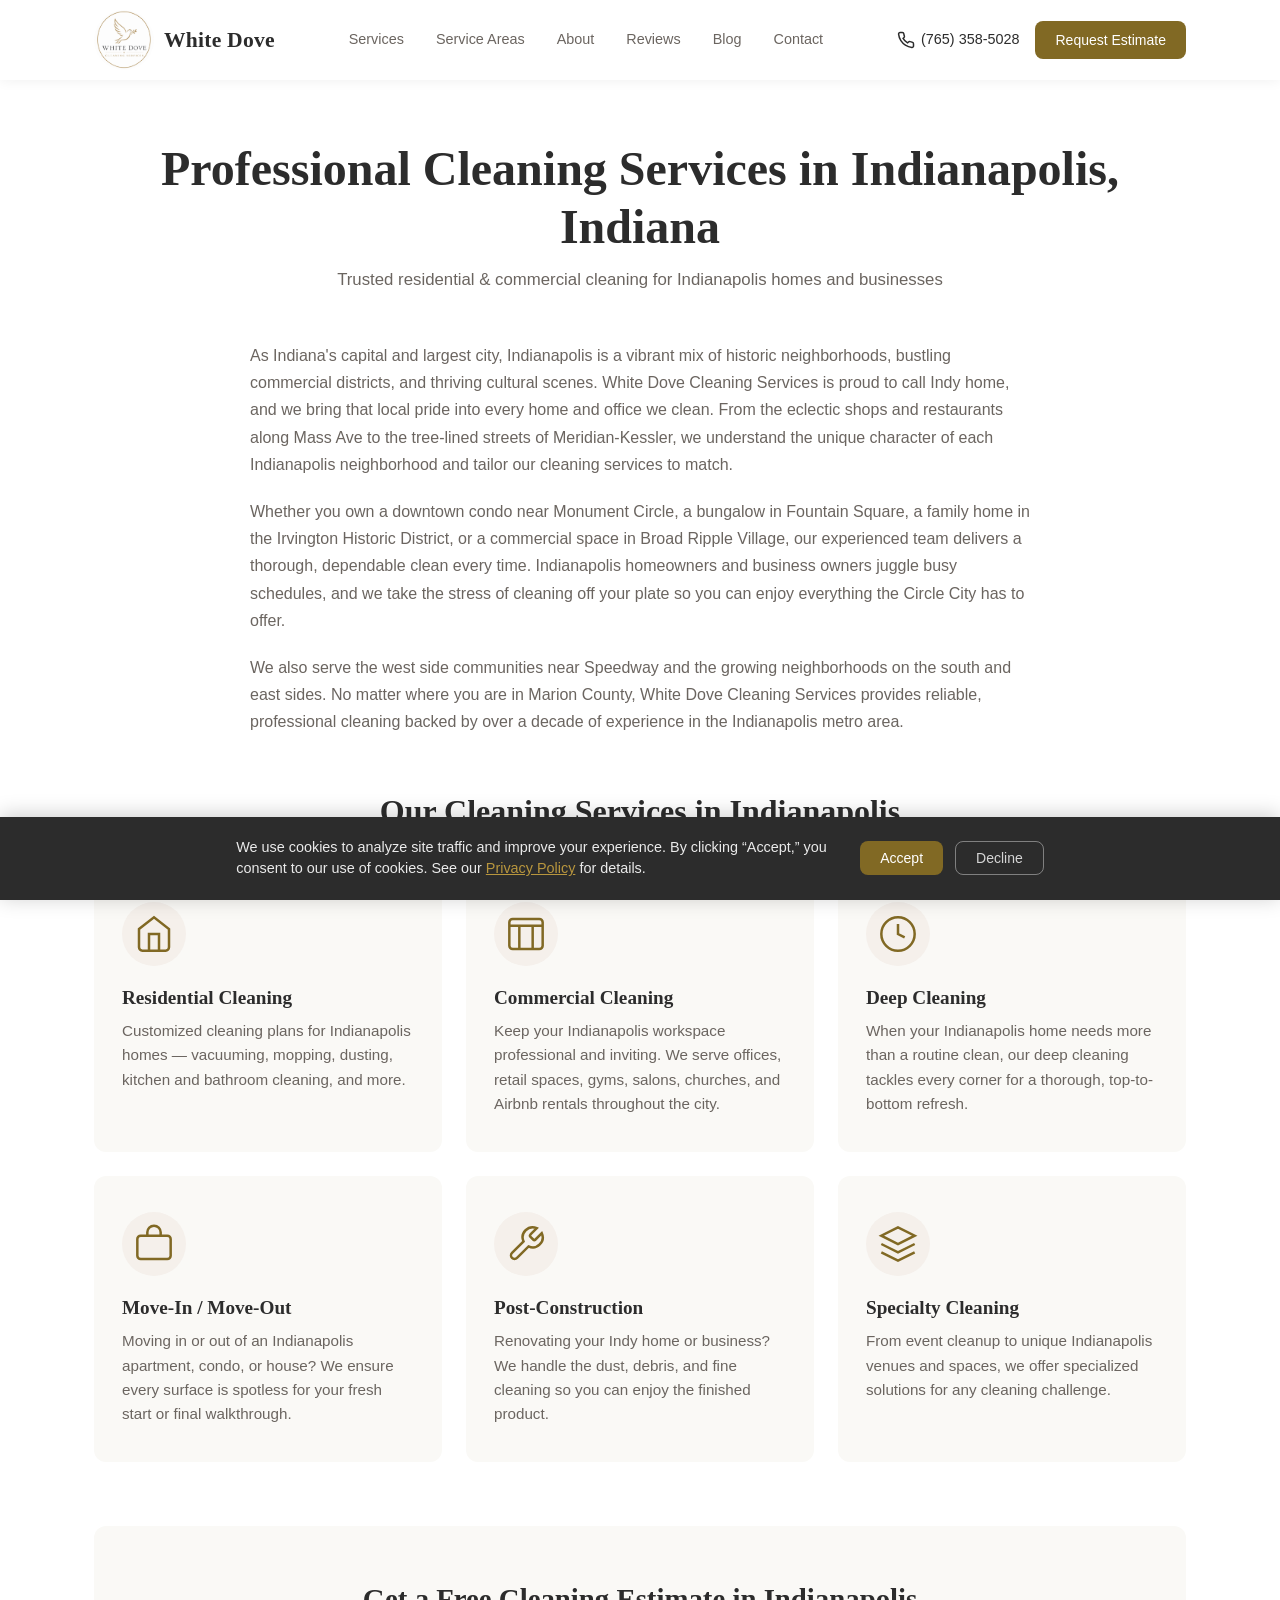
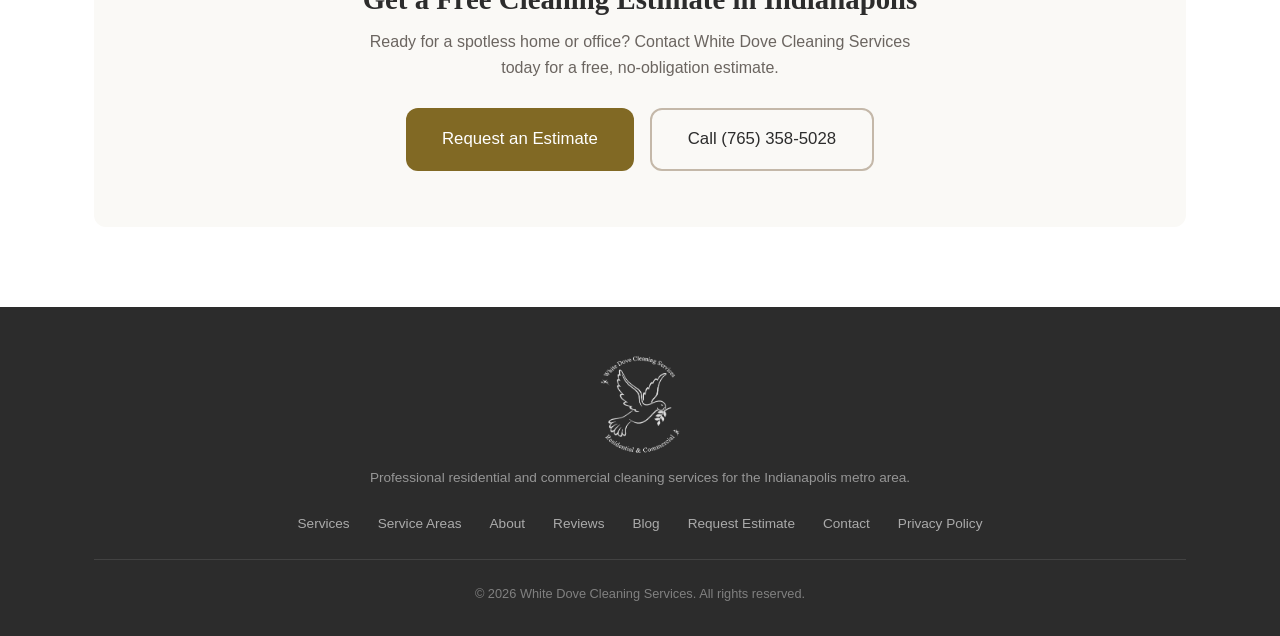
<file: service-areas/indianapolis/index.html>
<!DOCTYPE html>
<html lang="en">
<head>
  <meta charset="UTF-8">
  <meta name="viewport" content="width=device-width, initial-scale=1.0">
  <title>House Cleaning in Indianapolis, IN | White Dove Cleaning Services</title>
  <meta name="description" content="Professional house cleaning and commercial cleaning services in Indianapolis, IN. Serving downtown, Broad Ripple, Fountain Square, Mass Ave, and all Indy neighborhoods. Free estimates.">
  <link rel="icon" href="/favicon.ico">
  <link rel="canonical" href="https://www.whitedovecleaningservices.com/service-areas/indianapolis/">
  <meta name="referrer" content="strict-origin-when-cross-origin">
  <meta http-equiv="Content-Security-Policy" content="default-src 'self'; script-src 'self' 'unsafe-inline' https://www.googletagmanager.com https://www.google-analytics.com; style-src 'self' 'unsafe-inline' https://fonts.googleapis.com; font-src https://fonts.gstatic.com; img-src 'self' data: https://www.googletagmanager.com; connect-src 'self' https://formsubmit.co https://www.google-analytics.com https://region1.google-analytics.com; frame-src https://www.googletagmanager.com;">
  <script>
  window.dataLayer = window.dataLayer || [];
  function loadGTM() {
    if (window._gtmLoaded) return;
    window._gtmLoaded = true;
    (function(w,d,s,l,i){w[l]=w[l]||[];w[l].push({'gtm.start':
    new Date().getTime(),event:'gtm.js'});var f=d.getElementsByTagName(s)[0],
    j=d.createElement(s),dl=l!='dataLayer'?'&l='+l:'';j.async=true;j.src=
    'https://www.googletagmanager.com/gtm.js?id='+i+dl;f.parentNode.insertBefore(j,f);
    })(window,document,'script','dataLayer','GTM-TF7P76ZJ');
  }
  if (localStorage.getItem('cookie-consent') === 'accepted') { loadGTM(); }
  </script>
  <link rel="preconnect" href="https://fonts.googleapis.com">
  <link rel="preconnect" href="https://fonts.gstatic.com" crossorigin>
  <link href="https://fonts.googleapis.com/css2?family=Playfair+Display:wght@400;600;700&family=Inter:wght@300;400;500;600&display=swap" rel="stylesheet">
  <link rel="stylesheet" href="/styles.css">
  <link rel="stylesheet" href="/page-styles.css">
</head>
<body>
  <div id="site-skip-link"></div>
  <div id="site-cookie-banner"></div>
  <div id="site-header"></div>

  <main id="main">
    <section class="page-content">
      <div class="container">
        <div class="page-header">
          <h1>Professional Cleaning Services in Indianapolis, Indiana</h1>
          <p class="page-subtitle">Trusted residential &amp; commercial cleaning for Indianapolis homes and businesses</p>
        </div>
        <div class="city-content">
          <p>As Indiana's capital and largest city, Indianapolis is a vibrant mix of historic neighborhoods, bustling commercial districts, and thriving cultural scenes. White Dove Cleaning Services is proud to call Indy home, and we bring that local pride into every home and office we clean. From the eclectic shops and restaurants along Mass Ave to the tree-lined streets of Meridian-Kessler, we understand the unique character of each Indianapolis neighborhood and tailor our cleaning services to match.</p>
          <p>Whether you own a downtown condo near Monument Circle, a bungalow in Fountain Square, a family home in the Irvington Historic District, or a commercial space in Broad Ripple Village, our experienced team delivers a thorough, dependable clean every time. Indianapolis homeowners and business owners juggle busy schedules, and we take the stress of cleaning off your plate so you can enjoy everything the Circle City has to offer.</p>
          <p>We also serve the west side communities near Speedway and the growing neighborhoods on the south and east sides. No matter where you are in Marion County, White Dove Cleaning Services provides reliable, professional cleaning backed by over a decade of experience in the Indianapolis metro area.</p>
        </div>
        <div class="city-services">
          <h2>Our Cleaning Services in Indianapolis</h2>
          <div class="services-grid">
            <div class="service-card">
              <div class="service-icon">
                <svg width="40" height="40" viewBox="0 0 24 24" fill="none" stroke="currentColor" stroke-width="1.5" aria-hidden="true"><path d="M3 9l9-7 9 7v11a2 2 0 01-2 2H5a2 2 0 01-2-2z"/><polyline points="9 22 9 12 15 12 15 22"/></svg>
              </div>
              <h3>Residential Cleaning</h3>
              <p>Customized cleaning plans for Indianapolis homes — vacuuming, mopping, dusting, kitchen and bathroom cleaning, and more.</p>
            </div>
            <div class="service-card">
              <div class="service-icon">
                <svg width="40" height="40" viewBox="0 0 24 24" fill="none" stroke="currentColor" stroke-width="1.5" aria-hidden="true"><rect x="2" y="3" width="20" height="18" rx="2"/><path d="M8 21V7m8 0v14"/><path d="M2 7h20"/></svg>
              </div>
              <h3>Commercial Cleaning</h3>
              <p>Keep your Indianapolis workspace professional and inviting. We serve offices, retail spaces, gyms, salons, churches, and Airbnb rentals throughout the city.</p>
            </div>
            <div class="service-card">
              <div class="service-icon">
                <svg width="40" height="40" viewBox="0 0 24 24" fill="none" stroke="currentColor" stroke-width="1.5" aria-hidden="true"><circle cx="12" cy="12" r="10"/><path d="M12 6v6l4 2"/></svg>
              </div>
              <h3>Deep Cleaning</h3>
              <p>When your Indianapolis home needs more than a routine clean, our deep cleaning tackles every corner for a thorough, top-to-bottom refresh.</p>
            </div>
            <div class="service-card">
              <div class="service-icon">
                <svg width="40" height="40" viewBox="0 0 24 24" fill="none" stroke="currentColor" stroke-width="1.5" aria-hidden="true"><rect x="2" y="7" width="20" height="14" rx="2"/><path d="M16 7V5a4 4 0 00-8 0v2"/></svg>
              </div>
              <h3>Move-In / Move-Out</h3>
              <p>Moving in or out of an Indianapolis apartment, condo, or house? We ensure every surface is spotless for your fresh start or final walkthrough.</p>
            </div>
            <div class="service-card">
              <div class="service-icon">
                <svg width="40" height="40" viewBox="0 0 24 24" fill="none" stroke="currentColor" stroke-width="1.5" aria-hidden="true"><path d="M14.7 6.3a1 1 0 000 1.4l1.6 1.6a1 1 0 001.4 0l3.77-3.77a6 6 0 01-7.94 7.94l-6.91 6.91a2.12 2.12 0 01-3-3l6.91-6.91a6 6 0 017.94-7.94l-3.76 3.76z"/></svg>
              </div>
              <h3>Post-Construction</h3>
              <p>Renovating your Indy home or business? We handle the dust, debris, and fine cleaning so you can enjoy the finished product.</p>
            </div>
            <div class="service-card">
              <div class="service-icon">
                <svg width="40" height="40" viewBox="0 0 24 24" fill="none" stroke="currentColor" stroke-width="1.5" aria-hidden="true"><path d="M12 2L2 7l10 5 10-5-10-5z"/><path d="M2 17l10 5 10-5"/><path d="M2 12l10 5 10-5"/></svg>
              </div>
              <h3>Specialty Cleaning</h3>
              <p>From event cleanup to unique Indianapolis venues and spaces, we offer specialized solutions for any cleaning challenge.</p>
            </div>
          </div>
        </div>
        <div class="city-cta">
          <h2>Get a Free Cleaning Estimate in Indianapolis</h2>
          <p>Ready for a spotless home or office? Contact White Dove Cleaning Services today for a free, no-obligation estimate.</p>
          <div class="cta-buttons">
            <a href="/#quote" class="btn btn-primary btn-lg">Request an Estimate</a>
            <a href="tel:+17653585028" class="btn btn-outline btn-lg">Call (765) 358-5028</a>
          </div>
        </div>
      </div>
    </section>
  </main>

  <div id="site-footer"></div>

  <script type="application/ld+json">
  {
    "@context": "https://schema.org",
    "@type": "LocalBusiness",
    "name": "White Dove Cleaning Services",
    "image": "/images/logo.jpeg",
    "telephone": "+17653585028",
    "email": "whitedovecleaningco@gmail.com",
    "url": "https://www.whitedovecleaningservices.com",
    "priceRange": "$",
    "address": {
      "@type": "PostalAddress",
      "addressLocality": "Indianapolis",
      "addressRegion": "IN",
      "postalCode": "46231",
      "addressCountry": "US"
    },
    "areaServed": {
      "@type": "City",
      "name": "Indianapolis",
      "sameAs": "https://en.wikipedia.org/wiki/Indianapolis"
    },
    "description": "Professional residential and commercial cleaning services in Indianapolis, Indiana. Woman-owned and locally operated.",
    "founder": {
      "@type": "Person",
      "name": "Elisha Costa"
    }
  }
  </script>
  <script type="application/ld+json">
  {
    "@context": "https://schema.org",
    "@type": "BreadcrumbList",
    "itemListElement": [
      {
        "@type": "ListItem",
        "position": 1,
        "name": "Home",
        "item": "https://www.whitedovecleaningservices.com/"
      },
      {
        "@type": "ListItem",
        "position": 2,
        "name": "Service Areas",
        "item": "https://www.whitedovecleaningservices.com/service-areas/"
      },
      {
        "@type": "ListItem",
        "position": 3,
        "name": "Indianapolis",
        "item": "https://www.whitedovecleaningservices.com/service-areas/indianapolis/"
      }
    ]
  }
  </script>

  <script src="/components.js"></script>
</body>
</html>
</file>
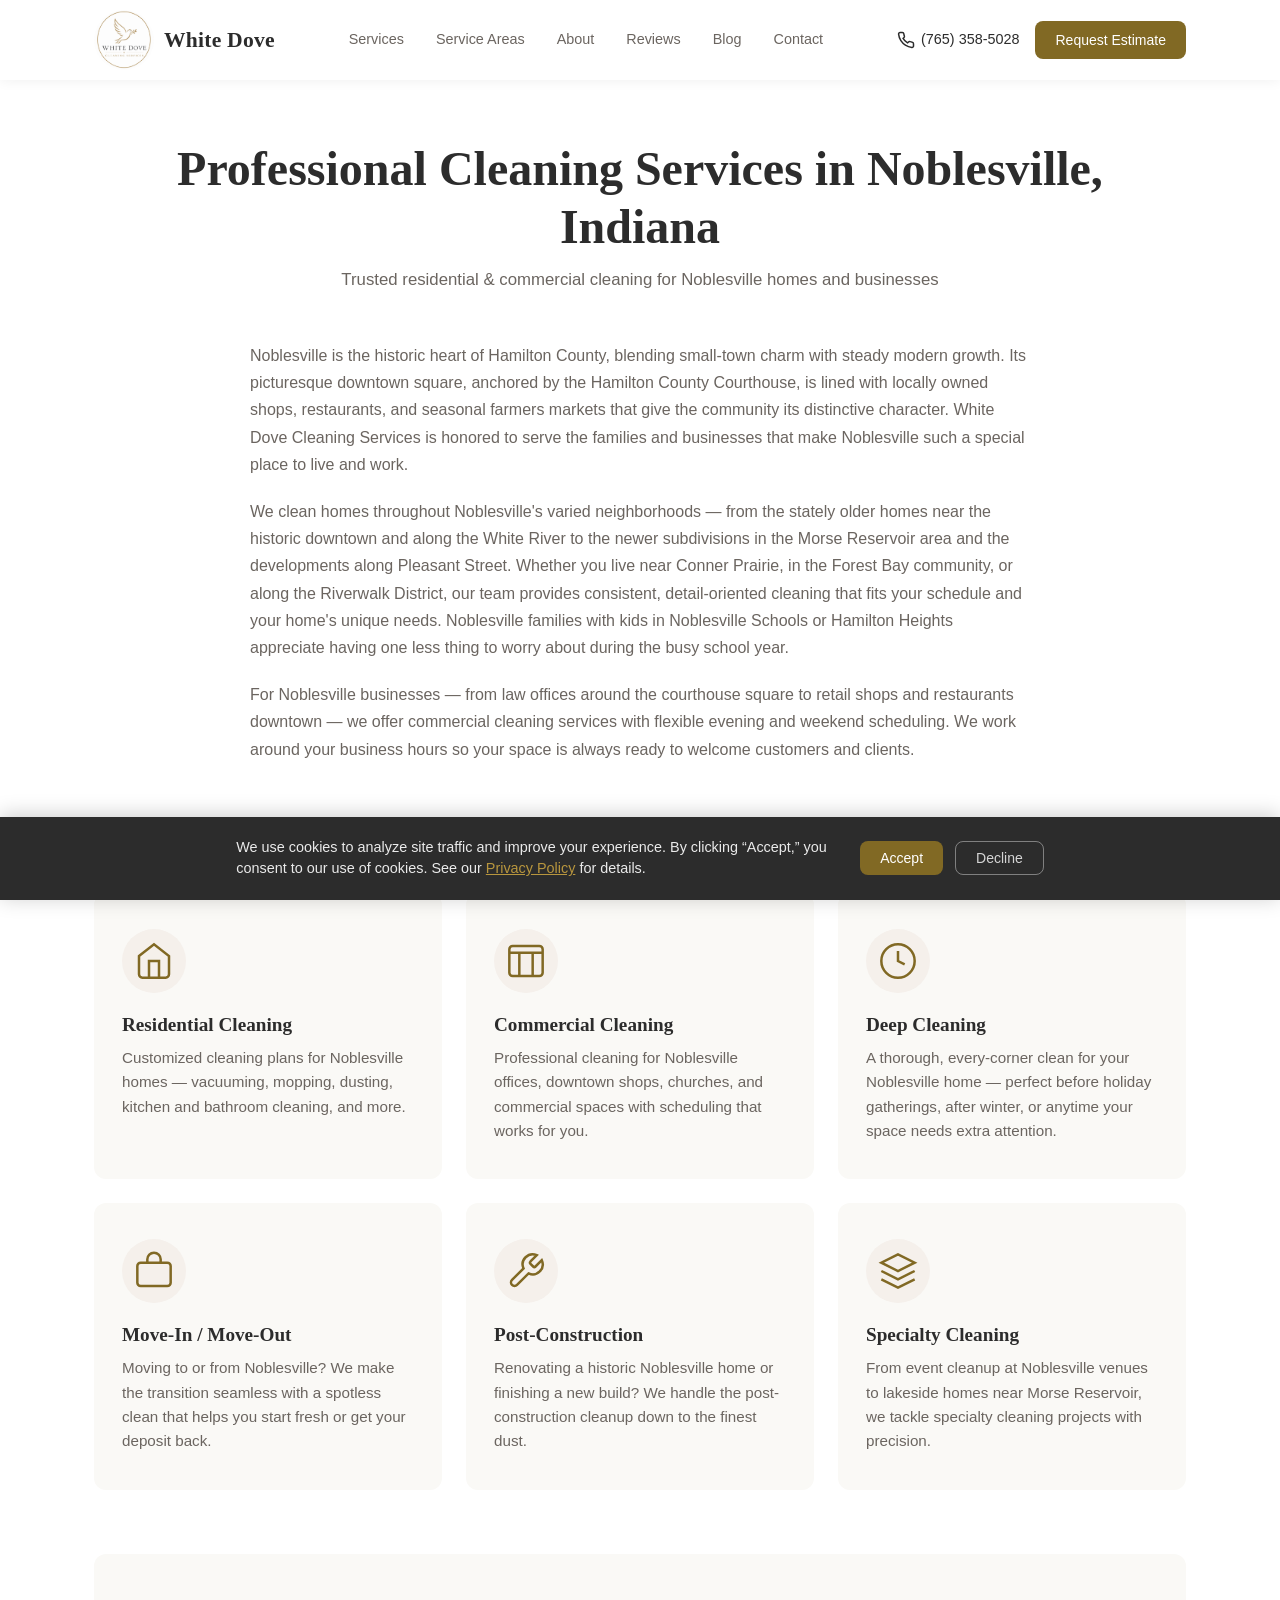
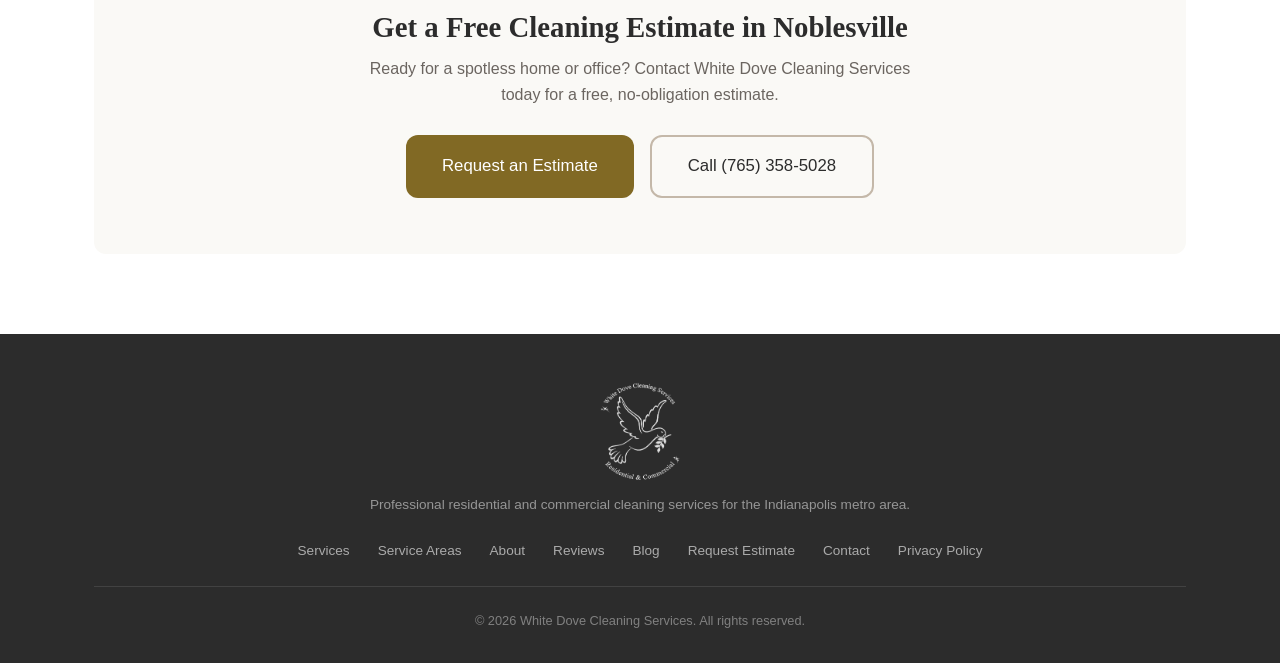
<file: service-areas/noblesville/index.html>
<!DOCTYPE html>
<html lang="en">
<head>
  <meta charset="UTF-8">
  <meta name="viewport" content="width=device-width, initial-scale=1.0">
  <title>House Cleaning in Noblesville, IN | White Dove Cleaning Services</title>
  <meta name="description" content="Professional house cleaning and commercial cleaning in Noblesville, IN. Serving historic downtown, Conner Prairie area, and all Noblesville neighborhoods. Free estimates available.">
  <link rel="icon" href="/favicon.ico">
  <link rel="canonical" href="https://www.whitedovecleaningservices.com/service-areas/noblesville/">
  <meta name="referrer" content="strict-origin-when-cross-origin">
  <meta http-equiv="Content-Security-Policy" content="default-src 'self'; script-src 'self' 'unsafe-inline' https://www.googletagmanager.com https://www.google-analytics.com; style-src 'self' 'unsafe-inline' https://fonts.googleapis.com; font-src https://fonts.gstatic.com; img-src 'self' data: https://www.googletagmanager.com; connect-src 'self' https://formsubmit.co https://www.google-analytics.com https://region1.google-analytics.com; frame-src https://www.googletagmanager.com;">
  <script>
  window.dataLayer = window.dataLayer || [];
  function loadGTM() {
    if (window._gtmLoaded) return;
    window._gtmLoaded = true;
    (function(w,d,s,l,i){w[l]=w[l]||[];w[l].push({'gtm.start':
    new Date().getTime(),event:'gtm.js'});var f=d.getElementsByTagName(s)[0],
    j=d.createElement(s),dl=l!='dataLayer'?'&l='+l:'';j.async=true;j.src=
    'https://www.googletagmanager.com/gtm.js?id='+i+dl;f.parentNode.insertBefore(j,f);
    })(window,document,'script','dataLayer','GTM-TF7P76ZJ');
  }
  if (localStorage.getItem('cookie-consent') === 'accepted') { loadGTM(); }
  </script>
  <link rel="preconnect" href="https://fonts.googleapis.com">
  <link rel="preconnect" href="https://fonts.gstatic.com" crossorigin>
  <link href="https://fonts.googleapis.com/css2?family=Playfair+Display:wght@400;600;700&family=Inter:wght@300;400;500;600&display=swap" rel="stylesheet">
  <link rel="stylesheet" href="/styles.css">
  <link rel="stylesheet" href="/page-styles.css">
</head>
<body>
  <div id="site-skip-link"></div>
  <div id="site-cookie-banner"></div>
  <div id="site-header"></div>

  <main id="main">
    <section class="page-content">
      <div class="container">
        <div class="page-header">
          <h1>Professional Cleaning Services in Noblesville, Indiana</h1>
          <p class="page-subtitle">Trusted residential &amp; commercial cleaning for Noblesville homes and businesses</p>
        </div>
        <div class="city-content">
          <p>Noblesville is the historic heart of Hamilton County, blending small-town charm with steady modern growth. Its picturesque downtown square, anchored by the Hamilton County Courthouse, is lined with locally owned shops, restaurants, and seasonal farmers markets that give the community its distinctive character. White Dove Cleaning Services is honored to serve the families and businesses that make Noblesville such a special place to live and work.</p>
          <p>We clean homes throughout Noblesville's varied neighborhoods — from the stately older homes near the historic downtown and along the White River to the newer subdivisions in the Morse Reservoir area and the developments along Pleasant Street. Whether you live near Conner Prairie, in the Forest Bay community, or along the Riverwalk District, our team provides consistent, detail-oriented cleaning that fits your schedule and your home's unique needs. Noblesville families with kids in Noblesville Schools or Hamilton Heights appreciate having one less thing to worry about during the busy school year.</p>
          <p>For Noblesville businesses — from law offices around the courthouse square to retail shops and restaurants downtown — we offer commercial cleaning services with flexible evening and weekend scheduling. We work around your business hours so your space is always ready to welcome customers and clients.</p>
        </div>
        <div class="city-services">
          <h2>Our Cleaning Services in Noblesville</h2>
          <div class="services-grid">
            <div class="service-card">
              <div class="service-icon">
                <svg width="40" height="40" viewBox="0 0 24 24" fill="none" stroke="currentColor" stroke-width="1.5" aria-hidden="true"><path d="M3 9l9-7 9 7v11a2 2 0 01-2 2H5a2 2 0 01-2-2z"/><polyline points="9 22 9 12 15 12 15 22"/></svg>
              </div>
              <h3>Residential Cleaning</h3>
              <p>Customized cleaning plans for Noblesville homes — vacuuming, mopping, dusting, kitchen and bathroom cleaning, and more.</p>
            </div>
            <div class="service-card">
              <div class="service-icon">
                <svg width="40" height="40" viewBox="0 0 24 24" fill="none" stroke="currentColor" stroke-width="1.5" aria-hidden="true"><rect x="2" y="3" width="20" height="18" rx="2"/><path d="M8 21V7m8 0v14"/><path d="M2 7h20"/></svg>
              </div>
              <h3>Commercial Cleaning</h3>
              <p>Professional cleaning for Noblesville offices, downtown shops, churches, and commercial spaces with scheduling that works for you.</p>
            </div>
            <div class="service-card">
              <div class="service-icon">
                <svg width="40" height="40" viewBox="0 0 24 24" fill="none" stroke="currentColor" stroke-width="1.5" aria-hidden="true"><circle cx="12" cy="12" r="10"/><path d="M12 6v6l4 2"/></svg>
              </div>
              <h3>Deep Cleaning</h3>
              <p>A thorough, every-corner clean for your Noblesville home — perfect before holiday gatherings, after winter, or anytime your space needs extra attention.</p>
            </div>
            <div class="service-card">
              <div class="service-icon">
                <svg width="40" height="40" viewBox="0 0 24 24" fill="none" stroke="currentColor" stroke-width="1.5" aria-hidden="true"><rect x="2" y="7" width="20" height="14" rx="2"/><path d="M16 7V5a4 4 0 00-8 0v2"/></svg>
              </div>
              <h3>Move-In / Move-Out</h3>
              <p>Moving to or from Noblesville? We make the transition seamless with a spotless clean that helps you start fresh or get your deposit back.</p>
            </div>
            <div class="service-card">
              <div class="service-icon">
                <svg width="40" height="40" viewBox="0 0 24 24" fill="none" stroke="currentColor" stroke-width="1.5" aria-hidden="true"><path d="M14.7 6.3a1 1 0 000 1.4l1.6 1.6a1 1 0 001.4 0l3.77-3.77a6 6 0 01-7.94 7.94l-6.91 6.91a2.12 2.12 0 01-3-3l6.91-6.91a6 6 0 017.94-7.94l-3.76 3.76z"/></svg>
              </div>
              <h3>Post-Construction</h3>
              <p>Renovating a historic Noblesville home or finishing a new build? We handle the post-construction cleanup down to the finest dust.</p>
            </div>
            <div class="service-card">
              <div class="service-icon">
                <svg width="40" height="40" viewBox="0 0 24 24" fill="none" stroke="currentColor" stroke-width="1.5" aria-hidden="true"><path d="M12 2L2 7l10 5 10-5-10-5z"/><path d="M2 17l10 5 10-5"/><path d="M2 12l10 5 10-5"/></svg>
              </div>
              <h3>Specialty Cleaning</h3>
              <p>From event cleanup at Noblesville venues to lakeside homes near Morse Reservoir, we tackle specialty cleaning projects with precision.</p>
            </div>
          </div>
        </div>
        <div class="city-cta">
          <h2>Get a Free Cleaning Estimate in Noblesville</h2>
          <p>Ready for a spotless home or office? Contact White Dove Cleaning Services today for a free, no-obligation estimate.</p>
          <div class="cta-buttons">
            <a href="/#quote" class="btn btn-primary btn-lg">Request an Estimate</a>
            <a href="tel:+17653585028" class="btn btn-outline btn-lg">Call (765) 358-5028</a>
          </div>
        </div>
      </div>
    </section>
  </main>

  <div id="site-footer"></div>

  <script type="application/ld+json">
  {
    "@context": "https://schema.org",
    "@type": "LocalBusiness",
    "name": "White Dove Cleaning Services",
    "image": "/images/logo.jpeg",
    "telephone": "+17653585028",
    "email": "whitedovecleaningco@gmail.com",
    "url": "https://www.whitedovecleaningservices.com",
    "priceRange": "$",
    "address": {
      "@type": "PostalAddress",
      "addressLocality": "Indianapolis",
      "addressRegion": "IN",
      "postalCode": "46231",
      "addressCountry": "US"
    },
    "areaServed": {
      "@type": "City",
      "name": "Noblesville",
      "sameAs": "https://en.wikipedia.org/wiki/Noblesville,_Indiana"
    },
    "description": "Professional residential and commercial cleaning services in Noblesville, Indiana. Woman-owned and locally operated.",
    "founder": {
      "@type": "Person",
      "name": "Elisha Costa"
    }
  }
  </script>
  <script type="application/ld+json">
  {
    "@context": "https://schema.org",
    "@type": "BreadcrumbList",
    "itemListElement": [
      {
        "@type": "ListItem",
        "position": 1,
        "name": "Home",
        "item": "https://www.whitedovecleaningservices.com/"
      },
      {
        "@type": "ListItem",
        "position": 2,
        "name": "Service Areas",
        "item": "https://www.whitedovecleaningservices.com/service-areas/"
      },
      {
        "@type": "ListItem",
        "position": 3,
        "name": "Noblesville",
        "item": "https://www.whitedovecleaningservices.com/service-areas/noblesville/"
      }
    ]
  }
  </script>

  <script src="/components.js"></script>
</body>
</html>
</file>
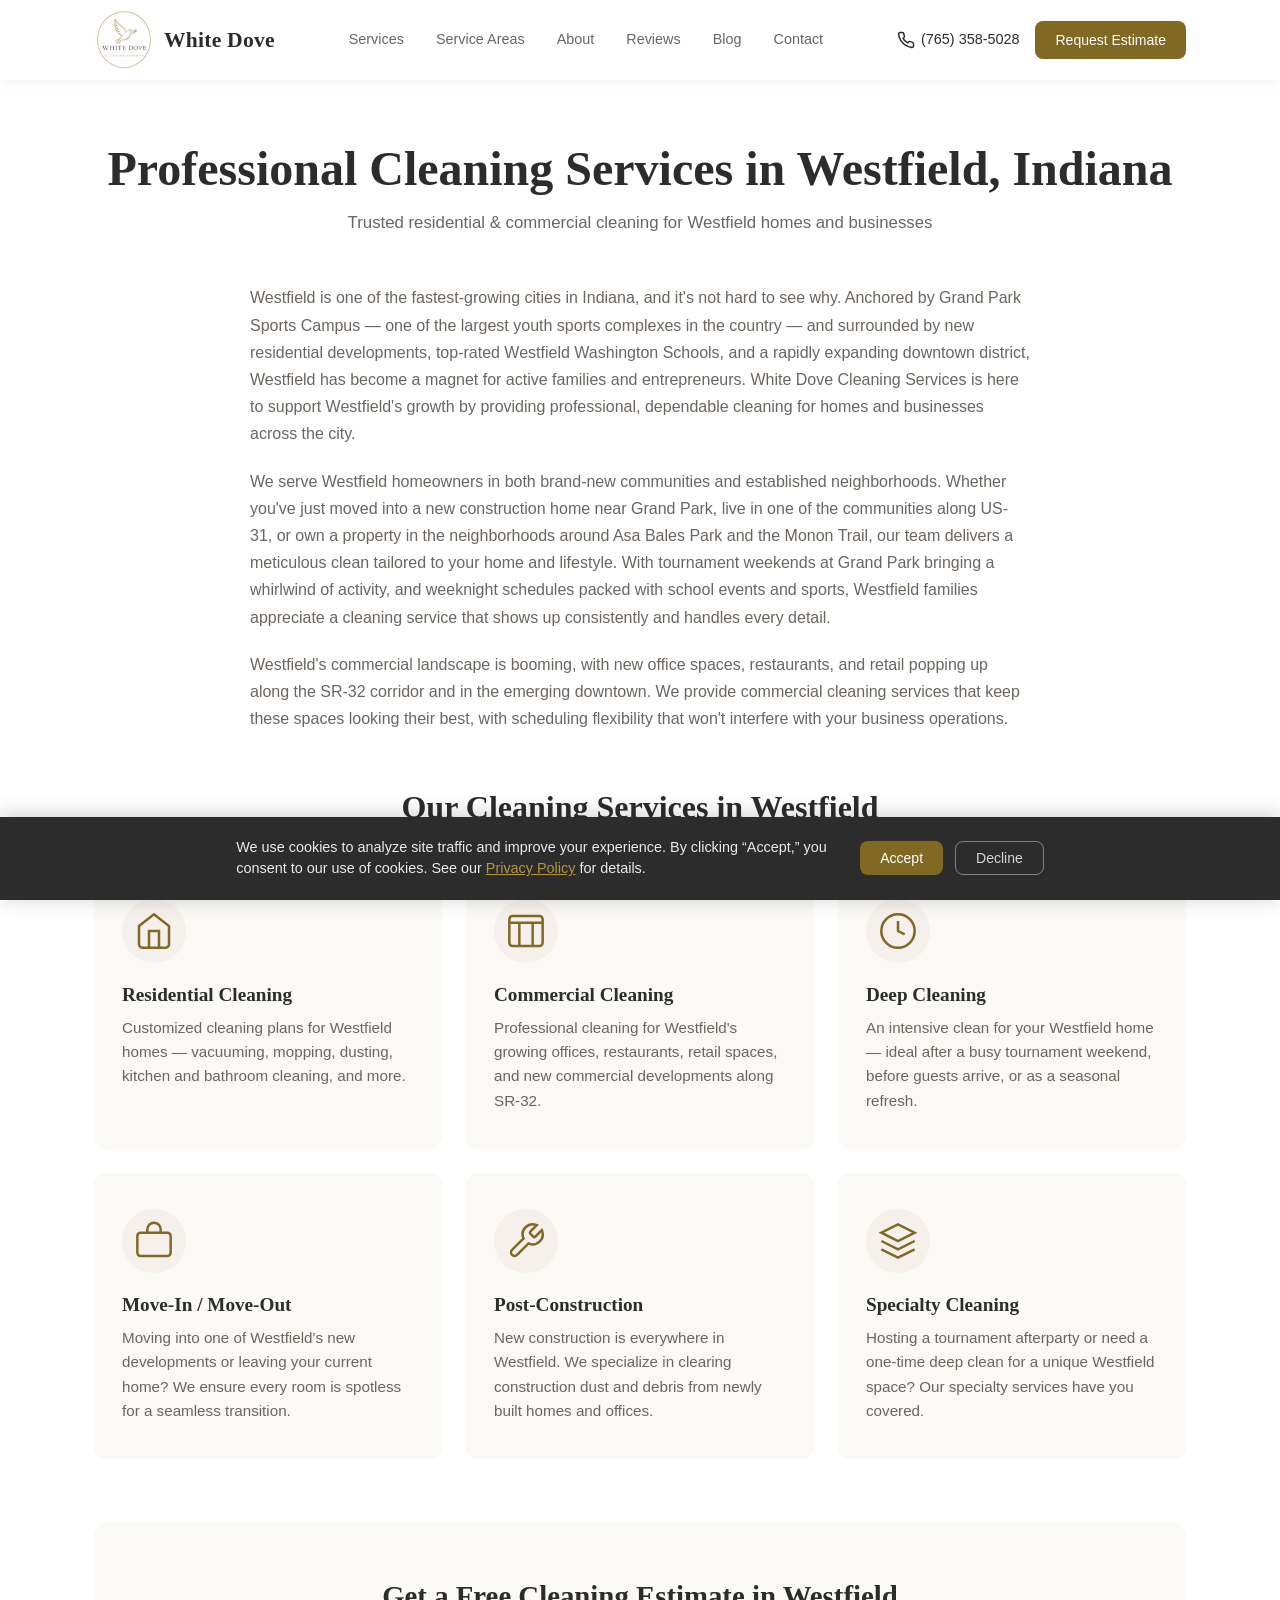
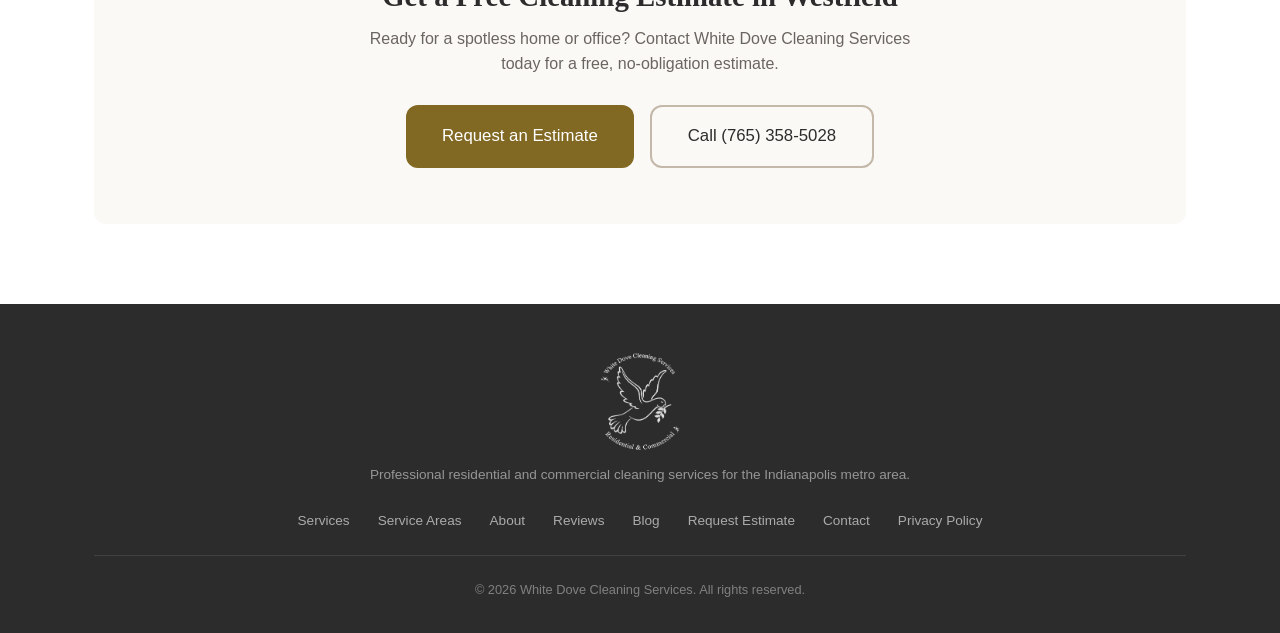
<file: service-areas/westfield/index.html>
<!DOCTYPE html>
<html lang="en">
<head>
  <meta charset="UTF-8">
  <meta name="viewport" content="width=device-width, initial-scale=1.0">
  <title>House Cleaning in Westfield, IN | White Dove Cleaning Services</title>
  <meta name="description" content="Professional house cleaning and commercial cleaning in Westfield, IN. Serving Grand Park area, new developments, and all Westfield neighborhoods. Request a free estimate today.">
  <link rel="icon" href="/favicon.ico">
  <link rel="canonical" href="https://www.whitedovecleaningservices.com/service-areas/westfield/">
  <meta name="referrer" content="strict-origin-when-cross-origin">
  <meta http-equiv="Content-Security-Policy" content="default-src 'self'; script-src 'self' 'unsafe-inline' https://www.googletagmanager.com https://www.google-analytics.com; style-src 'self' 'unsafe-inline' https://fonts.googleapis.com; font-src https://fonts.gstatic.com; img-src 'self' data: https://www.googletagmanager.com; connect-src 'self' https://formsubmit.co https://www.google-analytics.com https://region1.google-analytics.com; frame-src https://www.googletagmanager.com;">
  <script>
  window.dataLayer = window.dataLayer || [];
  function loadGTM() {
    if (window._gtmLoaded) return;
    window._gtmLoaded = true;
    (function(w,d,s,l,i){w[l]=w[l]||[];w[l].push({'gtm.start':
    new Date().getTime(),event:'gtm.js'});var f=d.getElementsByTagName(s)[0],
    j=d.createElement(s),dl=l!='dataLayer'?'&l='+l:'';j.async=true;j.src=
    'https://www.googletagmanager.com/gtm.js?id='+i+dl;f.parentNode.insertBefore(j,f);
    })(window,document,'script','dataLayer','GTM-TF7P76ZJ');
  }
  if (localStorage.getItem('cookie-consent') === 'accepted') { loadGTM(); }
  </script>
  <link rel="preconnect" href="https://fonts.googleapis.com">
  <link rel="preconnect" href="https://fonts.gstatic.com" crossorigin>
  <link href="https://fonts.googleapis.com/css2?family=Playfair+Display:wght@400;600;700&family=Inter:wght@300;400;500;600&display=swap" rel="stylesheet">
  <link rel="stylesheet" href="/styles.css">
  <link rel="stylesheet" href="/page-styles.css">
</head>
<body>
  <div id="site-skip-link"></div>
  <div id="site-cookie-banner"></div>
  <div id="site-header"></div>

  <main id="main">
    <section class="page-content">
      <div class="container">
        <div class="page-header">
          <h1>Professional Cleaning Services in Westfield, Indiana</h1>
          <p class="page-subtitle">Trusted residential &amp; commercial cleaning for Westfield homes and businesses</p>
        </div>
        <div class="city-content">
          <p>Westfield is one of the fastest-growing cities in Indiana, and it's not hard to see why. Anchored by Grand Park Sports Campus — one of the largest youth sports complexes in the country — and surrounded by new residential developments, top-rated Westfield Washington Schools, and a rapidly expanding downtown district, Westfield has become a magnet for active families and entrepreneurs. White Dove Cleaning Services is here to support Westfield's growth by providing professional, dependable cleaning for homes and businesses across the city.</p>
          <p>We serve Westfield homeowners in both brand-new communities and established neighborhoods. Whether you've just moved into a new construction home near Grand Park, live in one of the communities along US-31, or own a property in the neighborhoods around Asa Bales Park and the Monon Trail, our team delivers a meticulous clean tailored to your home and lifestyle. With tournament weekends at Grand Park bringing a whirlwind of activity, and weeknight schedules packed with school events and sports, Westfield families appreciate a cleaning service that shows up consistently and handles every detail.</p>
          <p>Westfield's commercial landscape is booming, with new office spaces, restaurants, and retail popping up along the SR-32 corridor and in the emerging downtown. We provide commercial cleaning services that keep these spaces looking their best, with scheduling flexibility that won't interfere with your business operations.</p>
        </div>
        <div class="city-services">
          <h2>Our Cleaning Services in Westfield</h2>
          <div class="services-grid">
            <div class="service-card">
              <div class="service-icon">
                <svg width="40" height="40" viewBox="0 0 24 24" fill="none" stroke="currentColor" stroke-width="1.5" aria-hidden="true"><path d="M3 9l9-7 9 7v11a2 2 0 01-2 2H5a2 2 0 01-2-2z"/><polyline points="9 22 9 12 15 12 15 22"/></svg>
              </div>
              <h3>Residential Cleaning</h3>
              <p>Customized cleaning plans for Westfield homes — vacuuming, mopping, dusting, kitchen and bathroom cleaning, and more.</p>
            </div>
            <div class="service-card">
              <div class="service-icon">
                <svg width="40" height="40" viewBox="0 0 24 24" fill="none" stroke="currentColor" stroke-width="1.5" aria-hidden="true"><rect x="2" y="3" width="20" height="18" rx="2"/><path d="M8 21V7m8 0v14"/><path d="M2 7h20"/></svg>
              </div>
              <h3>Commercial Cleaning</h3>
              <p>Professional cleaning for Westfield's growing offices, restaurants, retail spaces, and new commercial developments along SR-32.</p>
            </div>
            <div class="service-card">
              <div class="service-icon">
                <svg width="40" height="40" viewBox="0 0 24 24" fill="none" stroke="currentColor" stroke-width="1.5" aria-hidden="true"><circle cx="12" cy="12" r="10"/><path d="M12 6v6l4 2"/></svg>
              </div>
              <h3>Deep Cleaning</h3>
              <p>An intensive clean for your Westfield home — ideal after a busy tournament weekend, before guests arrive, or as a seasonal refresh.</p>
            </div>
            <div class="service-card">
              <div class="service-icon">
                <svg width="40" height="40" viewBox="0 0 24 24" fill="none" stroke="currentColor" stroke-width="1.5" aria-hidden="true"><rect x="2" y="7" width="20" height="14" rx="2"/><path d="M16 7V5a4 4 0 00-8 0v2"/></svg>
              </div>
              <h3>Move-In / Move-Out</h3>
              <p>Moving into one of Westfield's new developments or leaving your current home? We ensure every room is spotless for a seamless transition.</p>
            </div>
            <div class="service-card">
              <div class="service-icon">
                <svg width="40" height="40" viewBox="0 0 24 24" fill="none" stroke="currentColor" stroke-width="1.5" aria-hidden="true"><path d="M14.7 6.3a1 1 0 000 1.4l1.6 1.6a1 1 0 001.4 0l3.77-3.77a6 6 0 01-7.94 7.94l-6.91 6.91a2.12 2.12 0 01-3-3l6.91-6.91a6 6 0 017.94-7.94l-3.76 3.76z"/></svg>
              </div>
              <h3>Post-Construction</h3>
              <p>New construction is everywhere in Westfield. We specialize in clearing construction dust and debris from newly built homes and offices.</p>
            </div>
            <div class="service-card">
              <div class="service-icon">
                <svg width="40" height="40" viewBox="0 0 24 24" fill="none" stroke="currentColor" stroke-width="1.5" aria-hidden="true"><path d="M12 2L2 7l10 5 10-5-10-5z"/><path d="M2 17l10 5 10-5"/><path d="M2 12l10 5 10-5"/></svg>
              </div>
              <h3>Specialty Cleaning</h3>
              <p>Hosting a tournament afterparty or need a one-time deep clean for a unique Westfield space? Our specialty services have you covered.</p>
            </div>
          </div>
        </div>
        <div class="city-cta">
          <h2>Get a Free Cleaning Estimate in Westfield</h2>
          <p>Ready for a spotless home or office? Contact White Dove Cleaning Services today for a free, no-obligation estimate.</p>
          <div class="cta-buttons">
            <a href="/#quote" class="btn btn-primary btn-lg">Request an Estimate</a>
            <a href="tel:+17653585028" class="btn btn-outline btn-lg">Call (765) 358-5028</a>
          </div>
        </div>
      </div>
    </section>
  </main>

  <div id="site-footer"></div>

  <script type="application/ld+json">
  {
    "@context": "https://schema.org",
    "@type": "LocalBusiness",
    "name": "White Dove Cleaning Services",
    "image": "/images/logo.jpeg",
    "telephone": "+17653585028",
    "email": "whitedovecleaningco@gmail.com",
    "url": "https://www.whitedovecleaningservices.com",
    "priceRange": "$",
    "address": {
      "@type": "PostalAddress",
      "addressLocality": "Indianapolis",
      "addressRegion": "IN",
      "postalCode": "46231",
      "addressCountry": "US"
    },
    "areaServed": {
      "@type": "City",
      "name": "Westfield",
      "sameAs": "https://en.wikipedia.org/wiki/Westfield,_Indiana"
    },
    "description": "Professional residential and commercial cleaning services in Westfield, Indiana. Woman-owned and locally operated.",
    "founder": {
      "@type": "Person",
      "name": "Elisha Costa"
    }
  }
  </script>
  <script type="application/ld+json">
  {
    "@context": "https://schema.org",
    "@type": "BreadcrumbList",
    "itemListElement": [
      {
        "@type": "ListItem",
        "position": 1,
        "name": "Home",
        "item": "https://www.whitedovecleaningservices.com/"
      },
      {
        "@type": "ListItem",
        "position": 2,
        "name": "Service Areas",
        "item": "https://www.whitedovecleaningservices.com/service-areas/"
      },
      {
        "@type": "ListItem",
        "position": 3,
        "name": "Westfield",
        "item": "https://www.whitedovecleaningservices.com/service-areas/westfield/"
      }
    ]
  }
  </script>

  <script src="/components.js"></script>
</body>
</html>
</file>
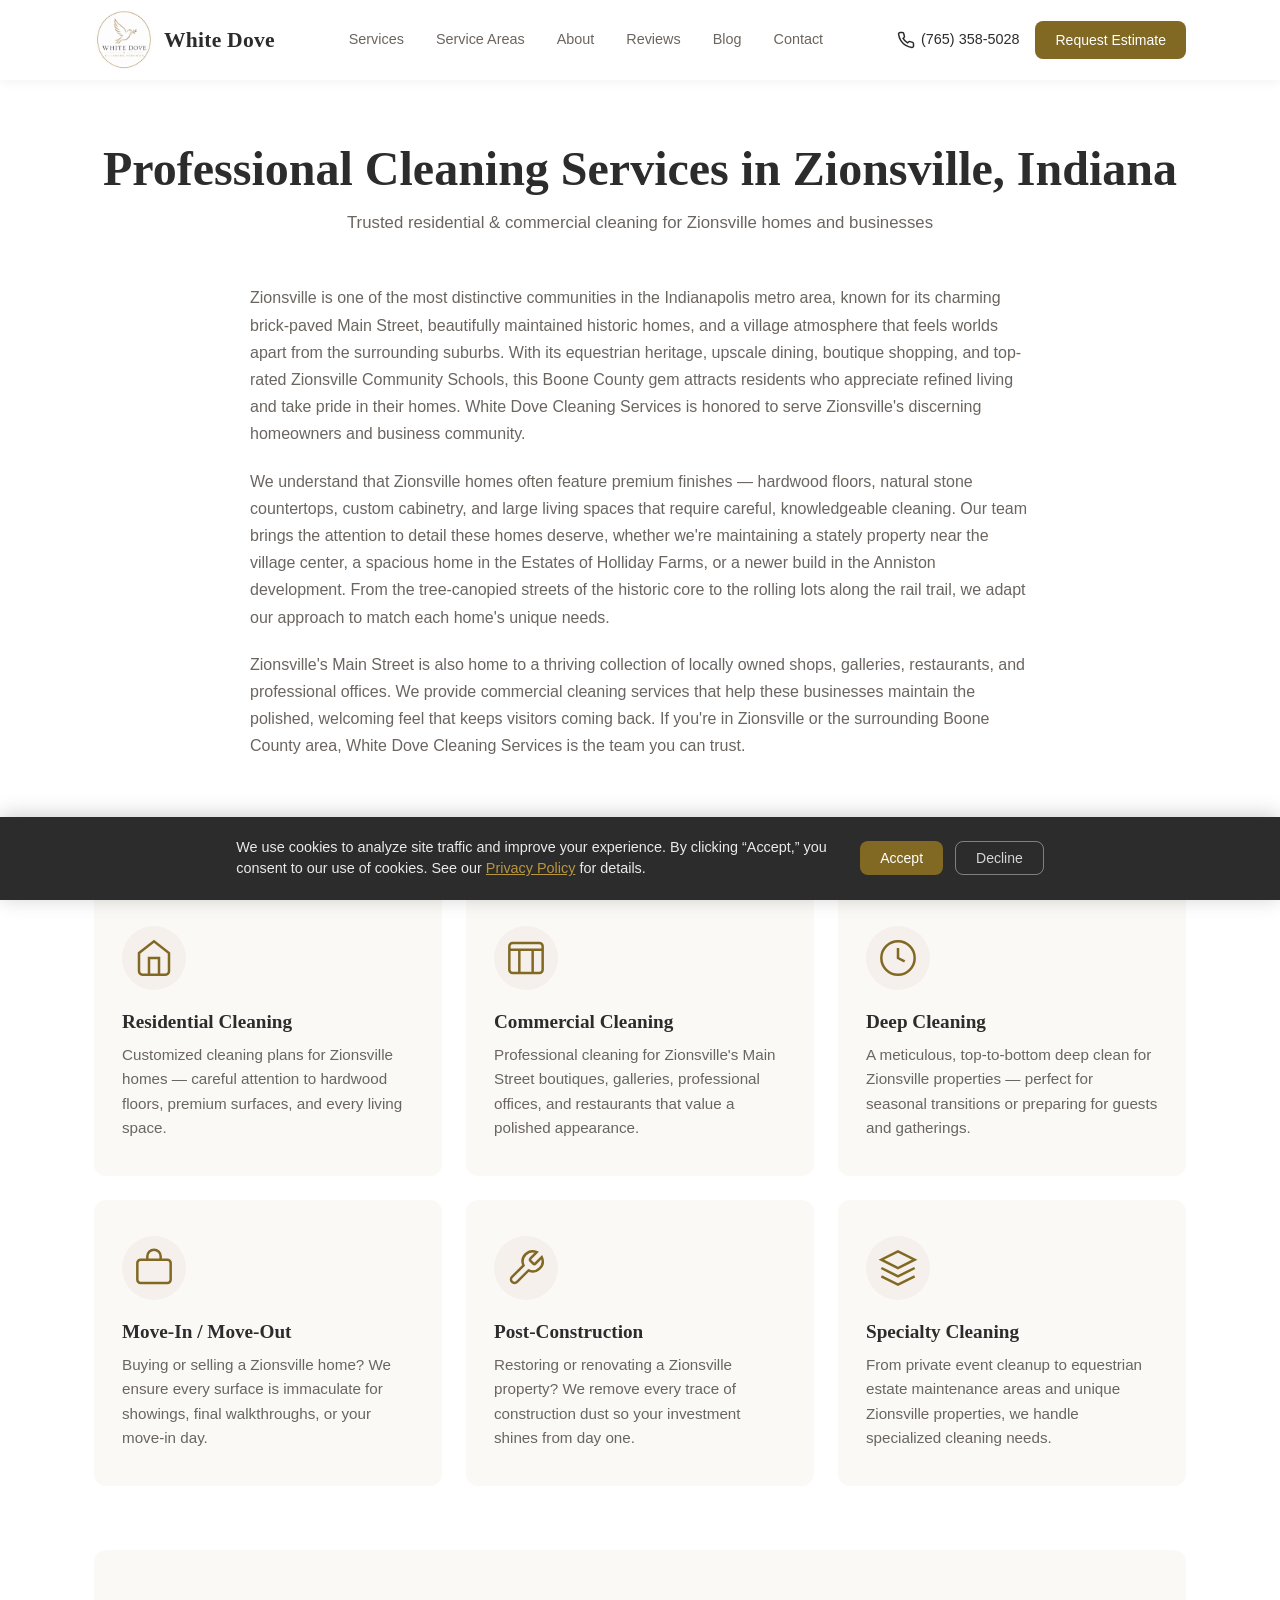
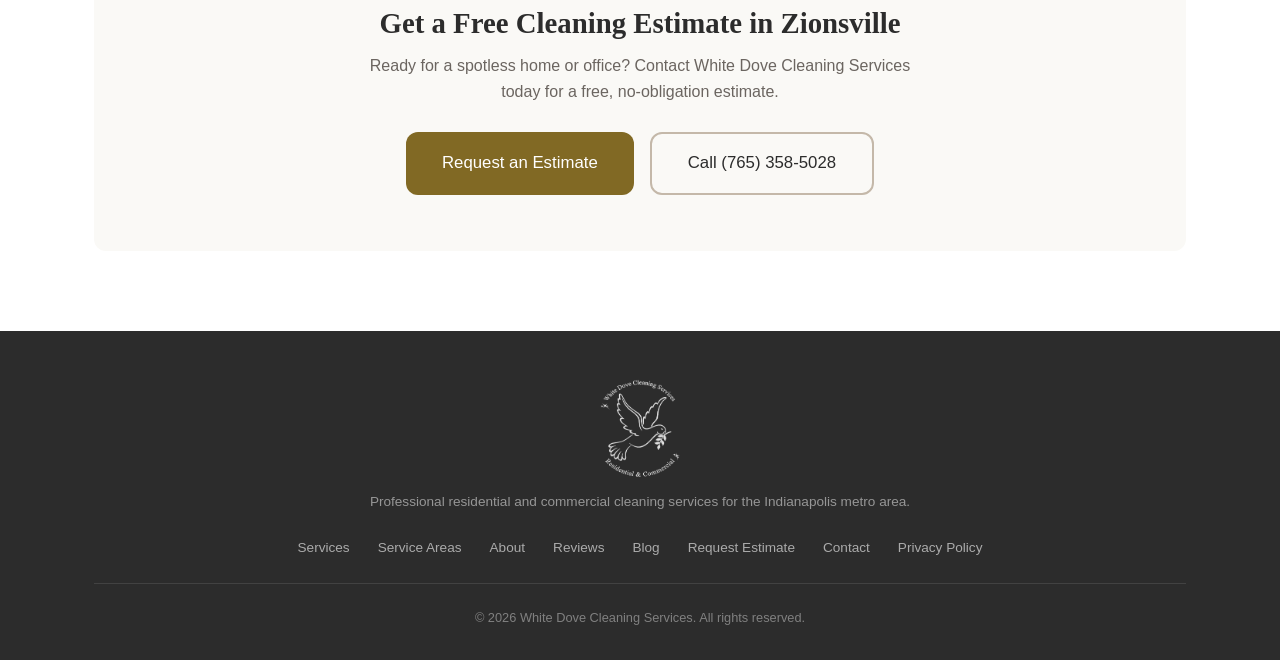
<file: service-areas/zionsville/index.html>
<!DOCTYPE html>
<html lang="en">
<head>
  <meta charset="UTF-8">
  <meta name="viewport" content="width=device-width, initial-scale=1.0">
  <title>House Cleaning in Zionsville, IN | White Dove Cleaning Services</title>
  <meta name="description" content="Professional house cleaning and commercial cleaning in Zionsville, IN. Serving Main Street, upscale homes, and all Zionsville neighborhoods. Request a free estimate today.">
  <link rel="icon" href="/favicon.ico">
  <link rel="canonical" href="https://www.whitedovecleaningservices.com/service-areas/zionsville/">
  <meta name="referrer" content="strict-origin-when-cross-origin">
  <meta http-equiv="Content-Security-Policy" content="default-src 'self'; script-src 'self' 'unsafe-inline' https://www.googletagmanager.com https://www.google-analytics.com; style-src 'self' 'unsafe-inline' https://fonts.googleapis.com; font-src https://fonts.gstatic.com; img-src 'self' data: https://www.googletagmanager.com; connect-src 'self' https://formsubmit.co https://www.google-analytics.com https://region1.google-analytics.com; frame-src https://www.googletagmanager.com;">
  <script>
  window.dataLayer = window.dataLayer || [];
  function loadGTM() {
    if (window._gtmLoaded) return;
    window._gtmLoaded = true;
    (function(w,d,s,l,i){w[l]=w[l]||[];w[l].push({'gtm.start':
    new Date().getTime(),event:'gtm.js'});var f=d.getElementsByTagName(s)[0],
    j=d.createElement(s),dl=l!='dataLayer'?'&l='+l:'';j.async=true;j.src=
    'https://www.googletagmanager.com/gtm.js?id='+i+dl;f.parentNode.insertBefore(j,f);
    })(window,document,'script','dataLayer','GTM-TF7P76ZJ');
  }
  if (localStorage.getItem('cookie-consent') === 'accepted') { loadGTM(); }
  </script>
  <link rel="preconnect" href="https://fonts.googleapis.com">
  <link rel="preconnect" href="https://fonts.gstatic.com" crossorigin>
  <link href="https://fonts.googleapis.com/css2?family=Playfair+Display:wght@400;600;700&family=Inter:wght@300;400;500;600&display=swap" rel="stylesheet">
  <link rel="stylesheet" href="/styles.css">
  <link rel="stylesheet" href="/page-styles.css">
</head>
<body>
  <div id="site-skip-link"></div>
  <div id="site-cookie-banner"></div>
  <div id="site-header"></div>

  <main id="main">
    <section class="page-content">
      <div class="container">
        <div class="page-header">
          <h1>Professional Cleaning Services in Zionsville, Indiana</h1>
          <p class="page-subtitle">Trusted residential &amp; commercial cleaning for Zionsville homes and businesses</p>
        </div>
        <div class="city-content">
          <p>Zionsville is one of the most distinctive communities in the Indianapolis metro area, known for its charming brick-paved Main Street, beautifully maintained historic homes, and a village atmosphere that feels worlds apart from the surrounding suburbs. With its equestrian heritage, upscale dining, boutique shopping, and top-rated Zionsville Community Schools, this Boone County gem attracts residents who appreciate refined living and take pride in their homes. White Dove Cleaning Services is honored to serve Zionsville's discerning homeowners and business community.</p>
          <p>We understand that Zionsville homes often feature premium finishes — hardwood floors, natural stone countertops, custom cabinetry, and large living spaces that require careful, knowledgeable cleaning. Our team brings the attention to detail these homes deserve, whether we're maintaining a stately property near the village center, a spacious home in the Estates of Holliday Farms, or a newer build in the Anniston development. From the tree-canopied streets of the historic core to the rolling lots along the rail trail, we adapt our approach to match each home's unique needs.</p>
          <p>Zionsville's Main Street is also home to a thriving collection of locally owned shops, galleries, restaurants, and professional offices. We provide commercial cleaning services that help these businesses maintain the polished, welcoming feel that keeps visitors coming back. If you're in Zionsville or the surrounding Boone County area, White Dove Cleaning Services is the team you can trust.</p>
        </div>
        <div class="city-services">
          <h2>Our Cleaning Services in Zionsville</h2>
          <div class="services-grid">
            <div class="service-card">
              <div class="service-icon">
                <svg width="40" height="40" viewBox="0 0 24 24" fill="none" stroke="currentColor" stroke-width="1.5" aria-hidden="true"><path d="M3 9l9-7 9 7v11a2 2 0 01-2 2H5a2 2 0 01-2-2z"/><polyline points="9 22 9 12 15 12 15 22"/></svg>
              </div>
              <h3>Residential Cleaning</h3>
              <p>Customized cleaning plans for Zionsville homes — careful attention to hardwood floors, premium surfaces, and every living space.</p>
            </div>
            <div class="service-card">
              <div class="service-icon">
                <svg width="40" height="40" viewBox="0 0 24 24" fill="none" stroke="currentColor" stroke-width="1.5" aria-hidden="true"><rect x="2" y="3" width="20" height="18" rx="2"/><path d="M8 21V7m8 0v14"/><path d="M2 7h20"/></svg>
              </div>
              <h3>Commercial Cleaning</h3>
              <p>Professional cleaning for Zionsville's Main Street boutiques, galleries, professional offices, and restaurants that value a polished appearance.</p>
            </div>
            <div class="service-card">
              <div class="service-icon">
                <svg width="40" height="40" viewBox="0 0 24 24" fill="none" stroke="currentColor" stroke-width="1.5" aria-hidden="true"><circle cx="12" cy="12" r="10"/><path d="M12 6v6l4 2"/></svg>
              </div>
              <h3>Deep Cleaning</h3>
              <p>A meticulous, top-to-bottom deep clean for Zionsville properties — perfect for seasonal transitions or preparing for guests and gatherings.</p>
            </div>
            <div class="service-card">
              <div class="service-icon">
                <svg width="40" height="40" viewBox="0 0 24 24" fill="none" stroke="currentColor" stroke-width="1.5" aria-hidden="true"><rect x="2" y="7" width="20" height="14" rx="2"/><path d="M16 7V5a4 4 0 00-8 0v2"/></svg>
              </div>
              <h3>Move-In / Move-Out</h3>
              <p>Buying or selling a Zionsville home? We ensure every surface is immaculate for showings, final walkthroughs, or your move-in day.</p>
            </div>
            <div class="service-card">
              <div class="service-icon">
                <svg width="40" height="40" viewBox="0 0 24 24" fill="none" stroke="currentColor" stroke-width="1.5" aria-hidden="true"><path d="M14.7 6.3a1 1 0 000 1.4l1.6 1.6a1 1 0 001.4 0l3.77-3.77a6 6 0 01-7.94 7.94l-6.91 6.91a2.12 2.12 0 01-3-3l6.91-6.91a6 6 0 017.94-7.94l-3.76 3.76z"/></svg>
              </div>
              <h3>Post-Construction</h3>
              <p>Restoring or renovating a Zionsville property? We remove every trace of construction dust so your investment shines from day one.</p>
            </div>
            <div class="service-card">
              <div class="service-icon">
                <svg width="40" height="40" viewBox="0 0 24 24" fill="none" stroke="currentColor" stroke-width="1.5" aria-hidden="true"><path d="M12 2L2 7l10 5 10-5-10-5z"/><path d="M2 17l10 5 10-5"/><path d="M2 12l10 5 10-5"/></svg>
              </div>
              <h3>Specialty Cleaning</h3>
              <p>From private event cleanup to equestrian estate maintenance areas and unique Zionsville properties, we handle specialized cleaning needs.</p>
            </div>
          </div>
        </div>
        <div class="city-cta">
          <h2>Get a Free Cleaning Estimate in Zionsville</h2>
          <p>Ready for a spotless home or office? Contact White Dove Cleaning Services today for a free, no-obligation estimate.</p>
          <div class="cta-buttons">
            <a href="/#quote" class="btn btn-primary btn-lg">Request an Estimate</a>
            <a href="tel:+17653585028" class="btn btn-outline btn-lg">Call (765) 358-5028</a>
          </div>
        </div>
      </div>
    </section>
  </main>

  <div id="site-footer"></div>

  <script type="application/ld+json">
  {
    "@context": "https://schema.org",
    "@type": "LocalBusiness",
    "name": "White Dove Cleaning Services",
    "image": "/images/logo.jpeg",
    "telephone": "+17653585028",
    "email": "whitedovecleaningco@gmail.com",
    "url": "https://www.whitedovecleaningservices.com",
    "priceRange": "$",
    "address": {
      "@type": "PostalAddress",
      "addressLocality": "Indianapolis",
      "addressRegion": "IN",
      "postalCode": "46231",
      "addressCountry": "US"
    },
    "areaServed": {
      "@type": "City",
      "name": "Zionsville",
      "sameAs": "https://en.wikipedia.org/wiki/Zionsville,_Indiana"
    },
    "description": "Professional residential and commercial cleaning services in Zionsville, Indiana. Woman-owned and locally operated.",
    "founder": {
      "@type": "Person",
      "name": "Elisha Costa"
    }
  }
  </script>
  <script type="application/ld+json">
  {
    "@context": "https://schema.org",
    "@type": "BreadcrumbList",
    "itemListElement": [
      {
        "@type": "ListItem",
        "position": 1,
        "name": "Home",
        "item": "https://www.whitedovecleaningservices.com/"
      },
      {
        "@type": "ListItem",
        "position": 2,
        "name": "Service Areas",
        "item": "https://www.whitedovecleaningservices.com/service-areas/"
      },
      {
        "@type": "ListItem",
        "position": 3,
        "name": "Zionsville",
        "item": "https://www.whitedovecleaningservices.com/service-areas/zionsville/"
      }
    ]
  }
  </script>

  <script src="/components.js"></script>
</body>
</html>
</file>
<file: styles.css>
/* ========================================
   White Dove Cleaning — Stylesheet
   ======================================== */

:root {
  --white: #ffffff;
  --ivory: #faf9f6;
  --cream: #f5f0eb;
  --warm-gray: #e8e2dc;
  --dove: #c4b8a9;
  --text: #2c2c2c;
  --text-light: #6b6560;
  --gold: #816924;
  --gold-light: #b8963e;
  --gold-dark: #6b5620;
  --shadow: 0 2px 20px rgba(0,0,0,0.06);
  --shadow-lg: 0 8px 40px rgba(0,0,0,0.1);
  --radius: 12px;
  --radius-sm: 8px;
  --transition: 0.3s ease;
}

*, *::before, *::after {
  margin: 0;
  padding: 0;
  box-sizing: border-box;
}

html {
  scroll-behavior: smooth;
  -webkit-text-size-adjust: 100%;
}

body {
  font-family: 'Inter', -apple-system, BlinkMacSystemFont, sans-serif;
  color: var(--text);
  background: var(--white);
  line-height: 1.6;
  -webkit-font-smoothing: antialiased;
}

h1, h2, h3, h4 {
  font-family: 'Playfair Display', Georgia, serif;
  line-height: 1.2;
  font-weight: 600;
}

a {
  color: inherit;
  text-decoration: none;
}

img {
  max-width: 100%;
  display: block;
}

.container {
  max-width: 1140px;
  margin: 0 auto;
  padding: 0 24px;
}

/* ---- Buttons ---- */

.btn {
  display: inline-flex;
  align-items: center;
  justify-content: center;
  gap: 8px;
  font-family: 'Inter', sans-serif;
  font-weight: 500;
  border: none;
  border-radius: var(--radius-sm);
  cursor: pointer;
  transition: all var(--transition);
  text-decoration: none;
  white-space: nowrap;
}

.btn-primary {
  background: var(--gold);
  color: var(--white);
}

.btn-primary:hover {
  background: var(--gold-dark);
  transform: translateY(-1px);
  box-shadow: 0 4px 16px rgba(129, 105, 36, 0.3);
}

.btn-outline {
  background: transparent;
  color: var(--white);
  border: 2px solid rgba(255,255,255,0.7);
}

.btn-outline:hover {
  background: rgba(255,255,255,0.1);
  border-color: var(--white);
}

.btn-sm {
  padding: 8px 20px;
  font-size: 0.875rem;
}

.btn-lg {
  padding: 16px 36px;
  font-size: 1.05rem;
  border-radius: var(--radius);
}

.btn-full {
  width: 100%;
}

/* ---- Header ---- */

.header {
  position: fixed;
  top: 0;
  left: 0;
  right: 0;
  z-index: 1000;
  padding: 16px 0;
  transition: all var(--transition);
  background: transparent;
}

.header.scrolled {
  background: rgba(255,255,255,0.97);
  backdrop-filter: blur(12px);
  box-shadow: 0 1px 12px rgba(0,0,0,0.06);
  padding: 10px 0;
}

.header-inner {
  display: flex;
  align-items: center;
  justify-content: space-between;
  gap: 24px;
}

.logo {
  display: flex;
  align-items: center;
  gap: 10px;
}

.logo-icon {
  height: 60px;
  width: 60px;
  border-radius: 50%;
  object-fit: cover;
  transition: var(--transition);
}

.logo-text {
  font-family: 'Playfair Display', Georgia, serif;
  font-size: 1.35rem;
  font-weight: 700;
  letter-spacing: 0.01em;
  color: var(--white);
  transition: color var(--transition);
}

.scrolled .logo-text {
  color: var(--text);
}

.nav {
  display: flex;
  gap: 32px;
}

.nav a {
  font-size: 0.9rem;
  font-weight: 400;
  color: rgba(255,255,255,0.85);
  transition: color var(--transition);
  position: relative;
}

.nav a::after {
  content: '';
  position: absolute;
  bottom: -4px;
  left: 0;
  width: 0;
  height: 2px;
  background: var(--gold);
  transition: width var(--transition);
}

.nav a:hover::after {
  width: 100%;
}

.scrolled .nav a {
  color: var(--text-light);
}

.scrolled .nav a:hover {
  color: var(--text);
}

.header-right {
  display: flex;
  align-items: center;
  gap: 16px;
}

.phone-link {
  display: flex;
  align-items: center;
  gap: 6px;
  font-size: 0.9rem;
  font-weight: 500;
  color: rgba(255,255,255,0.9);
  transition: color var(--transition);
}

.scrolled .phone-link {
  color: var(--text);
}

.menu-toggle {
  display: none;
  flex-direction: column;
  gap: 5px;
  background: none;
  border: none;
  cursor: pointer;
  padding: 4px;
}

.menu-toggle span {
  display: block;
  width: 24px;
  height: 2px;
  background: var(--white);
  transition: all var(--transition);
}

.scrolled .menu-toggle span {
  background: var(--text);
}

.menu-toggle.active span:nth-child(1) {
  transform: rotate(45deg) translate(5px, 5px);
}

.menu-toggle.active span:nth-child(2) {
  opacity: 0;
}

.menu-toggle.active span:nth-child(3) {
  transform: rotate(-45deg) translate(5px, -5px);
}

/* ---- Hero ---- */

.hero {
  position: relative;
  min-height: 100vh;
  display: flex;
  align-items: center;
  background: linear-gradient(160deg, #2c2926 0%, #3d3630 40%, #4a3f36 70%, #3a3530 100%);
  overflow: hidden;
}

.hero::before {
  content: '';
  position: absolute;
  top: -50%;
  right: -20%;
  width: 80%;
  height: 200%;
  background: radial-gradient(ellipse, rgba(129,105,36,0.12) 0%, transparent 70%);
  pointer-events: none;
}

.hero::after {
  content: '';
  position: absolute;
  bottom: 0;
  left: 0;
  right: 0;
  height: 1px;
  background: linear-gradient(90deg, transparent, rgba(129,105,36,0.3), transparent);
}

.hero-overlay {
  display: none;
}

.hero-content {
  position: relative;
  z-index: 2;
  max-width: 680px;
  padding: 120px 0 80px;
}

.hero h1 {
  font-size: clamp(2.5rem, 6vw, 4rem);
  color: var(--white);
  margin-bottom: 20px;
  letter-spacing: -0.02em;
}

.hero h1 em {
  font-style: italic;
  color: #d4b76a;
}

.hero p {
  font-size: 1.15rem;
  color: rgba(255,255,255,0.8);
  margin-bottom: 36px;
  line-height: 1.7;
}

.hero-cta {
  display: flex;
  flex-wrap: wrap;
  gap: 16px;
  margin-bottom: 40px;
}

.hero-badges {
  display: flex;
  flex-wrap: wrap;
  gap: 20px;
}

.hero-badges span {
  font-size: 0.85rem;
  color: rgba(255,255,255,0.65);
  font-weight: 400;
}

/* ---- Section Styles ---- */

.section-header {
  text-align: center;
  max-width: 600px;
  margin: 0 auto 56px;
}

.section-tag {
  display: inline-block;
  font-size: 0.8rem;
  font-weight: 600;
  text-transform: uppercase;
  letter-spacing: 0.12em;
  color: var(--gold);
  margin-bottom: 12px;
}

.section-header h2 {
  font-size: clamp(1.75rem, 3.5vw, 2.5rem);
  margin-bottom: 16px;
  color: var(--text);
}

.section-header p {
  color: var(--text-light);
  font-size: 1.05rem;
}

/* ---- Services ---- */

.services {
  padding: 100px 0;
  background: var(--white);
}

.services-grid {
  display: grid;
  grid-template-columns: repeat(3, 1fr);
  gap: 24px;
}

.service-card {
  background: var(--ivory);
  border-radius: var(--radius);
  padding: 36px 28px;
  transition: all var(--transition);
  opacity: 0;
  transform: translateY(20px);
}

.service-card.visible {
  opacity: 1;
  transform: translateY(0);
}

.service-card:hover {
  box-shadow: var(--shadow-lg);
  transform: translateY(-4px);
}

.service-icon {
  width: 64px;
  height: 64px;
  border-radius: 50%;
  background: var(--cream);
  display: flex;
  align-items: center;
  justify-content: center;
  margin-bottom: 20px;
  color: var(--gold);
}

.service-card h3 {
  font-size: 1.2rem;
  margin-bottom: 10px;
}

.service-card p {
  color: var(--text-light);
  font-size: 0.95rem;
  line-height: 1.6;
}

/* ---- What's Included ---- */

.included {
  padding: 100px 0;
  background: var(--ivory);
}

.included-inner {
  display: grid;
  grid-template-columns: 1fr 1.2fr;
  gap: 64px;
  align-items: center;
}

.included-image img {
  border-radius: var(--radius);
  box-shadow: var(--shadow-lg);
  width: 100%;
  object-fit: cover;
}

.included-text h2 {
  font-size: clamp(1.5rem, 3vw, 2.25rem);
  margin-bottom: 24px;
}

.included-list {
  list-style: none;
  margin-bottom: 28px;
}

.included-list li {
  padding: 8px 0;
  padding-left: 28px;
  position: relative;
  color: var(--text-light);
  font-size: 0.95rem;
}

.included-list li::before {
  content: '\2713';
  position: absolute;
  left: 0;
  color: var(--gold);
  font-weight: 700;
}

/* ---- Why Us ---- */

.why-us {
  padding: 100px 0;
  background: var(--ivory);
}

.why-grid {
  display: grid;
  grid-template-columns: repeat(4, 1fr);
  gap: 32px;
}

.why-item {
  text-align: center;
  opacity: 0;
  transform: translateY(20px);
}

.why-item.visible {
  opacity: 1;
  transform: translateY(0);
}

.why-number {
  font-family: 'Playfair Display', serif;
  font-size: 2.5rem;
  font-weight: 700;
  color: var(--dove);
  margin-bottom: 12px;
}

.why-item h3 {
  font-size: 1.1rem;
  margin-bottom: 10px;
}

.why-item p {
  color: var(--text-light);
  font-size: 0.9rem;
  line-height: 1.6;
}

/* ---- About ---- */

.about {
  padding: 100px 0;
  background: var(--white);
}

.about-inner {
  display: grid;
  grid-template-columns: 1fr 1.3fr;
  gap: 64px;
  align-items: center;
  opacity: 0;
  transform: translateY(20px);
}

.about-inner.visible {
  opacity: 1;
  transform: translateY(0);
}

.about-image img {
  width: 100%;
  border-radius: var(--radius);
  box-shadow: var(--shadow-lg);
  object-fit: cover;
}

.about-mission {
  margin-top: 20px;
  padding: 20px 24px;
  background: var(--ivory);
  border-radius: var(--radius-sm);
  border-left: 3px solid var(--gold);
}

.about-mission h3 {
  font-size: 1rem;
  margin-bottom: 8px;
  color: var(--gold-dark);
}

.about-mission p {
  font-size: 0.9rem;
  margin-bottom: 0;
}

.about-text h2 {
  font-size: clamp(1.5rem, 3vw, 2.25rem);
  margin-bottom: 20px;
}

.about-text p {
  color: var(--text-light);
  font-size: 1rem;
  line-height: 1.7;
  margin-bottom: 16px;
}

.about-text .btn {
  margin-top: 12px;
}

/* ---- Testimonials ---- */

.testimonials {
  padding: 100px 0;
  background: var(--ivory);
}

.testimonials-grid {
  display: grid;
  grid-template-columns: repeat(3, 1fr);
  gap: 24px;
}

.testimonial-card {
  background: var(--white);
  border-radius: var(--radius);
  padding: 36px 28px;
  box-shadow: var(--shadow);
  opacity: 0;
  transform: translateY(20px);
  transition: all var(--transition);
}

.testimonial-card.visible {
  opacity: 1;
  transform: translateY(0);
}

.stars {
  color: var(--gold);
  font-size: 1.2rem;
  margin-bottom: 16px;
  letter-spacing: 2px;
}

.testimonial-card p {
  font-size: 1rem;
  line-height: 1.7;
  color: var(--text);
  margin-bottom: 20px;
  font-style: italic;
}

.testimonial-author strong {
  display: block;
  font-size: 0.95rem;
}

.testimonial-author span {
  font-size: 0.85rem;
  color: var(--text-light);
}

/* ---- Service Areas ---- */

.areas {
  padding: 80px 0;
  background: var(--white);
}

.areas-list {
  display: flex;
  flex-wrap: wrap;
  justify-content: center;
  gap: 12px;
}

.areas-list a,
.areas-list span {
  padding: 10px 24px;
  background: var(--ivory);
  border-radius: 100px;
  font-size: 0.9rem;
  font-weight: 500;
  color: var(--text-light);
  border: 1px solid var(--warm-gray);
  transition: all var(--transition);
  text-decoration: none;
}

.areas-list a:hover,
.areas-list span:hover {
  background: var(--gold);
  color: var(--white);
  border-color: var(--gold);
}

/* ---- Quote Form ---- */

.quote {
  padding: 100px 0;
  background: var(--ivory);
}

.quote-inner {
  display: grid;
  grid-template-columns: 1fr 1.2fr;
  gap: 64px;
  align-items: start;
}

.quote-text h2 {
  font-size: clamp(1.5rem, 3vw, 2.25rem);
  margin-bottom: 16px;
}

.quote-text > p {
  color: var(--text-light);
  font-size: 1rem;
  line-height: 1.7;
  margin-bottom: 32px;
}

.quote-contact {
  display: flex;
  flex-direction: column;
  gap: 16px;
}

.quote-contact-item {
  display: flex;
  align-items: center;
  gap: 12px;
  color: var(--text);
  font-weight: 500;
}

.quote-contact-item svg {
  color: var(--gold);
  flex-shrink: 0;
}

.quote-contact-item a:hover {
  color: var(--gold);
}

.quote-form {
  background: var(--white);
  padding: 40px;
  border-radius: var(--radius);
  box-shadow: var(--shadow);
}

.form-row {
  display: grid;
  grid-template-columns: 1fr 1fr;
  gap: 16px;
}

.form-group {
  margin-bottom: 16px;
}

.form-group label {
  display: block;
  font-size: 0.85rem;
  font-weight: 500;
  margin-bottom: 6px;
  color: var(--text);
}

.form-group input,
.form-group select,
.form-group textarea {
  width: 100%;
  padding: 12px 16px;
  border: 1px solid var(--warm-gray);
  border-radius: var(--radius-sm);
  font-family: 'Inter', sans-serif;
  font-size: 0.95rem;
  color: var(--text);
  background: var(--white);
  transition: border-color var(--transition);
}

.form-group input:focus,
.form-group select:focus,
.form-group textarea:focus {
  border-color: var(--gold);
  box-shadow: 0 0 0 3px rgba(129, 105, 36, 0.3);
  outline: 2px solid var(--gold);
  outline-offset: 1px;
}

.form-group textarea {
  resize: vertical;
  min-height: 100px;
}

.form-note {
  text-align: center;
  font-size: 0.8rem;
  color: var(--text-light);
  margin-top: 12px;
}

.form-success {
  text-align: center;
  padding: 40px 20px;
  color: var(--gold-dark);
}

.form-success svg {
  margin: 0 auto 16px;
  color: var(--gold);
}

.form-success h3 {
  margin-bottom: 8px;
  font-size: 1.5rem;
}

.form-success p {
  color: var(--text-light);
}

/* ---- Contact Bar ---- */

.contact {
  padding: 60px 0;
  background: var(--white);
  border-top: 1px solid var(--warm-gray);
}

.contact-inner {
  display: grid;
  grid-template-columns: repeat(4, 1fr);
  gap: 32px;
}

.contact-item {
  display: flex;
  align-items: flex-start;
  gap: 14px;
}

.contact-item svg {
  color: var(--gold);
  flex-shrink: 0;
  margin-top: 2px;
}

.contact-item strong {
  display: block;
  font-size: 0.85rem;
  font-weight: 600;
  text-transform: uppercase;
  letter-spacing: 0.05em;
  margin-bottom: 4px;
}

.contact-item p {
  font-size: 0.9rem;
  color: var(--text-light);
  line-height: 1.5;
}

.contact-item a:hover {
  color: var(--gold);
}

/* ---- Footer ---- */

.footer {
  padding: 48px 0 32px;
  background: #2c2c2c;
  color: rgba(255,255,255,0.7);
}

.footer-inner {
  text-align: center;
}

.footer-brand {
  margin-bottom: 8px;
}

.footer-logo-mark {
  display: flex;
  flex-direction: column;
  align-items: center;
  gap: 8px;
  margin-bottom: 12px;
  color: rgba(255,255,255,0.7);
}

.footer-logo-img {
  height: 100px;
  width: auto;
  object-fit: contain;
  opacity: 0.85;
}

.footer-logo-text {
  font-family: 'Playfair Display', Georgia, serif;
  font-size: 1.25rem;
  font-weight: 600;
  color: rgba(255,255,255,0.85);
}

.footer-brand p {
  font-family: 'Inter', sans-serif;
  font-size: 0.85rem;
  font-weight: 400;
  color: rgba(255,255,255,0.5);
  margin-top: 6px;
}

.footer-links {
  display: flex;
  justify-content: center;
  gap: 28px;
  margin: 24px 0;
}

.footer-links a {
  font-size: 0.85rem;
  color: rgba(255,255,255,0.6);
  transition: color var(--transition);
}

.footer-links a:hover {
  color: var(--gold-light);
}

.footer-bottom {
  padding-top: 24px;
  border-top: 1px solid rgba(255,255,255,0.1);
}

.footer-bottom p {
  font-size: 0.8rem;
  color: rgba(255,255,255,0.4);
}

/* ---- Responsive ---- */

@media (max-width: 1024px) {
  .services-grid {
    grid-template-columns: repeat(2, 1fr);
  }

  .why-grid {
    grid-template-columns: repeat(2, 1fr);
    gap: 24px;
  }

  .contact-inner {
    grid-template-columns: repeat(2, 1fr);
  }
}

@media (max-width: 768px) {
  .nav {
    position: fixed;
    top: 0;
    right: -100%;
    width: 280px;
    height: 100vh;
    background: var(--white);
    flex-direction: column;
    padding: 80px 32px 32px;
    gap: 24px;
    transition: right var(--transition);
    box-shadow: -4px 0 20px rgba(0,0,0,0.1);
  }

  .nav.open {
    right: 0;
  }

  .nav a {
    color: var(--text) !important;
    font-size: 1.1rem;
  }

  .header-right {
    display: none;
  }

  .menu-toggle {
    display: flex;
  }

  .hero-content {
    padding: 100px 0 60px;
  }

  .hero h1 {
    font-size: 2.25rem;
  }

  .hero-cta {
    flex-direction: column;
  }

  .hero-cta .btn {
    text-align: center;
  }

  .hero-badges {
    flex-direction: column;
    gap: 8px;
  }

  .services-grid {
    grid-template-columns: 1fr;
  }

  .why-grid {
    grid-template-columns: 1fr 1fr;
  }

  .included-inner {
    grid-template-columns: 1fr;
    gap: 32px;
  }

  .about-inner {
    grid-template-columns: 1fr;
    gap: 32px;
  }

  .testimonials-grid {
    grid-template-columns: 1fr;
  }

  .quote-inner {
    grid-template-columns: 1fr;
    gap: 32px;
  }

  .quote-form {
    padding: 28px 20px;
  }

  .form-row {
    grid-template-columns: 1fr;
  }

  .contact-inner {
    grid-template-columns: 1fr;
    gap: 24px;
  }

  .footer-links {
    flex-wrap: wrap;
    gap: 16px;
  }
}

@media (max-width: 480px) {
  .why-grid {
    grid-template-columns: 1fr;
  }

  .areas-list a,
  .areas-list span {
    padding: 8px 16px;
    font-size: 0.8rem;
  }
}

/* ---- Animations ---- */

.service-card,
.why-item,
.testimonial-card,
.about-inner {
  transition: opacity 0.6s ease, transform 0.6s ease, box-shadow var(--transition);
}

.service-card:nth-child(2),
.why-item:nth-child(2),
.testimonial-card:nth-child(2) {
  transition-delay: 0.1s;
}

.service-card:nth-child(3),
.why-item:nth-child(3),
.testimonial-card:nth-child(3) {
  transition-delay: 0.2s;
}

.service-card:nth-child(4),
.why-item:nth-child(4) {
  transition-delay: 0.3s;
}

.service-card:nth-child(5) {
  transition-delay: 0.15s;
}

.service-card:nth-child(6) {
  transition-delay: 0.25s;
}

/* ---- Skip Link (ADA/WCAG 2.4.1) ---- */

.skip-link {
  position: absolute;
  top: -100%;
  left: 16px;
  background: var(--gold);
  color: var(--white);
  padding: 12px 24px;
  border-radius: var(--radius-sm);
  z-index: 10000;
  font-weight: 600;
  font-size: 0.9rem;
}

.skip-link:focus {
  top: 12px;
}

/* ---- Global Focus Styles (WCAG 2.4.7) ---- */

a:focus-visible,
button:focus-visible,
select:focus-visible,
[role="dialog"]:focus-visible {
  outline: 2px solid var(--gold);
  outline-offset: 2px;
}

/* ---- Cookie Consent Banner ---- */

.cookie-banner {
  position: fixed;
  bottom: 0;
  left: 0;
  right: 0;
  background: #2c2c2c;
  color: rgba(255,255,255,0.9);
  padding: 20px 24px;
  z-index: 9999;
  display: flex;
  align-items: center;
  justify-content: center;
  gap: 24px;
  flex-wrap: wrap;
  font-size: 0.9rem;
  box-shadow: 0 -2px 20px rgba(0,0,0,0.2);
}

.cookie-banner.hidden {
  display: none;
}

.cookie-banner p {
  max-width: 600px;
  line-height: 1.5;
  margin: 0;
}

.cookie-banner a {
  color: var(--gold-light);
  text-decoration: underline;
}

.cookie-actions {
  display: flex;
  gap: 12px;
  flex-shrink: 0;
}

.btn-outline-dark {
  background: transparent;
  color: rgba(255,255,255,0.8);
  border: 1px solid rgba(255,255,255,0.4);
}

.btn-outline-dark:hover {
  background: rgba(255,255,255,0.1);
  border-color: rgba(255,255,255,0.7);
}

/* ---- Consent Checkbox ---- */

.form-consent {
  margin-bottom: 20px;
}

.consent-label {
  display: flex;
  align-items: flex-start;
  gap: 10px;
  font-size: 0.85rem;
  color: var(--text-light);
  line-height: 1.5;
  cursor: pointer;
}

.consent-label input[type="checkbox"] {
  width: 18px;
  height: 18px;
  margin-top: 2px;
  flex-shrink: 0;
  accent-color: var(--gold);
}

.consent-label a {
  color: var(--gold);
  text-decoration: underline;
}

/* ---- Privacy Policy ---- */

.privacy {
  padding: 80px 0;
  background: var(--white);
}

.privacy-content {
  max-width: 720px;
  margin: 0 auto;
}

.privacy-content p {
  color: var(--text-light);
  font-size: 0.95rem;
  line-height: 1.7;
  margin-bottom: 16px;
}

.privacy-content h3 {
  font-size: 1.1rem;
  margin: 28px 0 8px;
  color: var(--text);
}

.privacy-content a {
  color: var(--gold);
  text-decoration: underline;
}

/* ---- Reduced Motion (WCAG 2.3.3) ---- */

@media (prefers-reduced-motion: reduce) {
  *, *::before, *::after {
    animation-duration: 0.01ms !important;
    animation-iteration-count: 1 !important;
    transition-duration: 0.01ms !important;
    scroll-behavior: auto !important;
  }

  .service-card,
  .why-item,
  .testimonial-card,
  .about-inner {
    opacity: 1;
    transform: none;
  }
}
</file>
<file: page-styles.css>
/* ========================================
   White Dove Cleaning — Subpage Styles
   ======================================== */

/* ---- Page Content (shared across subpages) ---- */

.page-content {
  padding: 140px 0 80px;
  background: var(--white);
}

.page-header {
  text-align: center;
  margin-bottom: 48px;
}

.page-header h1 {
  font-size: clamp(2rem, 4vw, 3rem);
  color: var(--text);
  margin-bottom: 12px;
}

.page-subtitle {
  color: var(--text-light);
  font-size: 1.05rem;
}

.page-intro {
  text-align: center;
  max-width: 720px;
  margin: 0 auto 48px;
  color: var(--text-light);
  font-size: 1.05rem;
  line-height: 1.7;
}

/* ---- Privacy Policy ---- */

.privacy-content h2 {
  font-size: 1.3rem;
  margin: 36px 0 12px;
  color: var(--text);
}

.privacy-content h3 {
  font-size: 1.1rem;
  margin: 28px 0 8px;
  color: var(--text);
}

.privacy-content p {
  color: var(--text-light);
  font-size: 0.95rem;
  line-height: 1.7;
  margin-bottom: 16px;
}

.privacy-content ul {
  list-style: none;
  margin-bottom: 16px;
  padding-left: 0;
}

.privacy-content ul li {
  padding: 6px 0 6px 28px;
  position: relative;
  color: var(--text-light);
  font-size: 0.95rem;
  line-height: 1.6;
}

.privacy-content ul li::before {
  content: '\2022';
  position: absolute;
  left: 10px;
  color: var(--gold);
  font-weight: 700;
}

.privacy-content a {
  color: var(--gold);
  text-decoration: underline;
}

/* ---- City Grid (Service Areas Hub) ---- */

.city-grid {
  display: grid;
  grid-template-columns: repeat(3, 1fr);
  gap: 24px;
}

.city-card {
  background: var(--ivory);
  border-radius: var(--radius);
  padding: 36px 28px;
  transition: all 0.6s ease, box-shadow var(--transition);
  opacity: 0;
  transform: translateY(20px);
  text-align: center;
}

.city-card.visible {
  opacity: 1;
  transform: translateY(0);
}

.city-card:hover {
  box-shadow: var(--shadow-lg);
  transform: translateY(-4px);
}

.city-card h2 {
  font-size: 1.3rem;
  margin-bottom: 10px;
  color: var(--text);
}

.city-card p {
  color: var(--text-light);
  font-size: 0.95rem;
  line-height: 1.6;
  margin-bottom: 16px;
}

.city-card .btn {
  font-size: 0.9rem;
  padding: 10px 24px;
  background: var(--gold);
  color: var(--white);
  border-radius: var(--radius-sm);
}

.city-card .btn:hover {
  background: var(--gold-dark);
}

.city-card:nth-child(2) { transition-delay: 0.1s; }
.city-card:nth-child(3) { transition-delay: 0.2s; }
.city-card:nth-child(4) { transition-delay: 0.05s; }
.city-card:nth-child(5) { transition-delay: 0.15s; }
.city-card:nth-child(6) { transition-delay: 0.25s; }
.city-card:nth-child(7) { transition-delay: 0.1s; }

/* ---- City Page Content ---- */

.city-content {
  max-width: 780px;
  margin: 0 auto 56px;
}

.city-content p {
  color: var(--text-light);
  font-size: 1rem;
  line-height: 1.7;
  margin-bottom: 20px;
}

.city-services {
  margin-bottom: 64px;
}

.city-services h2 {
  text-align: center;
  font-size: clamp(1.5rem, 3vw, 2rem);
  margin-bottom: 36px;
  color: var(--text);
}

.city-cta {
  text-align: center;
  background: var(--ivory);
  border-radius: var(--radius);
  padding: 56px 40px;
  margin-top: 24px;
}

.city-cta h2 {
  font-size: clamp(1.4rem, 2.5vw, 1.8rem);
  margin-bottom: 12px;
  color: var(--text);
}

.city-cta p {
  color: var(--text-light);
  font-size: 1rem;
  line-height: 1.6;
  margin-bottom: 28px;
  max-width: 560px;
  margin-left: auto;
  margin-right: auto;
}

.cta-buttons {
  display: flex;
  justify-content: center;
  flex-wrap: wrap;
  gap: 16px;
}

.cta-buttons .btn-outline {
  color: var(--text);
  border-color: var(--dove);
}

.cta-buttons .btn-outline:hover {
  background: var(--cream);
  border-color: var(--gold);
  color: var(--gold-dark);
}

/* ---- Blog Grid (Listing Page) ---- */

.blog-grid {
  display: grid;
  grid-template-columns: repeat(3, 1fr);
  gap: 24px;
}

.blog-card {
  background: var(--ivory);
  border-radius: var(--radius);
  padding: 36px 28px;
  transition: all 0.6s ease, box-shadow var(--transition);
  opacity: 0;
  transform: translateY(20px);
}

.blog-card.visible {
  opacity: 1;
  transform: translateY(0);
}

.blog-card:hover {
  box-shadow: var(--shadow-lg);
  transform: translateY(-4px);
}

.blog-card:nth-child(2) { transition-delay: 0.1s; }
.blog-card:nth-child(3) { transition-delay: 0.2s; }

.blog-card-content time {
  font-size: 0.85rem;
  color: var(--dove);
  text-transform: uppercase;
  letter-spacing: 0.5px;
}

.blog-card-content h2 {
  font-size: 1.25rem;
  margin: 10px 0 12px;
  color: var(--text);
  line-height: 1.35;
}

.blog-card-content h2 a {
  color: inherit;
  text-decoration: none;
  transition: color var(--transition);
}

.blog-card-content h2 a:hover {
  color: var(--gold);
}

.blog-card-content p {
  color: var(--text-light);
  font-size: 0.95rem;
  line-height: 1.6;
  margin-bottom: 16px;
}

.read-more {
  color: var(--gold);
  font-weight: 500;
  font-size: 0.95rem;
  transition: color var(--transition);
}

.read-more:hover {
  color: var(--gold-dark);
}

/* ---- Blog Post (Single Article) ---- */

.post-meta {
  display: flex;
  align-items: center;
  justify-content: center;
  gap: 16px;
  color: var(--text-light);
  font-size: 0.95rem;
  margin-top: 4px;
}

.post-meta time {
  color: var(--dove);
}

.post-author {
  color: var(--text-light);
}

.blog-post {
  max-width: 780px;
  margin: 0 auto;
}

.blog-post p {
  color: var(--text-light);
  font-size: 1rem;
  line-height: 1.8;
  margin-bottom: 20px;
}

.blog-post h2 {
  font-size: 1.4rem;
  margin: 40px 0 16px;
  color: var(--text);
}

.blog-post h3 {
  font-size: 1.15rem;
  margin: 32px 0 12px;
  color: var(--text);
}

.blog-post ul {
  list-style: none;
  margin-bottom: 24px;
  padding-left: 0;
}

.blog-post ul li {
  padding: 6px 0 6px 28px;
  position: relative;
  color: var(--text-light);
  font-size: 0.95rem;
  line-height: 1.7;
}

.blog-post ul li::before {
  content: '\2022';
  position: absolute;
  left: 10px;
  color: var(--gold);
  font-weight: 700;
}

.blog-post a {
  color: var(--gold);
  text-decoration: underline;
  text-underline-offset: 2px;
}

.blog-post a:hover {
  color: var(--gold-dark);
}

.post-cta {
  text-align: center;
  background: var(--ivory);
  border-radius: var(--radius);
  padding: 56px 40px;
  margin-top: 48px;
}

.post-cta h2 {
  font-size: clamp(1.4rem, 2.5vw, 1.8rem);
  margin-bottom: 12px;
  color: var(--text);
}

.post-cta p {
  color: var(--text-light);
  font-size: 1rem;
  line-height: 1.6;
  margin-bottom: 28px;
  max-width: 560px;
  margin-left: auto;
  margin-right: auto;
}

/* ---- Responsive ---- */

@media (max-width: 1024px) {
  .city-grid,
  .blog-grid {
    grid-template-columns: repeat(2, 1fr);
  }
}

@media (max-width: 768px) {
  .page-content {
    padding: 120px 0 60px;
  }

  .city-grid,
  .blog-grid {
    grid-template-columns: 1fr;
  }

  .city-cta,
  .post-cta {
    padding: 40px 24px;
  }

  .cta-buttons {
    flex-direction: column;
    align-items: center;
  }

  .cta-buttons .btn {
    width: 100%;
    max-width: 320px;
    text-align: center;
  }
}
</file>
